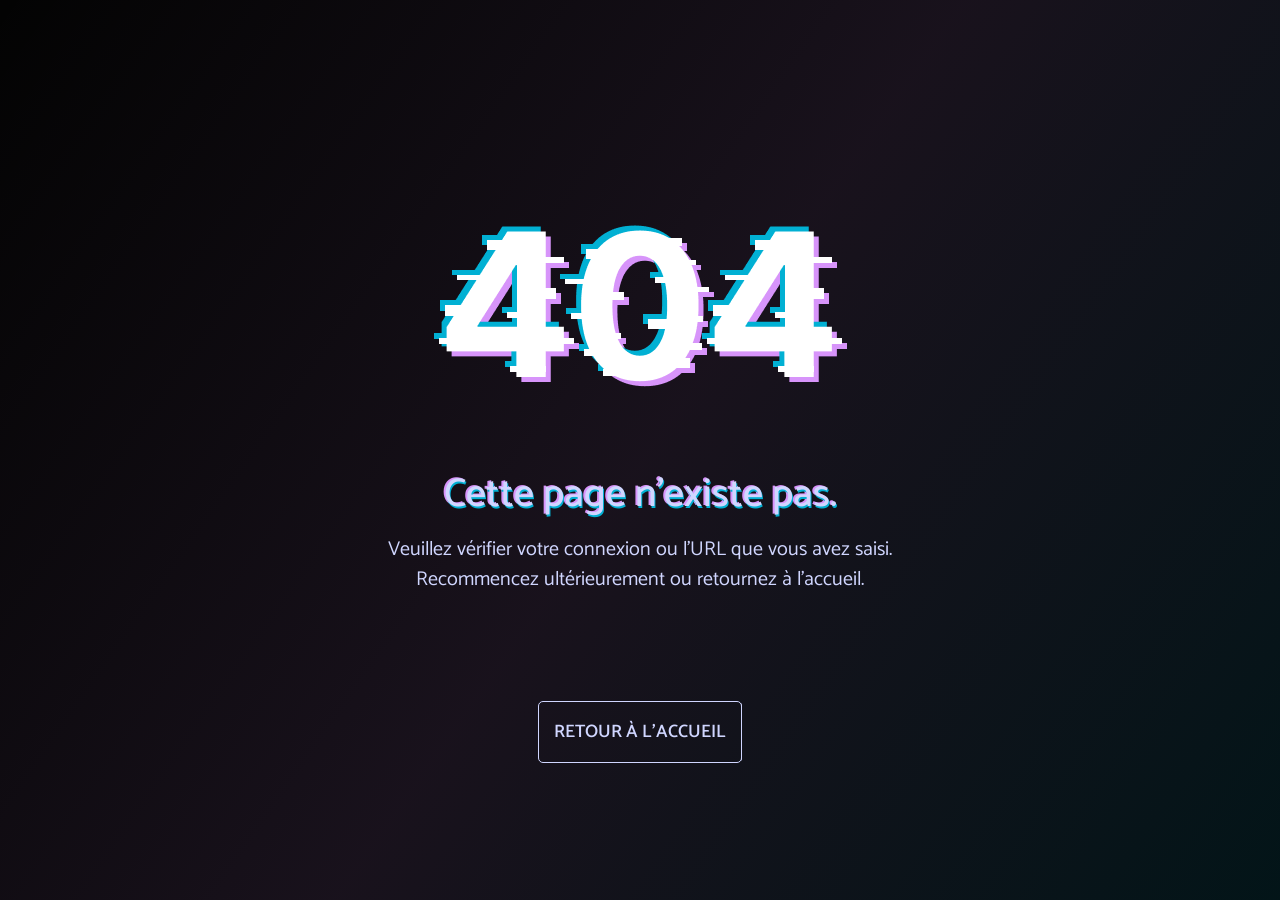
<file: 200.html>
<!DOCTYPE html><html><head><meta charset="utf-8">
<meta name="viewport" content="width=device-width, initial-scale=1">
<style>@charset "UTF-8";/*!
 * Bootstrap  v5.3.3 (https://getbootstrap.com/)
 * Copyright 2011-2024 The Bootstrap Authors
 * Licensed under MIT (https://github.com/twbs/bootstrap/blob/main/LICENSE)
 */:root,[data-bs-theme=light]{--bs-blue:#0d6efd;--bs-indigo:#6610f2;--bs-purple:#6f42c1;--bs-pink:#d63384;--bs-red:#dc3545;--bs-orange:#fd7e14;--bs-yellow:#ffc107;--bs-green:#198754;--bs-teal:#20c997;--bs-cyan:#0dcaf0;--bs-black:#000;--bs-white:#fff;--bs-gray:#6c757d;--bs-gray-dark:#343a40;--bs-gray-100:#f8f9fa;--bs-gray-200:#e9ecef;--bs-gray-300:#dee2e6;--bs-gray-400:#ced4da;--bs-gray-500:#adb5bd;--bs-gray-600:#6c757d;--bs-gray-700:#495057;--bs-gray-800:#343a40;--bs-gray-900:#212529;--bs-primary:#0d6efd;--bs-secondary:#6c757d;--bs-success:#198754;--bs-info:#0dcaf0;--bs-warning:#ffc107;--bs-danger:#dc3545;--bs-light:#f8f9fa;--bs-dark:#212529;--bs-primary-rgb:13,110,253;--bs-secondary-rgb:108,117,125;--bs-success-rgb:25,135,84;--bs-info-rgb:13,202,240;--bs-warning-rgb:255,193,7;--bs-danger-rgb:220,53,69;--bs-light-rgb:248,249,250;--bs-dark-rgb:33,37,41;--bs-primary-text-emphasis:#052c65;--bs-secondary-text-emphasis:#2b2f32;--bs-success-text-emphasis:#0a3622;--bs-info-text-emphasis:#055160;--bs-warning-text-emphasis:#664d03;--bs-danger-text-emphasis:#58151c;--bs-light-text-emphasis:#495057;--bs-dark-text-emphasis:#495057;--bs-primary-bg-subtle:#cfe2ff;--bs-secondary-bg-subtle:#e2e3e5;--bs-success-bg-subtle:#d1e7dd;--bs-info-bg-subtle:#cff4fc;--bs-warning-bg-subtle:#fff3cd;--bs-danger-bg-subtle:#f8d7da;--bs-light-bg-subtle:#fcfcfd;--bs-dark-bg-subtle:#ced4da;--bs-primary-border-subtle:#9ec5fe;--bs-secondary-border-subtle:#c4c8cb;--bs-success-border-subtle:#a3cfbb;--bs-info-border-subtle:#9eeaf9;--bs-warning-border-subtle:#ffe69c;--bs-danger-border-subtle:#f1aeb5;--bs-light-border-subtle:#e9ecef;--bs-dark-border-subtle:#adb5bd;--bs-white-rgb:255,255,255;--bs-black-rgb:0,0,0;--bs-font-sans-serif:system-ui,-apple-system,"Segoe UI",Roboto,"Helvetica Neue","Noto Sans","Liberation Sans",Arial,sans-serif,"Apple Color Emoji","Segoe UI Emoji","Segoe UI Symbol","Noto Color Emoji";--bs-font-monospace:SFMono-Regular,Menlo,Monaco,Consolas,"Liberation Mono","Courier New",monospace;--bs-gradient:linear-gradient(180deg,hsla(0,0%,100%,.15),hsla(0,0%,100%,0));--bs-body-font-family:var(--bs-font-sans-serif);--bs-body-font-size:1rem;--bs-body-font-weight:400;--bs-body-line-height:1.5;--bs-body-color:#212529;--bs-body-color-rgb:33,37,41;--bs-body-bg:#fff;--bs-body-bg-rgb:255,255,255;--bs-emphasis-color:#000;--bs-emphasis-color-rgb:0,0,0;--bs-secondary-color:rgba(33,37,41,.75);--bs-secondary-color-rgb:33,37,41;--bs-secondary-bg:#e9ecef;--bs-secondary-bg-rgb:233,236,239;--bs-tertiary-color:rgba(33,37,41,.5);--bs-tertiary-color-rgb:33,37,41;--bs-tertiary-bg:#f8f9fa;--bs-tertiary-bg-rgb:248,249,250;--bs-heading-color:inherit;--bs-link-color:#0d6efd;--bs-link-color-rgb:13,110,253;--bs-link-decoration:underline;--bs-link-hover-color:#0a58ca;--bs-link-hover-color-rgb:10,88,202;--bs-code-color:#d63384;--bs-highlight-color:#212529;--bs-highlight-bg:#fff3cd;--bs-border-width:1px;--bs-border-style:solid;--bs-border-color:#dee2e6;--bs-border-color-translucent:rgba(0,0,0,.175);--bs-border-radius:0.375rem;--bs-border-radius-sm:0.25rem;--bs-border-radius-lg:0.5rem;--bs-border-radius-xl:1rem;--bs-border-radius-xxl:2rem;--bs-border-radius-2xl:var(--bs-border-radius-xxl);--bs-border-radius-pill:50rem;--bs-box-shadow:0 0.5rem 1rem rgba(0,0,0,.15);--bs-box-shadow-sm:0 0.125rem 0.25rem rgba(0,0,0,.075);--bs-box-shadow-lg:0 1rem 3rem rgba(0,0,0,.175);--bs-box-shadow-inset:inset 0 1px 2px rgba(0,0,0,.075);--bs-focus-ring-width:0.25rem;--bs-focus-ring-opacity:0.25;--bs-focus-ring-color:rgba(13,110,253,.25);--bs-form-valid-color:#198754;--bs-form-valid-border-color:#198754;--bs-form-invalid-color:#dc3545;--bs-form-invalid-border-color:#dc3545}[data-bs-theme=dark]{color-scheme:dark;--bs-body-color:#dee2e6;--bs-body-color-rgb:222,226,230;--bs-body-bg:#212529;--bs-body-bg-rgb:33,37,41;--bs-emphasis-color:#fff;--bs-emphasis-color-rgb:255,255,255;--bs-secondary-color:rgba(222,226,230,.75);--bs-secondary-color-rgb:222,226,230;--bs-secondary-bg:#343a40;--bs-secondary-bg-rgb:52,58,64;--bs-tertiary-color:rgba(222,226,230,.5);--bs-tertiary-color-rgb:222,226,230;--bs-tertiary-bg:#2b3035;--bs-tertiary-bg-rgb:43,48,53;--bs-primary-text-emphasis:#6ea8fe;--bs-secondary-text-emphasis:#a7acb1;--bs-success-text-emphasis:#75b798;--bs-info-text-emphasis:#6edff6;--bs-warning-text-emphasis:#ffda6a;--bs-danger-text-emphasis:#ea868f;--bs-light-text-emphasis:#f8f9fa;--bs-dark-text-emphasis:#dee2e6;--bs-primary-bg-subtle:#031633;--bs-secondary-bg-subtle:#161719;--bs-success-bg-subtle:#051b11;--bs-info-bg-subtle:#032830;--bs-warning-bg-subtle:#332701;--bs-danger-bg-subtle:#2c0b0e;--bs-light-bg-subtle:#343a40;--bs-dark-bg-subtle:#1a1d20;--bs-primary-border-subtle:#084298;--bs-secondary-border-subtle:#41464b;--bs-success-border-subtle:#0f5132;--bs-info-border-subtle:#087990;--bs-warning-border-subtle:#997404;--bs-danger-border-subtle:#842029;--bs-light-border-subtle:#495057;--bs-dark-border-subtle:#343a40;--bs-heading-color:inherit;--bs-link-color:#6ea8fe;--bs-link-hover-color:#8bb9fe;--bs-link-color-rgb:110,168,254;--bs-link-hover-color-rgb:139,185,254;--bs-code-color:#e685b5;--bs-highlight-color:#dee2e6;--bs-highlight-bg:#664d03;--bs-border-color:#495057;--bs-border-color-translucent:hsla(0,0%,100%,.15);--bs-form-valid-color:#75b798;--bs-form-valid-border-color:#75b798;--bs-form-invalid-color:#ea868f;--bs-form-invalid-border-color:#ea868f}*,:after,:before{box-sizing:border-box}@media (prefers-reduced-motion:no-preference){:root{scroll-behavior:smooth}}body{background-color:var(--bs-body-bg);color:var(--bs-body-color);font-family:var(--bs-body-font-family);font-size:var(--bs-body-font-size);font-weight:var(--bs-body-font-weight);line-height:var(--bs-body-line-height);margin:0;text-align:var(--bs-body-text-align);-webkit-text-size-adjust:100%;-webkit-tap-highlight-color:transparent}hr{border:0;border-top:var(--bs-border-width) solid;color:inherit;margin:1rem 0;opacity:.25}.h1,.h2,.h3,.h4,.h5,.h6,h1,h2,h3,h4,h5,h6{color:var(--bs-heading-color);font-weight:500;line-height:1.2;margin-bottom:.5rem;margin-top:0}.h1,h1{font-size:calc(1.375rem + 1.5vw)}@media (min-width:1200px){.h1,h1{font-size:2.5rem}}.h2,h2{font-size:calc(1.325rem + .9vw)}@media (min-width:1200px){.h2,h2{font-size:2rem}}.h3,h3{font-size:calc(1.3rem + .6vw)}@media (min-width:1200px){.h3,h3{font-size:1.75rem}}.h4,h4{font-size:calc(1.275rem + .3vw)}@media (min-width:1200px){.h4,h4{font-size:1.5rem}}.h5,h5{font-size:1.25rem}.h6,h6{font-size:1rem}p{margin-bottom:1rem;margin-top:0}abbr[title]{cursor:help;-webkit-text-decoration:underline dotted;text-decoration:underline dotted;-webkit-text-decoration-skip-ink:none;text-decoration-skip-ink:none}address{font-style:normal;line-height:inherit;margin-bottom:1rem}ol,ul{padding-left:2rem}dl,ol,ul{margin-bottom:1rem;margin-top:0}ol ol,ol ul,ul ol,ul ul{margin-bottom:0}dt{font-weight:700}dd{margin-bottom:.5rem;margin-left:0}blockquote{margin:0 0 1rem}b,strong{font-weight:bolder}.small,small{font-size:.875em}.mark,mark{background-color:var(--bs-highlight-bg);color:var(--bs-highlight-color);padding:.1875em}sub,sup{font-size:.75em;line-height:0;position:relative;vertical-align:baseline}sub{bottom:-.25em}sup{top:-.5em}a{color:rgba(var(--bs-link-color-rgb),var(--bs-link-opacity,1));text-decoration:underline}a:hover{--bs-link-color-rgb:var(--bs-link-hover-color-rgb)}a:not([href]):not([class]),a:not([href]):not([class]):hover{color:inherit;text-decoration:none}code,kbd,pre,samp{font-family:var(--bs-font-monospace);font-size:1em}pre{display:block;font-size:.875em;margin-bottom:1rem;margin-top:0;overflow:auto}pre code{color:inherit;font-size:inherit;word-break:normal}code{color:var(--bs-code-color);font-size:.875em;word-wrap:break-word}a>code{color:inherit}kbd{background-color:var(--bs-body-color);border-radius:.25rem;color:var(--bs-body-bg);font-size:.875em;padding:.1875rem .375rem}kbd kbd{font-size:1em;padding:0}figure{margin:0 0 1rem}img,svg{vertical-align:middle}table{border-collapse:collapse;caption-side:bottom}caption{color:var(--bs-secondary-color);padding-bottom:.5rem;padding-top:.5rem;text-align:left}th{text-align:inherit;text-align:-webkit-match-parent}tbody,td,tfoot,th,thead,tr{border:0 solid;border-color:inherit}label{display:inline-block}button{border-radius:0}button:focus:not(:focus-visible){outline:0}button,input,optgroup,select,textarea{font-family:inherit;font-size:inherit;line-height:inherit;margin:0}button,select{text-transform:none}[role=button]{cursor:pointer}select{word-wrap:normal}select:disabled{opacity:1}[list]:not([type=date]):not([type=datetime-local]):not([type=month]):not([type=week]):not([type=time])::-webkit-calendar-picker-indicator{display:none!important}[type=button],[type=reset],[type=submit],button{-webkit-appearance:button}[type=button]:not(:disabled),[type=reset]:not(:disabled),[type=submit]:not(:disabled),button:not(:disabled){cursor:pointer}::-moz-focus-inner{border-style:none;padding:0}textarea{resize:vertical}fieldset{border:0;margin:0;min-width:0;padding:0}legend{float:left;font-size:calc(1.275rem + .3vw);line-height:inherit;margin-bottom:.5rem;padding:0;width:100%}@media (min-width:1200px){legend{font-size:1.5rem}}legend+*{clear:left}::-webkit-datetime-edit-day-field,::-webkit-datetime-edit-fields-wrapper,::-webkit-datetime-edit-hour-field,::-webkit-datetime-edit-minute,::-webkit-datetime-edit-month-field,::-webkit-datetime-edit-text,::-webkit-datetime-edit-year-field{padding:0}::-webkit-inner-spin-button{height:auto}[type=search]{-webkit-appearance:textfield;outline-offset:-2px}::-webkit-search-decoration{-webkit-appearance:none}::-webkit-color-swatch-wrapper{padding:0}::file-selector-button{-webkit-appearance:button;font:inherit}output{display:inline-block}iframe{border:0}summary{cursor:pointer;display:list-item}progress{vertical-align:baseline}[hidden]{display:none!important}.lead{font-size:1.25rem;font-weight:300}.display-1{font-size:calc(1.625rem + 4.5vw);font-weight:300;line-height:1.2}@media (min-width:1200px){.display-1{font-size:5rem}}.display-2{font-size:calc(1.575rem + 3.9vw);font-weight:300;line-height:1.2}@media (min-width:1200px){.display-2{font-size:4.5rem}}.display-3{font-size:calc(1.525rem + 3.3vw);font-weight:300;line-height:1.2}@media (min-width:1200px){.display-3{font-size:4rem}}.display-4{font-size:calc(1.475rem + 2.7vw);font-weight:300;line-height:1.2}@media (min-width:1200px){.display-4{font-size:3.5rem}}.display-5{font-size:calc(1.425rem + 2.1vw);font-weight:300;line-height:1.2}@media (min-width:1200px){.display-5{font-size:3rem}}.display-6{font-size:calc(1.375rem + 1.5vw);font-weight:300;line-height:1.2}@media (min-width:1200px){.display-6{font-size:2.5rem}}.list-inline,.list-unstyled{list-style:none;padding-left:0}.list-inline-item{display:inline-block}.list-inline-item:not(:last-child){margin-right:.5rem}.initialism{font-size:.875em;text-transform:uppercase}.blockquote{font-size:1.25rem;margin-bottom:1rem}.blockquote>:last-child{margin-bottom:0}.blockquote-footer{color:#6c757d;font-size:.875em;margin-bottom:1rem;margin-top:-1rem}.blockquote-footer:before{content:"— "}.img-fluid,.img-thumbnail{height:auto;max-width:100%}.img-thumbnail{background-color:var(--bs-body-bg);border:var(--bs-border-width) solid var(--bs-border-color);border-radius:var(--bs-border-radius);padding:.25rem}.figure{display:inline-block}.figure-img{line-height:1;margin-bottom:.5rem}.figure-caption{color:var(--bs-secondary-color);font-size:.875em}.container,.container-fluid,.container-lg,.container-md,.container-sm,.container-xl,.container-xxl{--bs-gutter-x:1.5rem;--bs-gutter-y:0;margin-left:auto;margin-right:auto;padding-left:calc(var(--bs-gutter-x)*.5);padding-right:calc(var(--bs-gutter-x)*.5);width:100%}@media (min-width:576px){.container,.container-sm{max-width:540px}}@media (min-width:768px){.container,.container-md,.container-sm{max-width:720px}}@media (min-width:992px){.container,.container-lg,.container-md,.container-sm{max-width:960px}}@media (min-width:1200px){.container,.container-lg,.container-md,.container-sm,.container-xl{max-width:1140px}}@media (min-width:1400px){.container,.container-lg,.container-md,.container-sm,.container-xl,.container-xxl{max-width:1320px}}:root{--bs-breakpoint-xs:0;--bs-breakpoint-sm:576px;--bs-breakpoint-md:768px;--bs-breakpoint-lg:992px;--bs-breakpoint-xl:1200px;--bs-breakpoint-xxl:1400px}.row{--bs-gutter-x:1.5rem;--bs-gutter-y:0;display:flex;flex-wrap:wrap;margin-left:calc(var(--bs-gutter-x)*-.5);margin-right:calc(var(--bs-gutter-x)*-.5);margin-top:calc(var(--bs-gutter-y)*-1)}.row>*{flex-shrink:0;margin-top:var(--bs-gutter-y);max-width:100%;padding-left:calc(var(--bs-gutter-x)*.5);padding-right:calc(var(--bs-gutter-x)*.5);width:100%}.col{flex:1 0 0%}.row-cols-auto>*{flex:0 0 auto;width:auto}.row-cols-1>*{flex:0 0 auto;width:100%}.row-cols-2>*{flex:0 0 auto;width:50%}.row-cols-3>*{flex:0 0 auto;width:33.33333333%}.row-cols-4>*{flex:0 0 auto;width:25%}.row-cols-5>*{flex:0 0 auto;width:20%}.row-cols-6>*{flex:0 0 auto;width:16.66666667%}.col-auto{flex:0 0 auto;width:auto}.col-1{flex:0 0 auto;width:8.33333333%}.col-2{flex:0 0 auto;width:16.66666667%}.col-3{flex:0 0 auto;width:25%}.col-4{flex:0 0 auto;width:33.33333333%}.col-5{flex:0 0 auto;width:41.66666667%}.col-6{flex:0 0 auto;width:50%}.col-7{flex:0 0 auto;width:58.33333333%}.col-8{flex:0 0 auto;width:66.66666667%}.col-9{flex:0 0 auto;width:75%}.col-10{flex:0 0 auto;width:83.33333333%}.col-11{flex:0 0 auto;width:91.66666667%}.col-12{flex:0 0 auto;width:100%}.offset-1{margin-left:8.33333333%}.offset-2{margin-left:16.66666667%}.offset-3{margin-left:25%}.offset-4{margin-left:33.33333333%}.offset-5{margin-left:41.66666667%}.offset-6{margin-left:50%}.offset-7{margin-left:58.33333333%}.offset-8{margin-left:66.66666667%}.offset-9{margin-left:75%}.offset-10{margin-left:83.33333333%}.offset-11{margin-left:91.66666667%}.g-0,.gx-0{--bs-gutter-x:0}.g-0,.gy-0{--bs-gutter-y:0}.g-1,.gx-1{--bs-gutter-x:0.25rem}.g-1,.gy-1{--bs-gutter-y:0.25rem}.g-2,.gx-2{--bs-gutter-x:0.5rem}.g-2,.gy-2{--bs-gutter-y:0.5rem}.g-3,.gx-3{--bs-gutter-x:1rem}.g-3,.gy-3{--bs-gutter-y:1rem}.g-4,.gx-4{--bs-gutter-x:1.5rem}.g-4,.gy-4{--bs-gutter-y:1.5rem}.g-5,.gx-5{--bs-gutter-x:3rem}.g-5,.gy-5{--bs-gutter-y:3rem}@media (min-width:576px){.col-sm{flex:1 0 0%}.row-cols-sm-auto>*{flex:0 0 auto;width:auto}.row-cols-sm-1>*{flex:0 0 auto;width:100%}.row-cols-sm-2>*{flex:0 0 auto;width:50%}.row-cols-sm-3>*{flex:0 0 auto;width:33.33333333%}.row-cols-sm-4>*{flex:0 0 auto;width:25%}.row-cols-sm-5>*{flex:0 0 auto;width:20%}.row-cols-sm-6>*{flex:0 0 auto;width:16.66666667%}.col-sm-auto{flex:0 0 auto;width:auto}.col-sm-1{flex:0 0 auto;width:8.33333333%}.col-sm-2{flex:0 0 auto;width:16.66666667%}.col-sm-3{flex:0 0 auto;width:25%}.col-sm-4{flex:0 0 auto;width:33.33333333%}.col-sm-5{flex:0 0 auto;width:41.66666667%}.col-sm-6{flex:0 0 auto;width:50%}.col-sm-7{flex:0 0 auto;width:58.33333333%}.col-sm-8{flex:0 0 auto;width:66.66666667%}.col-sm-9{flex:0 0 auto;width:75%}.col-sm-10{flex:0 0 auto;width:83.33333333%}.col-sm-11{flex:0 0 auto;width:91.66666667%}.col-sm-12{flex:0 0 auto;width:100%}.offset-sm-0{margin-left:0}.offset-sm-1{margin-left:8.33333333%}.offset-sm-2{margin-left:16.66666667%}.offset-sm-3{margin-left:25%}.offset-sm-4{margin-left:33.33333333%}.offset-sm-5{margin-left:41.66666667%}.offset-sm-6{margin-left:50%}.offset-sm-7{margin-left:58.33333333%}.offset-sm-8{margin-left:66.66666667%}.offset-sm-9{margin-left:75%}.offset-sm-10{margin-left:83.33333333%}.offset-sm-11{margin-left:91.66666667%}.g-sm-0,.gx-sm-0{--bs-gutter-x:0}.g-sm-0,.gy-sm-0{--bs-gutter-y:0}.g-sm-1,.gx-sm-1{--bs-gutter-x:0.25rem}.g-sm-1,.gy-sm-1{--bs-gutter-y:0.25rem}.g-sm-2,.gx-sm-2{--bs-gutter-x:0.5rem}.g-sm-2,.gy-sm-2{--bs-gutter-y:0.5rem}.g-sm-3,.gx-sm-3{--bs-gutter-x:1rem}.g-sm-3,.gy-sm-3{--bs-gutter-y:1rem}.g-sm-4,.gx-sm-4{--bs-gutter-x:1.5rem}.g-sm-4,.gy-sm-4{--bs-gutter-y:1.5rem}.g-sm-5,.gx-sm-5{--bs-gutter-x:3rem}.g-sm-5,.gy-sm-5{--bs-gutter-y:3rem}}@media (min-width:768px){.col-md{flex:1 0 0%}.row-cols-md-auto>*{flex:0 0 auto;width:auto}.row-cols-md-1>*{flex:0 0 auto;width:100%}.row-cols-md-2>*{flex:0 0 auto;width:50%}.row-cols-md-3>*{flex:0 0 auto;width:33.33333333%}.row-cols-md-4>*{flex:0 0 auto;width:25%}.row-cols-md-5>*{flex:0 0 auto;width:20%}.row-cols-md-6>*{flex:0 0 auto;width:16.66666667%}.col-md-auto{flex:0 0 auto;width:auto}.col-md-1{flex:0 0 auto;width:8.33333333%}.col-md-2{flex:0 0 auto;width:16.66666667%}.col-md-3{flex:0 0 auto;width:25%}.col-md-4{flex:0 0 auto;width:33.33333333%}.col-md-5{flex:0 0 auto;width:41.66666667%}.col-md-6{flex:0 0 auto;width:50%}.col-md-7{flex:0 0 auto;width:58.33333333%}.col-md-8{flex:0 0 auto;width:66.66666667%}.col-md-9{flex:0 0 auto;width:75%}.col-md-10{flex:0 0 auto;width:83.33333333%}.col-md-11{flex:0 0 auto;width:91.66666667%}.col-md-12{flex:0 0 auto;width:100%}.offset-md-0{margin-left:0}.offset-md-1{margin-left:8.33333333%}.offset-md-2{margin-left:16.66666667%}.offset-md-3{margin-left:25%}.offset-md-4{margin-left:33.33333333%}.offset-md-5{margin-left:41.66666667%}.offset-md-6{margin-left:50%}.offset-md-7{margin-left:58.33333333%}.offset-md-8{margin-left:66.66666667%}.offset-md-9{margin-left:75%}.offset-md-10{margin-left:83.33333333%}.offset-md-11{margin-left:91.66666667%}.g-md-0,.gx-md-0{--bs-gutter-x:0}.g-md-0,.gy-md-0{--bs-gutter-y:0}.g-md-1,.gx-md-1{--bs-gutter-x:0.25rem}.g-md-1,.gy-md-1{--bs-gutter-y:0.25rem}.g-md-2,.gx-md-2{--bs-gutter-x:0.5rem}.g-md-2,.gy-md-2{--bs-gutter-y:0.5rem}.g-md-3,.gx-md-3{--bs-gutter-x:1rem}.g-md-3,.gy-md-3{--bs-gutter-y:1rem}.g-md-4,.gx-md-4{--bs-gutter-x:1.5rem}.g-md-4,.gy-md-4{--bs-gutter-y:1.5rem}.g-md-5,.gx-md-5{--bs-gutter-x:3rem}.g-md-5,.gy-md-5{--bs-gutter-y:3rem}}@media (min-width:992px){.col-lg{flex:1 0 0%}.row-cols-lg-auto>*{flex:0 0 auto;width:auto}.row-cols-lg-1>*{flex:0 0 auto;width:100%}.row-cols-lg-2>*{flex:0 0 auto;width:50%}.row-cols-lg-3>*{flex:0 0 auto;width:33.33333333%}.row-cols-lg-4>*{flex:0 0 auto;width:25%}.row-cols-lg-5>*{flex:0 0 auto;width:20%}.row-cols-lg-6>*{flex:0 0 auto;width:16.66666667%}.col-lg-auto{flex:0 0 auto;width:auto}.col-lg-1{flex:0 0 auto;width:8.33333333%}.col-lg-2{flex:0 0 auto;width:16.66666667%}.col-lg-3{flex:0 0 auto;width:25%}.col-lg-4{flex:0 0 auto;width:33.33333333%}.col-lg-5{flex:0 0 auto;width:41.66666667%}.col-lg-6{flex:0 0 auto;width:50%}.col-lg-7{flex:0 0 auto;width:58.33333333%}.col-lg-8{flex:0 0 auto;width:66.66666667%}.col-lg-9{flex:0 0 auto;width:75%}.col-lg-10{flex:0 0 auto;width:83.33333333%}.col-lg-11{flex:0 0 auto;width:91.66666667%}.col-lg-12{flex:0 0 auto;width:100%}.offset-lg-0{margin-left:0}.offset-lg-1{margin-left:8.33333333%}.offset-lg-2{margin-left:16.66666667%}.offset-lg-3{margin-left:25%}.offset-lg-4{margin-left:33.33333333%}.offset-lg-5{margin-left:41.66666667%}.offset-lg-6{margin-left:50%}.offset-lg-7{margin-left:58.33333333%}.offset-lg-8{margin-left:66.66666667%}.offset-lg-9{margin-left:75%}.offset-lg-10{margin-left:83.33333333%}.offset-lg-11{margin-left:91.66666667%}.g-lg-0,.gx-lg-0{--bs-gutter-x:0}.g-lg-0,.gy-lg-0{--bs-gutter-y:0}.g-lg-1,.gx-lg-1{--bs-gutter-x:0.25rem}.g-lg-1,.gy-lg-1{--bs-gutter-y:0.25rem}.g-lg-2,.gx-lg-2{--bs-gutter-x:0.5rem}.g-lg-2,.gy-lg-2{--bs-gutter-y:0.5rem}.g-lg-3,.gx-lg-3{--bs-gutter-x:1rem}.g-lg-3,.gy-lg-3{--bs-gutter-y:1rem}.g-lg-4,.gx-lg-4{--bs-gutter-x:1.5rem}.g-lg-4,.gy-lg-4{--bs-gutter-y:1.5rem}.g-lg-5,.gx-lg-5{--bs-gutter-x:3rem}.g-lg-5,.gy-lg-5{--bs-gutter-y:3rem}}@media (min-width:1200px){.col-xl{flex:1 0 0%}.row-cols-xl-auto>*{flex:0 0 auto;width:auto}.row-cols-xl-1>*{flex:0 0 auto;width:100%}.row-cols-xl-2>*{flex:0 0 auto;width:50%}.row-cols-xl-3>*{flex:0 0 auto;width:33.33333333%}.row-cols-xl-4>*{flex:0 0 auto;width:25%}.row-cols-xl-5>*{flex:0 0 auto;width:20%}.row-cols-xl-6>*{flex:0 0 auto;width:16.66666667%}.col-xl-auto{flex:0 0 auto;width:auto}.col-xl-1{flex:0 0 auto;width:8.33333333%}.col-xl-2{flex:0 0 auto;width:16.66666667%}.col-xl-3{flex:0 0 auto;width:25%}.col-xl-4{flex:0 0 auto;width:33.33333333%}.col-xl-5{flex:0 0 auto;width:41.66666667%}.col-xl-6{flex:0 0 auto;width:50%}.col-xl-7{flex:0 0 auto;width:58.33333333%}.col-xl-8{flex:0 0 auto;width:66.66666667%}.col-xl-9{flex:0 0 auto;width:75%}.col-xl-10{flex:0 0 auto;width:83.33333333%}.col-xl-11{flex:0 0 auto;width:91.66666667%}.col-xl-12{flex:0 0 auto;width:100%}.offset-xl-0{margin-left:0}.offset-xl-1{margin-left:8.33333333%}.offset-xl-2{margin-left:16.66666667%}.offset-xl-3{margin-left:25%}.offset-xl-4{margin-left:33.33333333%}.offset-xl-5{margin-left:41.66666667%}.offset-xl-6{margin-left:50%}.offset-xl-7{margin-left:58.33333333%}.offset-xl-8{margin-left:66.66666667%}.offset-xl-9{margin-left:75%}.offset-xl-10{margin-left:83.33333333%}.offset-xl-11{margin-left:91.66666667%}.g-xl-0,.gx-xl-0{--bs-gutter-x:0}.g-xl-0,.gy-xl-0{--bs-gutter-y:0}.g-xl-1,.gx-xl-1{--bs-gutter-x:0.25rem}.g-xl-1,.gy-xl-1{--bs-gutter-y:0.25rem}.g-xl-2,.gx-xl-2{--bs-gutter-x:0.5rem}.g-xl-2,.gy-xl-2{--bs-gutter-y:0.5rem}.g-xl-3,.gx-xl-3{--bs-gutter-x:1rem}.g-xl-3,.gy-xl-3{--bs-gutter-y:1rem}.g-xl-4,.gx-xl-4{--bs-gutter-x:1.5rem}.g-xl-4,.gy-xl-4{--bs-gutter-y:1.5rem}.g-xl-5,.gx-xl-5{--bs-gutter-x:3rem}.g-xl-5,.gy-xl-5{--bs-gutter-y:3rem}}@media (min-width:1400px){.col-xxl{flex:1 0 0%}.row-cols-xxl-auto>*{flex:0 0 auto;width:auto}.row-cols-xxl-1>*{flex:0 0 auto;width:100%}.row-cols-xxl-2>*{flex:0 0 auto;width:50%}.row-cols-xxl-3>*{flex:0 0 auto;width:33.33333333%}.row-cols-xxl-4>*{flex:0 0 auto;width:25%}.row-cols-xxl-5>*{flex:0 0 auto;width:20%}.row-cols-xxl-6>*{flex:0 0 auto;width:16.66666667%}.col-xxl-auto{flex:0 0 auto;width:auto}.col-xxl-1{flex:0 0 auto;width:8.33333333%}.col-xxl-2{flex:0 0 auto;width:16.66666667%}.col-xxl-3{flex:0 0 auto;width:25%}.col-xxl-4{flex:0 0 auto;width:33.33333333%}.col-xxl-5{flex:0 0 auto;width:41.66666667%}.col-xxl-6{flex:0 0 auto;width:50%}.col-xxl-7{flex:0 0 auto;width:58.33333333%}.col-xxl-8{flex:0 0 auto;width:66.66666667%}.col-xxl-9{flex:0 0 auto;width:75%}.col-xxl-10{flex:0 0 auto;width:83.33333333%}.col-xxl-11{flex:0 0 auto;width:91.66666667%}.col-xxl-12{flex:0 0 auto;width:100%}.offset-xxl-0{margin-left:0}.offset-xxl-1{margin-left:8.33333333%}.offset-xxl-2{margin-left:16.66666667%}.offset-xxl-3{margin-left:25%}.offset-xxl-4{margin-left:33.33333333%}.offset-xxl-5{margin-left:41.66666667%}.offset-xxl-6{margin-left:50%}.offset-xxl-7{margin-left:58.33333333%}.offset-xxl-8{margin-left:66.66666667%}.offset-xxl-9{margin-left:75%}.offset-xxl-10{margin-left:83.33333333%}.offset-xxl-11{margin-left:91.66666667%}.g-xxl-0,.gx-xxl-0{--bs-gutter-x:0}.g-xxl-0,.gy-xxl-0{--bs-gutter-y:0}.g-xxl-1,.gx-xxl-1{--bs-gutter-x:0.25rem}.g-xxl-1,.gy-xxl-1{--bs-gutter-y:0.25rem}.g-xxl-2,.gx-xxl-2{--bs-gutter-x:0.5rem}.g-xxl-2,.gy-xxl-2{--bs-gutter-y:0.5rem}.g-xxl-3,.gx-xxl-3{--bs-gutter-x:1rem}.g-xxl-3,.gy-xxl-3{--bs-gutter-y:1rem}.g-xxl-4,.gx-xxl-4{--bs-gutter-x:1.5rem}.g-xxl-4,.gy-xxl-4{--bs-gutter-y:1.5rem}.g-xxl-5,.gx-xxl-5{--bs-gutter-x:3rem}.g-xxl-5,.gy-xxl-5{--bs-gutter-y:3rem}}.table{--bs-table-color-type:initial;--bs-table-bg-type:initial;--bs-table-color-state:initial;--bs-table-bg-state:initial;--bs-table-color:var(--bs-emphasis-color);--bs-table-bg:var(--bs-body-bg);--bs-table-border-color:var(--bs-border-color);--bs-table-accent-bg:transparent;--bs-table-striped-color:var(--bs-emphasis-color);--bs-table-striped-bg:rgba(var(--bs-emphasis-color-rgb),0.05);--bs-table-active-color:var(--bs-emphasis-color);--bs-table-active-bg:rgba(var(--bs-emphasis-color-rgb),0.1);--bs-table-hover-color:var(--bs-emphasis-color);--bs-table-hover-bg:rgba(var(--bs-emphasis-color-rgb),0.075);border-color:var(--bs-table-border-color);margin-bottom:1rem;vertical-align:top;width:100%}.table>:not(caption)>*>*{background-color:var(--bs-table-bg);border-bottom-width:var(--bs-border-width);box-shadow:inset 0 0 0 9999px var(--bs-table-bg-state,var(--bs-table-bg-type,var(--bs-table-accent-bg)));color:var(--bs-table-color-state,var(--bs-table-color-type,var(--bs-table-color)));padding:.5rem}.table>tbody{vertical-align:inherit}.table>thead{vertical-align:bottom}.table-group-divider{border-top:calc(var(--bs-border-width)*2) solid}.caption-top{caption-side:top}.table-sm>:not(caption)>*>*{padding:.25rem}.table-bordered>:not(caption)>*{border-width:var(--bs-border-width) 0}.table-bordered>:not(caption)>*>*{border-width:0 var(--bs-border-width)}.table-borderless>:not(caption)>*>*{border-bottom-width:0}.table-borderless>:not(:first-child){border-top-width:0}.table-striped-columns>:not(caption)>tr>:nth-child(2n),.table-striped>tbody>tr:nth-of-type(odd)>*{--bs-table-color-type:var(--bs-table-striped-color);--bs-table-bg-type:var(--bs-table-striped-bg)}.table-active{--bs-table-color-state:var(--bs-table-active-color);--bs-table-bg-state:var(--bs-table-active-bg)}.table-hover>tbody>tr:hover>*{--bs-table-color-state:var(--bs-table-hover-color);--bs-table-bg-state:var(--bs-table-hover-bg)}.table-primary{--bs-table-color:#000;--bs-table-bg:#cfe2ff;--bs-table-border-color:#a6b5cc;--bs-table-striped-bg:#c5d7f2;--bs-table-striped-color:#000;--bs-table-active-bg:#bacbe6;--bs-table-active-color:#000;--bs-table-hover-bg:#bfd1ec;--bs-table-hover-color:#000}.table-primary,.table-secondary{border-color:var(--bs-table-border-color);color:var(--bs-table-color)}.table-secondary{--bs-table-color:#000;--bs-table-bg:#e2e3e5;--bs-table-border-color:#b5b6b7;--bs-table-striped-bg:#d7d8da;--bs-table-striped-color:#000;--bs-table-active-bg:#cbccce;--bs-table-active-color:#000;--bs-table-hover-bg:#d1d2d4;--bs-table-hover-color:#000}.table-success{--bs-table-color:#000;--bs-table-bg:#d1e7dd;--bs-table-border-color:#a7b9b1;--bs-table-striped-bg:#c7dbd2;--bs-table-striped-color:#000;--bs-table-active-bg:#bcd0c7;--bs-table-active-color:#000;--bs-table-hover-bg:#c1d6cc;--bs-table-hover-color:#000}.table-info,.table-success{border-color:var(--bs-table-border-color);color:var(--bs-table-color)}.table-info{--bs-table-color:#000;--bs-table-bg:#cff4fc;--bs-table-border-color:#a6c3ca;--bs-table-striped-bg:#c5e8ef;--bs-table-striped-color:#000;--bs-table-active-bg:#badce3;--bs-table-active-color:#000;--bs-table-hover-bg:#bfe2e9;--bs-table-hover-color:#000}.table-warning{--bs-table-color:#000;--bs-table-bg:#fff3cd;--bs-table-border-color:#ccc2a4;--bs-table-striped-bg:#f2e7c3;--bs-table-striped-color:#000;--bs-table-active-bg:#e6dbb9;--bs-table-active-color:#000;--bs-table-hover-bg:#ece1be;--bs-table-hover-color:#000}.table-danger,.table-warning{border-color:var(--bs-table-border-color);color:var(--bs-table-color)}.table-danger{--bs-table-color:#000;--bs-table-bg:#f8d7da;--bs-table-border-color:#c6acae;--bs-table-striped-bg:#eccccf;--bs-table-striped-color:#000;--bs-table-active-bg:#dfc2c4;--bs-table-active-color:#000;--bs-table-hover-bg:#e5c7ca;--bs-table-hover-color:#000}.table-light{--bs-table-color:#000;--bs-table-bg:#f8f9fa;--bs-table-border-color:#c6c7c8;--bs-table-striped-bg:#ecedee;--bs-table-striped-color:#000;--bs-table-active-bg:#dfe0e1;--bs-table-active-color:#000;--bs-table-hover-bg:#e5e6e7;--bs-table-hover-color:#000}.table-dark,.table-light{border-color:var(--bs-table-border-color);color:var(--bs-table-color)}.table-dark{--bs-table-color:#fff;--bs-table-bg:#212529;--bs-table-border-color:#4d5154;--bs-table-striped-bg:#2c3034;--bs-table-striped-color:#fff;--bs-table-active-bg:#373b3e;--bs-table-active-color:#fff;--bs-table-hover-bg:#323539;--bs-table-hover-color:#fff}.table-responsive{overflow-x:auto;-webkit-overflow-scrolling:touch}@media (max-width:575.98px){.table-responsive-sm{overflow-x:auto;-webkit-overflow-scrolling:touch}}@media (max-width:767.98px){.table-responsive-md{overflow-x:auto;-webkit-overflow-scrolling:touch}}@media (max-width:991.98px){.table-responsive-lg{overflow-x:auto;-webkit-overflow-scrolling:touch}}@media (max-width:1199.98px){.table-responsive-xl{overflow-x:auto;-webkit-overflow-scrolling:touch}}@media (max-width:1399.98px){.table-responsive-xxl{overflow-x:auto;-webkit-overflow-scrolling:touch}}.form-label{margin-bottom:.5rem}.col-form-label{font-size:inherit;line-height:1.5;margin-bottom:0;padding-bottom:calc(.375rem + var(--bs-border-width));padding-top:calc(.375rem + var(--bs-border-width))}.col-form-label-lg{font-size:1.25rem;padding-bottom:calc(.5rem + var(--bs-border-width));padding-top:calc(.5rem + var(--bs-border-width))}.col-form-label-sm{font-size:.875rem;padding-bottom:calc(.25rem + var(--bs-border-width));padding-top:calc(.25rem + var(--bs-border-width))}.form-text{color:var(--bs-secondary-color);font-size:.875em;margin-top:.25rem}.form-control{-webkit-appearance:none;-moz-appearance:none;appearance:none;background-clip:padding-box;background-color:var(--bs-body-bg);border:var(--bs-border-width) solid var(--bs-border-color);border-radius:var(--bs-border-radius);color:var(--bs-body-color);display:block;font-size:1rem;font-weight:400;line-height:1.5;padding:.375rem .75rem;transition:border-color .15s ease-in-out,box-shadow .15s ease-in-out;width:100%}@media (prefers-reduced-motion:reduce){.form-control{transition:none}}.form-control[type=file]{overflow:hidden}.form-control[type=file]:not(:disabled):not([readonly]){cursor:pointer}.form-control:focus{background-color:var(--bs-body-bg);border-color:#86b7fe;box-shadow:0 0 0 .25rem rgba(13,110,253,.25);color:var(--bs-body-color);outline:0}.form-control::-webkit-date-and-time-value{height:1.5em;margin:0;min-width:85px}.form-control::-webkit-datetime-edit{display:block;padding:0}.form-control::-moz-placeholder{color:var(--bs-secondary-color);opacity:1}.form-control::placeholder{color:var(--bs-secondary-color);opacity:1}.form-control:disabled{background-color:var(--bs-secondary-bg);opacity:1}.form-control::file-selector-button{background-color:var(--bs-tertiary-bg);border:0 solid;border-color:inherit;border-inline-end-width:var(--bs-border-width);border-radius:0;color:var(--bs-body-color);margin:-.375rem -.75rem;margin-inline-end:.75rem;padding:.375rem .75rem;pointer-events:none;transition:color .15s ease-in-out,background-color .15s ease-in-out,border-color .15s ease-in-out,box-shadow .15s ease-in-out}@media (prefers-reduced-motion:reduce){.form-control::file-selector-button{transition:none}}.form-control:hover:not(:disabled):not([readonly])::file-selector-button{background-color:var(--bs-secondary-bg)}.form-control-plaintext{background-color:transparent;border:solid transparent;border-width:var(--bs-border-width) 0;color:var(--bs-body-color);display:block;line-height:1.5;margin-bottom:0;padding:.375rem 0;width:100%}.form-control-plaintext:focus{outline:0}.form-control-plaintext.form-control-lg,.form-control-plaintext.form-control-sm{padding-left:0;padding-right:0}.form-control-sm{border-radius:var(--bs-border-radius-sm);font-size:.875rem;min-height:calc(1.5em + .5rem + var(--bs-border-width)*2);padding:.25rem .5rem}.form-control-sm::file-selector-button{margin:-.25rem -.5rem;margin-inline-end:.5rem;padding:.25rem .5rem}.form-control-lg{border-radius:var(--bs-border-radius-lg);font-size:1.25rem;min-height:calc(1.5em + 1rem + var(--bs-border-width)*2);padding:.5rem 1rem}.form-control-lg::file-selector-button{margin:-.5rem -1rem;margin-inline-end:1rem;padding:.5rem 1rem}textarea.form-control{min-height:calc(1.5em + .75rem + var(--bs-border-width)*2)}textarea.form-control-sm{min-height:calc(1.5em + .5rem + var(--bs-border-width)*2)}textarea.form-control-lg{min-height:calc(1.5em + 1rem + var(--bs-border-width)*2)}.form-control-color{height:calc(1.5em + .75rem + var(--bs-border-width)*2);padding:.375rem;width:3rem}.form-control-color:not(:disabled):not([readonly]){cursor:pointer}.form-control-color::-moz-color-swatch{border:0!important;border-radius:var(--bs-border-radius)}.form-control-color::-webkit-color-swatch{border:0!important;border-radius:var(--bs-border-radius)}.form-control-color.form-control-sm{height:calc(1.5em + .5rem + var(--bs-border-width)*2)}.form-control-color.form-control-lg{height:calc(1.5em + 1rem + var(--bs-border-width)*2)}.form-select{--bs-form-select-bg-img:url("data:image/svg+xml;charset=utf-8,%3Csvg xmlns='http://www.w3.org/2000/svg' viewBox='0 0 16 16'%3E%3Cpath fill='none' stroke='%23343a40' stroke-linecap='round' stroke-linejoin='round' stroke-width='2' d='m2 5 6 6 6-6'/%3E%3C/svg%3E");-webkit-appearance:none;-moz-appearance:none;appearance:none;background-color:var(--bs-body-bg);background-image:var(--bs-form-select-bg-img),var(--bs-form-select-bg-icon,none);background-position:right .75rem center;background-repeat:no-repeat;background-size:16px 12px;border:var(--bs-border-width) solid var(--bs-border-color);border-radius:var(--bs-border-radius);color:var(--bs-body-color);display:block;font-size:1rem;font-weight:400;line-height:1.5;padding:.375rem 2.25rem .375rem .75rem;transition:border-color .15s ease-in-out,box-shadow .15s ease-in-out;width:100%}@media (prefers-reduced-motion:reduce){.form-select{transition:none}}.form-select:focus{border-color:#86b7fe;box-shadow:0 0 0 .25rem rgba(13,110,253,.25);outline:0}.form-select[multiple],.form-select[size]:not([size="1"]){background-image:none;padding-right:.75rem}.form-select:disabled{background-color:var(--bs-secondary-bg)}.form-select:-moz-focusring{color:transparent;text-shadow:0 0 0 var(--bs-body-color)}.form-select-sm{border-radius:var(--bs-border-radius-sm);font-size:.875rem;padding-bottom:.25rem;padding-left:.5rem;padding-top:.25rem}.form-select-lg{border-radius:var(--bs-border-radius-lg);font-size:1.25rem;padding-bottom:.5rem;padding-left:1rem;padding-top:.5rem}[data-bs-theme=dark] .form-select{--bs-form-select-bg-img:url("data:image/svg+xml;charset=utf-8,%3Csvg xmlns='http://www.w3.org/2000/svg' viewBox='0 0 16 16'%3E%3Cpath fill='none' stroke='%23dee2e6' stroke-linecap='round' stroke-linejoin='round' stroke-width='2' d='m2 5 6 6 6-6'/%3E%3C/svg%3E")}.form-check{display:block;margin-bottom:.125rem;min-height:1.5rem;padding-left:1.5em}.form-check .form-check-input{float:left;margin-left:-1.5em}.form-check-reverse{padding-left:0;padding-right:1.5em;text-align:right}.form-check-reverse .form-check-input{float:right;margin-left:0;margin-right:-1.5em}.form-check-input{--bs-form-check-bg:var(--bs-body-bg);-webkit-appearance:none;-moz-appearance:none;appearance:none;background-color:var(--bs-form-check-bg);background-image:var(--bs-form-check-bg-image);background-position:50%;background-repeat:no-repeat;background-size:contain;border:var(--bs-border-width) solid var(--bs-border-color);flex-shrink:0;height:1em;margin-top:.25em;-webkit-print-color-adjust:exact;print-color-adjust:exact;vertical-align:top;width:1em}.form-check-input[type=checkbox]{border-radius:.25em}.form-check-input[type=radio]{border-radius:50%}.form-check-input:active{filter:brightness(90%)}.form-check-input:focus{border-color:#86b7fe;box-shadow:0 0 0 .25rem rgba(13,110,253,.25);outline:0}.form-check-input:checked{background-color:#0d6efd;border-color:#0d6efd}.form-check-input:checked[type=checkbox]{--bs-form-check-bg-image:url("data:image/svg+xml;charset=utf-8,%3Csvg xmlns='http://www.w3.org/2000/svg' viewBox='0 0 20 20'%3E%3Cpath fill='none' stroke='%23fff' stroke-linecap='round' stroke-linejoin='round' stroke-width='3' d='m6 10 3 3 6-6'/%3E%3C/svg%3E")}.form-check-input:checked[type=radio]{--bs-form-check-bg-image:url("data:image/svg+xml;charset=utf-8,%3Csvg xmlns='http://www.w3.org/2000/svg' viewBox='-4 -4 8 8'%3E%3Ccircle r='2' fill='%23fff'/%3E%3C/svg%3E")}.form-check-input[type=checkbox]:indeterminate{background-color:#0d6efd;border-color:#0d6efd;--bs-form-check-bg-image:url("data:image/svg+xml;charset=utf-8,%3Csvg xmlns='http://www.w3.org/2000/svg' viewBox='0 0 20 20'%3E%3Cpath fill='none' stroke='%23fff' stroke-linecap='round' stroke-linejoin='round' stroke-width='3' d='M6 10h8'/%3E%3C/svg%3E")}.form-check-input:disabled{filter:none;opacity:.5;pointer-events:none}.form-check-input:disabled~.form-check-label,.form-check-input[disabled]~.form-check-label{cursor:default;opacity:.5}.form-switch{padding-left:2.5em}.form-switch .form-check-input{--bs-form-switch-bg:url("data:image/svg+xml;charset=utf-8,%3Csvg xmlns='http://www.w3.org/2000/svg' viewBox='-4 -4 8 8'%3E%3Ccircle r='3' fill='rgba(0, 0, 0, 0.25)'/%3E%3C/svg%3E");background-image:var(--bs-form-switch-bg);background-position:0;border-radius:2em;margin-left:-2.5em;transition:background-position .15s ease-in-out;width:2em}@media (prefers-reduced-motion:reduce){.form-switch .form-check-input{transition:none}}.form-switch .form-check-input:focus{--bs-form-switch-bg:url("data:image/svg+xml;charset=utf-8,%3Csvg xmlns='http://www.w3.org/2000/svg' viewBox='-4 -4 8 8'%3E%3Ccircle r='3' fill='%2386b7fe'/%3E%3C/svg%3E")}.form-switch .form-check-input:checked{background-position:100%;--bs-form-switch-bg:url("data:image/svg+xml;charset=utf-8,%3Csvg xmlns='http://www.w3.org/2000/svg' viewBox='-4 -4 8 8'%3E%3Ccircle r='3' fill='%23fff'/%3E%3C/svg%3E")}.form-switch.form-check-reverse{padding-left:0;padding-right:2.5em}.form-switch.form-check-reverse .form-check-input{margin-left:0;margin-right:-2.5em}.form-check-inline{display:inline-block;margin-right:1rem}.btn-check{position:absolute;clip:rect(0,0,0,0);pointer-events:none}.btn-check:disabled+.btn,.btn-check[disabled]+.btn{filter:none;opacity:.65;pointer-events:none}[data-bs-theme=dark] .form-switch .form-check-input:not(:checked):not(:focus){--bs-form-switch-bg:url("data:image/svg+xml;charset=utf-8,%3Csvg xmlns='http://www.w3.org/2000/svg' viewBox='-4 -4 8 8'%3E%3Ccircle r='3' fill='rgba(255, 255, 255, 0.25)'/%3E%3C/svg%3E")}.form-range{-webkit-appearance:none;-moz-appearance:none;appearance:none;background-color:transparent;height:1.5rem;padding:0;width:100%}.form-range:focus{outline:0}.form-range:focus::-webkit-slider-thumb{box-shadow:0 0 0 1px #fff,0 0 0 .25rem rgba(13,110,253,.25)}.form-range:focus::-moz-range-thumb{box-shadow:0 0 0 1px #fff,0 0 0 .25rem rgba(13,110,253,.25)}.form-range::-moz-focus-outer{border:0}.form-range::-webkit-slider-thumb{-webkit-appearance:none;appearance:none;background-color:#0d6efd;border:0;border-radius:1rem;height:1rem;margin-top:-.25rem;-webkit-transition:background-color .15s ease-in-out,border-color .15s ease-in-out,box-shadow .15s ease-in-out;transition:background-color .15s ease-in-out,border-color .15s ease-in-out,box-shadow .15s ease-in-out;width:1rem}@media (prefers-reduced-motion:reduce){.form-range::-webkit-slider-thumb{-webkit-transition:none;transition:none}}.form-range::-webkit-slider-thumb:active{background-color:#b6d4fe}.form-range::-webkit-slider-runnable-track{background-color:var(--bs-secondary-bg);border-color:transparent;border-radius:1rem;color:transparent;cursor:pointer;height:.5rem;width:100%}.form-range::-moz-range-thumb{-moz-appearance:none;appearance:none;background-color:#0d6efd;border:0;border-radius:1rem;height:1rem;-moz-transition:background-color .15s ease-in-out,border-color .15s ease-in-out,box-shadow .15s ease-in-out;transition:background-color .15s ease-in-out,border-color .15s ease-in-out,box-shadow .15s ease-in-out;width:1rem}@media (prefers-reduced-motion:reduce){.form-range::-moz-range-thumb{-moz-transition:none;transition:none}}.form-range::-moz-range-thumb:active{background-color:#b6d4fe}.form-range::-moz-range-track{background-color:var(--bs-secondary-bg);border-color:transparent;border-radius:1rem;color:transparent;cursor:pointer;height:.5rem;width:100%}.form-range:disabled{pointer-events:none}.form-range:disabled::-webkit-slider-thumb{background-color:var(--bs-secondary-color)}.form-range:disabled::-moz-range-thumb{background-color:var(--bs-secondary-color)}.form-floating{position:relative}.form-floating>.form-control,.form-floating>.form-control-plaintext,.form-floating>.form-select{height:calc(3.5rem + var(--bs-border-width)*2);line-height:1.25;min-height:calc(3.5rem + var(--bs-border-width)*2)}.form-floating>label{border:var(--bs-border-width) solid transparent;height:100%;left:0;overflow:hidden;padding:1rem .75rem;pointer-events:none;position:absolute;text-align:start;text-overflow:ellipsis;top:0;transform-origin:0 0;transition:opacity .1s ease-in-out,transform .1s ease-in-out;white-space:nowrap;z-index:2}@media (prefers-reduced-motion:reduce){.form-floating>label{transition:none}}.form-floating>.form-control,.form-floating>.form-control-plaintext{padding:1rem .75rem}.form-floating>.form-control-plaintext::-moz-placeholder,.form-floating>.form-control::-moz-placeholder{color:transparent}.form-floating>.form-control-plaintext::placeholder,.form-floating>.form-control::placeholder{color:transparent}.form-floating>.form-control-plaintext:not(:-moz-placeholder-shown),.form-floating>.form-control:not(:-moz-placeholder-shown){padding-bottom:.625rem;padding-top:1.625rem}.form-floating>.form-control-plaintext:focus,.form-floating>.form-control-plaintext:not(:placeholder-shown),.form-floating>.form-control:focus,.form-floating>.form-control:not(:placeholder-shown){padding-bottom:.625rem;padding-top:1.625rem}.form-floating>.form-control-plaintext:-webkit-autofill,.form-floating>.form-control:-webkit-autofill{padding-bottom:.625rem;padding-top:1.625rem}.form-floating>.form-select{padding-bottom:.625rem;padding-top:1.625rem}.form-floating>.form-control:not(:-moz-placeholder-shown)~label{color:rgba(var(--bs-body-color-rgb),.65);transform:scale(.85) translateY(-.5rem) translateX(.15rem)}.form-floating>.form-control-plaintext~label,.form-floating>.form-control:focus~label,.form-floating>.form-control:not(:placeholder-shown)~label,.form-floating>.form-select~label{color:rgba(var(--bs-body-color-rgb),.65);transform:scale(.85) translateY(-.5rem) translateX(.15rem)}.form-floating>.form-control:not(:-moz-placeholder-shown)~label:after{background-color:var(--bs-body-bg);border-radius:var(--bs-border-radius);content:"";height:1.5em;inset:1rem .375rem;position:absolute;z-index:-1}.form-floating>.form-control-plaintext~label:after,.form-floating>.form-control:focus~label:after,.form-floating>.form-control:not(:placeholder-shown)~label:after,.form-floating>.form-select~label:after{background-color:var(--bs-body-bg);border-radius:var(--bs-border-radius);content:"";height:1.5em;inset:1rem .375rem;position:absolute;z-index:-1}.form-floating>.form-control:-webkit-autofill~label{color:rgba(var(--bs-body-color-rgb),.65);transform:scale(.85) translateY(-.5rem) translateX(.15rem)}.form-floating>.form-control-plaintext~label{border-width:var(--bs-border-width) 0}.form-floating>.form-control:disabled~label,.form-floating>:disabled~label{color:#6c757d}.form-floating>.form-control:disabled~label:after,.form-floating>:disabled~label:after{background-color:var(--bs-secondary-bg)}.input-group{align-items:stretch;display:flex;flex-wrap:wrap;position:relative;width:100%}.input-group>.form-control,.input-group>.form-floating,.input-group>.form-select{flex:1 1 auto;min-width:0;position:relative;width:1%}.input-group>.form-control:focus,.input-group>.form-floating:focus-within,.input-group>.form-select:focus{z-index:5}.input-group .btn{position:relative;z-index:2}.input-group .btn:focus{z-index:5}.input-group-text{align-items:center;background-color:var(--bs-tertiary-bg);border:var(--bs-border-width) solid var(--bs-border-color);border-radius:var(--bs-border-radius);color:var(--bs-body-color);display:flex;font-size:1rem;font-weight:400;line-height:1.5;padding:.375rem .75rem;text-align:center;white-space:nowrap}.input-group-lg>.btn,.input-group-lg>.form-control,.input-group-lg>.form-select,.input-group-lg>.input-group-text{border-radius:var(--bs-border-radius-lg);font-size:1.25rem;padding:.5rem 1rem}.input-group-sm>.btn,.input-group-sm>.form-control,.input-group-sm>.form-select,.input-group-sm>.input-group-text{border-radius:var(--bs-border-radius-sm);font-size:.875rem;padding:.25rem .5rem}.input-group-lg>.form-select,.input-group-sm>.form-select{padding-right:3rem}.input-group.has-validation>.dropdown-toggle:nth-last-child(n+4),.input-group.has-validation>.form-floating:nth-last-child(n+3)>.form-control,.input-group.has-validation>.form-floating:nth-last-child(n+3)>.form-select,.input-group.has-validation>:nth-last-child(n+3):not(.dropdown-toggle):not(.dropdown-menu):not(.form-floating),.input-group:not(.has-validation)>.dropdown-toggle:nth-last-child(n+3),.input-group:not(.has-validation)>.form-floating:not(:last-child)>.form-control,.input-group:not(.has-validation)>.form-floating:not(:last-child)>.form-select,.input-group:not(.has-validation)>:not(:last-child):not(.dropdown-toggle):not(.dropdown-menu):not(.form-floating){border-bottom-right-radius:0;border-top-right-radius:0}.input-group>:not(:first-child):not(.dropdown-menu):not(.valid-tooltip):not(.valid-feedback):not(.invalid-tooltip):not(.invalid-feedback){border-bottom-left-radius:0;border-top-left-radius:0;margin-left:calc(var(--bs-border-width)*-1)}.input-group>.form-floating:not(:first-child)>.form-control,.input-group>.form-floating:not(:first-child)>.form-select{border-bottom-left-radius:0;border-top-left-radius:0}.valid-feedback{color:var(--bs-form-valid-color);display:none;font-size:.875em;margin-top:.25rem;width:100%}.valid-tooltip{background-color:var(--bs-success);border-radius:var(--bs-border-radius);color:#fff;display:none;font-size:.875rem;margin-top:.1rem;max-width:100%;padding:.25rem .5rem;position:absolute;top:100%;z-index:5}.is-valid~.valid-feedback,.is-valid~.valid-tooltip,.was-validated :valid~.valid-feedback,.was-validated :valid~.valid-tooltip{display:block}.form-control.is-valid,.was-validated .form-control:valid{background-image:url("data:image/svg+xml;charset=utf-8,%3Csvg xmlns='http://www.w3.org/2000/svg' viewBox='0 0 8 8'%3E%3Cpath fill='%23198754' d='M2.3 6.73.6 4.53c-.4-1.04.46-1.4 1.1-.8l1.1 1.4 3.4-3.8c.6-.63 1.6-.27 1.2.7l-4 4.6c-.43.5-.8.4-1.1.1'/%3E%3C/svg%3E");background-position:right calc(.375em + .1875rem) center;background-repeat:no-repeat;background-size:calc(.75em + .375rem) calc(.75em + .375rem);border-color:var(--bs-form-valid-border-color);padding-right:calc(1.5em + .75rem)}.form-control.is-valid:focus,.was-validated .form-control:valid:focus{border-color:var(--bs-form-valid-border-color);box-shadow:0 0 0 .25rem rgba(var(--bs-success-rgb),.25)}.was-validated textarea.form-control:valid,textarea.form-control.is-valid{background-position:top calc(.375em + .1875rem) right calc(.375em + .1875rem);padding-right:calc(1.5em + .75rem)}.form-select.is-valid,.was-validated .form-select:valid{border-color:var(--bs-form-valid-border-color)}.form-select.is-valid:not([multiple]):not([size]),.form-select.is-valid:not([multiple])[size="1"],.was-validated .form-select:valid:not([multiple]):not([size]),.was-validated .form-select:valid:not([multiple])[size="1"]{--bs-form-select-bg-icon:url("data:image/svg+xml;charset=utf-8,%3Csvg xmlns='http://www.w3.org/2000/svg' viewBox='0 0 8 8'%3E%3Cpath fill='%23198754' d='M2.3 6.73.6 4.53c-.4-1.04.46-1.4 1.1-.8l1.1 1.4 3.4-3.8c.6-.63 1.6-.27 1.2.7l-4 4.6c-.43.5-.8.4-1.1.1'/%3E%3C/svg%3E");background-position:right .75rem center,center right 2.25rem;background-size:16px 12px,calc(.75em + .375rem) calc(.75em + .375rem);padding-right:4.125rem}.form-select.is-valid:focus,.was-validated .form-select:valid:focus{border-color:var(--bs-form-valid-border-color);box-shadow:0 0 0 .25rem rgba(var(--bs-success-rgb),.25)}.form-control-color.is-valid,.was-validated .form-control-color:valid{width:calc(3.75rem + 1.5em)}.form-check-input.is-valid,.was-validated .form-check-input:valid{border-color:var(--bs-form-valid-border-color)}.form-check-input.is-valid:checked,.was-validated .form-check-input:valid:checked{background-color:var(--bs-form-valid-color)}.form-check-input.is-valid:focus,.was-validated .form-check-input:valid:focus{box-shadow:0 0 0 .25rem rgba(var(--bs-success-rgb),.25)}.form-check-input.is-valid~.form-check-label,.was-validated .form-check-input:valid~.form-check-label{color:var(--bs-form-valid-color)}.form-check-inline .form-check-input~.valid-feedback{margin-left:.5em}.input-group>.form-control:not(:focus).is-valid,.input-group>.form-floating:not(:focus-within).is-valid,.input-group>.form-select:not(:focus).is-valid,.was-validated .input-group>.form-control:not(:focus):valid,.was-validated .input-group>.form-floating:not(:focus-within):valid,.was-validated .input-group>.form-select:not(:focus):valid{z-index:3}.invalid-feedback{color:var(--bs-form-invalid-color);display:none;font-size:.875em;margin-top:.25rem;width:100%}.invalid-tooltip{background-color:var(--bs-danger);border-radius:var(--bs-border-radius);color:#fff;display:none;font-size:.875rem;margin-top:.1rem;max-width:100%;padding:.25rem .5rem;position:absolute;top:100%;z-index:5}.is-invalid~.invalid-feedback,.is-invalid~.invalid-tooltip,.was-validated :invalid~.invalid-feedback,.was-validated :invalid~.invalid-tooltip{display:block}.form-control.is-invalid,.was-validated .form-control:invalid{background-image:url("data:image/svg+xml;charset=utf-8,%3Csvg xmlns='http://www.w3.org/2000/svg' width='12' height='12' fill='none' stroke='%23dc3545'%3E%3Ccircle cx='6' cy='6' r='4.5'/%3E%3Cpath stroke-linejoin='round' d='M5.8 3.6h.4L6 6.5z'/%3E%3Ccircle cx='6' cy='8.2' r='.6' fill='%23dc3545' stroke='none'/%3E%3C/svg%3E");background-position:right calc(.375em + .1875rem) center;background-repeat:no-repeat;background-size:calc(.75em + .375rem) calc(.75em + .375rem);border-color:var(--bs-form-invalid-border-color);padding-right:calc(1.5em + .75rem)}.form-control.is-invalid:focus,.was-validated .form-control:invalid:focus{border-color:var(--bs-form-invalid-border-color);box-shadow:0 0 0 .25rem rgba(var(--bs-danger-rgb),.25)}.was-validated textarea.form-control:invalid,textarea.form-control.is-invalid{background-position:top calc(.375em + .1875rem) right calc(.375em + .1875rem);padding-right:calc(1.5em + .75rem)}.form-select.is-invalid,.was-validated .form-select:invalid{border-color:var(--bs-form-invalid-border-color)}.form-select.is-invalid:not([multiple]):not([size]),.form-select.is-invalid:not([multiple])[size="1"],.was-validated .form-select:invalid:not([multiple]):not([size]),.was-validated .form-select:invalid:not([multiple])[size="1"]{--bs-form-select-bg-icon:url("data:image/svg+xml;charset=utf-8,%3Csvg xmlns='http://www.w3.org/2000/svg' width='12' height='12' fill='none' stroke='%23dc3545'%3E%3Ccircle cx='6' cy='6' r='4.5'/%3E%3Cpath stroke-linejoin='round' d='M5.8 3.6h.4L6 6.5z'/%3E%3Ccircle cx='6' cy='8.2' r='.6' fill='%23dc3545' stroke='none'/%3E%3C/svg%3E");background-position:right .75rem center,center right 2.25rem;background-size:16px 12px,calc(.75em + .375rem) calc(.75em + .375rem);padding-right:4.125rem}.form-select.is-invalid:focus,.was-validated .form-select:invalid:focus{border-color:var(--bs-form-invalid-border-color);box-shadow:0 0 0 .25rem rgba(var(--bs-danger-rgb),.25)}.form-control-color.is-invalid,.was-validated .form-control-color:invalid{width:calc(3.75rem + 1.5em)}.form-check-input.is-invalid,.was-validated .form-check-input:invalid{border-color:var(--bs-form-invalid-border-color)}.form-check-input.is-invalid:checked,.was-validated .form-check-input:invalid:checked{background-color:var(--bs-form-invalid-color)}.form-check-input.is-invalid:focus,.was-validated .form-check-input:invalid:focus{box-shadow:0 0 0 .25rem rgba(var(--bs-danger-rgb),.25)}.form-check-input.is-invalid~.form-check-label,.was-validated .form-check-input:invalid~.form-check-label{color:var(--bs-form-invalid-color)}.form-check-inline .form-check-input~.invalid-feedback{margin-left:.5em}.input-group>.form-control:not(:focus).is-invalid,.input-group>.form-floating:not(:focus-within).is-invalid,.input-group>.form-select:not(:focus).is-invalid,.was-validated .input-group>.form-control:not(:focus):invalid,.was-validated .input-group>.form-floating:not(:focus-within):invalid,.was-validated .input-group>.form-select:not(:focus):invalid{z-index:4}.btn{--bs-btn-padding-x:0.75rem;--bs-btn-padding-y:0.375rem;--bs-btn-font-family: ;--bs-btn-font-size:1rem;--bs-btn-font-weight:400;--bs-btn-line-height:1.5;--bs-btn-color:var(--bs-body-color);--bs-btn-bg:transparent;--bs-btn-border-width:var(--bs-border-width);--bs-btn-border-color:transparent;--bs-btn-border-radius:var(--bs-border-radius);--bs-btn-hover-border-color:transparent;--bs-btn-box-shadow:inset 0 1px 0 hsla(0,0%,100%,.15),0 1px 1px rgba(0,0,0,.075);--bs-btn-disabled-opacity:0.65;--bs-btn-focus-box-shadow:0 0 0 0.25rem rgba(var(--bs-btn-focus-shadow-rgb),.5);background-color:var(--bs-btn-bg);border:var(--bs-btn-border-width) solid var(--bs-btn-border-color);border-radius:var(--bs-btn-border-radius);color:var(--bs-btn-color);cursor:pointer;display:inline-block;font-family:var(--bs-btn-font-family);font-size:var(--bs-btn-font-size);font-weight:var(--bs-btn-font-weight);line-height:var(--bs-btn-line-height);padding:var(--bs-btn-padding-y) var(--bs-btn-padding-x);text-align:center;text-decoration:none;transition:color .15s ease-in-out,background-color .15s ease-in-out,border-color .15s ease-in-out,box-shadow .15s ease-in-out;-webkit-user-select:none;-moz-user-select:none;user-select:none;vertical-align:middle}@media (prefers-reduced-motion:reduce){.btn{transition:none}}.btn:hover{background-color:var(--bs-btn-hover-bg);border-color:var(--bs-btn-hover-border-color);color:var(--bs-btn-hover-color)}.btn-check+.btn:hover{background-color:var(--bs-btn-bg);border-color:var(--bs-btn-border-color);color:var(--bs-btn-color)}.btn:focus-visible{background-color:var(--bs-btn-hover-bg);border-color:var(--bs-btn-hover-border-color);box-shadow:var(--bs-btn-focus-box-shadow);color:var(--bs-btn-hover-color);outline:0}.btn-check:focus-visible+.btn{border-color:var(--bs-btn-hover-border-color);box-shadow:var(--bs-btn-focus-box-shadow);outline:0}.btn-check:checked+.btn,.btn.active,.btn.show,.btn:first-child:active,:not(.btn-check)+.btn:active{background-color:var(--bs-btn-active-bg);border-color:var(--bs-btn-active-border-color);color:var(--bs-btn-active-color)}.btn-check:checked+.btn:focus-visible,.btn.active:focus-visible,.btn.show:focus-visible,.btn:first-child:active:focus-visible,:not(.btn-check)+.btn:active:focus-visible{box-shadow:var(--bs-btn-focus-box-shadow)}.btn-check:checked:focus-visible+.btn{box-shadow:var(--bs-btn-focus-box-shadow)}.btn.disabled,.btn:disabled,fieldset:disabled .btn{background-color:var(--bs-btn-disabled-bg);border-color:var(--bs-btn-disabled-border-color);color:var(--bs-btn-disabled-color);opacity:var(--bs-btn-disabled-opacity);pointer-events:none}.btn-primary{--bs-btn-color:#fff;--bs-btn-bg:#0d6efd;--bs-btn-border-color:#0d6efd;--bs-btn-hover-color:#fff;--bs-btn-hover-bg:#0b5ed7;--bs-btn-hover-border-color:#0a58ca;--bs-btn-focus-shadow-rgb:49,132,253;--bs-btn-active-color:#fff;--bs-btn-active-bg:#0a58ca;--bs-btn-active-border-color:#0a53be;--bs-btn-active-shadow:inset 0 3px 5px rgba(0,0,0,.125);--bs-btn-disabled-color:#fff;--bs-btn-disabled-bg:#0d6efd;--bs-btn-disabled-border-color:#0d6efd}.btn-secondary{--bs-btn-color:#fff;--bs-btn-bg:#6c757d;--bs-btn-border-color:#6c757d;--bs-btn-hover-color:#fff;--bs-btn-hover-bg:#5c636a;--bs-btn-hover-border-color:#565e64;--bs-btn-focus-shadow-rgb:130,138,145;--bs-btn-active-color:#fff;--bs-btn-active-bg:#565e64;--bs-btn-active-border-color:#51585e;--bs-btn-active-shadow:inset 0 3px 5px rgba(0,0,0,.125);--bs-btn-disabled-color:#fff;--bs-btn-disabled-bg:#6c757d;--bs-btn-disabled-border-color:#6c757d}.btn-success{--bs-btn-color:#fff;--bs-btn-bg:#198754;--bs-btn-border-color:#198754;--bs-btn-hover-color:#fff;--bs-btn-hover-bg:#157347;--bs-btn-hover-border-color:#146c43;--bs-btn-focus-shadow-rgb:60,153,110;--bs-btn-active-color:#fff;--bs-btn-active-bg:#146c43;--bs-btn-active-border-color:#13653f;--bs-btn-active-shadow:inset 0 3px 5px rgba(0,0,0,.125);--bs-btn-disabled-color:#fff;--bs-btn-disabled-bg:#198754;--bs-btn-disabled-border-color:#198754}.btn-info{--bs-btn-color:#000;--bs-btn-bg:#0dcaf0;--bs-btn-border-color:#0dcaf0;--bs-btn-hover-color:#000;--bs-btn-hover-bg:#31d2f2;--bs-btn-hover-border-color:#25cff2;--bs-btn-focus-shadow-rgb:11,172,204;--bs-btn-active-color:#000;--bs-btn-active-bg:#3dd5f3;--bs-btn-active-border-color:#25cff2;--bs-btn-active-shadow:inset 0 3px 5px rgba(0,0,0,.125);--bs-btn-disabled-color:#000;--bs-btn-disabled-bg:#0dcaf0;--bs-btn-disabled-border-color:#0dcaf0}.btn-warning{--bs-btn-color:#000;--bs-btn-bg:#ffc107;--bs-btn-border-color:#ffc107;--bs-btn-hover-color:#000;--bs-btn-hover-bg:#ffca2c;--bs-btn-hover-border-color:#ffc720;--bs-btn-focus-shadow-rgb:217,164,6;--bs-btn-active-color:#000;--bs-btn-active-bg:#ffcd39;--bs-btn-active-border-color:#ffc720;--bs-btn-active-shadow:inset 0 3px 5px rgba(0,0,0,.125);--bs-btn-disabled-color:#000;--bs-btn-disabled-bg:#ffc107;--bs-btn-disabled-border-color:#ffc107}.btn-danger{--bs-btn-color:#fff;--bs-btn-bg:#dc3545;--bs-btn-border-color:#dc3545;--bs-btn-hover-color:#fff;--bs-btn-hover-bg:#bb2d3b;--bs-btn-hover-border-color:#b02a37;--bs-btn-focus-shadow-rgb:225,83,97;--bs-btn-active-color:#fff;--bs-btn-active-bg:#b02a37;--bs-btn-active-border-color:#a52834;--bs-btn-active-shadow:inset 0 3px 5px rgba(0,0,0,.125);--bs-btn-disabled-color:#fff;--bs-btn-disabled-bg:#dc3545;--bs-btn-disabled-border-color:#dc3545}.btn-light{--bs-btn-color:#000;--bs-btn-bg:#f8f9fa;--bs-btn-border-color:#f8f9fa;--bs-btn-hover-color:#000;--bs-btn-hover-bg:#d3d4d5;--bs-btn-hover-border-color:#c6c7c8;--bs-btn-focus-shadow-rgb:211,212,213;--bs-btn-active-color:#000;--bs-btn-active-bg:#c6c7c8;--bs-btn-active-border-color:#babbbc;--bs-btn-active-shadow:inset 0 3px 5px rgba(0,0,0,.125);--bs-btn-disabled-color:#000;--bs-btn-disabled-bg:#f8f9fa;--bs-btn-disabled-border-color:#f8f9fa}.btn-dark{--bs-btn-color:#fff;--bs-btn-bg:#212529;--bs-btn-border-color:#212529;--bs-btn-hover-color:#fff;--bs-btn-hover-bg:#424649;--bs-btn-hover-border-color:#373b3e;--bs-btn-focus-shadow-rgb:66,70,73;--bs-btn-active-color:#fff;--bs-btn-active-bg:#4d5154;--bs-btn-active-border-color:#373b3e;--bs-btn-active-shadow:inset 0 3px 5px rgba(0,0,0,.125);--bs-btn-disabled-color:#fff;--bs-btn-disabled-bg:#212529;--bs-btn-disabled-border-color:#212529}.btn-outline-primary{--bs-btn-color:#0d6efd;--bs-btn-border-color:#0d6efd;--bs-btn-hover-color:#fff;--bs-btn-hover-bg:#0d6efd;--bs-btn-hover-border-color:#0d6efd;--bs-btn-focus-shadow-rgb:13,110,253;--bs-btn-active-color:#fff;--bs-btn-active-bg:#0d6efd;--bs-btn-active-border-color:#0d6efd;--bs-btn-active-shadow:inset 0 3px 5px rgba(0,0,0,.125);--bs-btn-disabled-color:#0d6efd;--bs-btn-disabled-bg:transparent;--bs-btn-disabled-border-color:#0d6efd;--bs-gradient:none}.btn-outline-secondary{--bs-btn-color:#6c757d;--bs-btn-border-color:#6c757d;--bs-btn-hover-color:#fff;--bs-btn-hover-bg:#6c757d;--bs-btn-hover-border-color:#6c757d;--bs-btn-focus-shadow-rgb:108,117,125;--bs-btn-active-color:#fff;--bs-btn-active-bg:#6c757d;--bs-btn-active-border-color:#6c757d;--bs-btn-active-shadow:inset 0 3px 5px rgba(0,0,0,.125);--bs-btn-disabled-color:#6c757d;--bs-btn-disabled-bg:transparent;--bs-btn-disabled-border-color:#6c757d;--bs-gradient:none}.btn-outline-success{--bs-btn-color:#198754;--bs-btn-border-color:#198754;--bs-btn-hover-color:#fff;--bs-btn-hover-bg:#198754;--bs-btn-hover-border-color:#198754;--bs-btn-focus-shadow-rgb:25,135,84;--bs-btn-active-color:#fff;--bs-btn-active-bg:#198754;--bs-btn-active-border-color:#198754;--bs-btn-active-shadow:inset 0 3px 5px rgba(0,0,0,.125);--bs-btn-disabled-color:#198754;--bs-btn-disabled-bg:transparent;--bs-btn-disabled-border-color:#198754;--bs-gradient:none}.btn-outline-info{--bs-btn-color:#0dcaf0;--bs-btn-border-color:#0dcaf0;--bs-btn-hover-color:#000;--bs-btn-hover-bg:#0dcaf0;--bs-btn-hover-border-color:#0dcaf0;--bs-btn-focus-shadow-rgb:13,202,240;--bs-btn-active-color:#000;--bs-btn-active-bg:#0dcaf0;--bs-btn-active-border-color:#0dcaf0;--bs-btn-active-shadow:inset 0 3px 5px rgba(0,0,0,.125);--bs-btn-disabled-color:#0dcaf0;--bs-btn-disabled-bg:transparent;--bs-btn-disabled-border-color:#0dcaf0;--bs-gradient:none}.btn-outline-warning{--bs-btn-color:#ffc107;--bs-btn-border-color:#ffc107;--bs-btn-hover-color:#000;--bs-btn-hover-bg:#ffc107;--bs-btn-hover-border-color:#ffc107;--bs-btn-focus-shadow-rgb:255,193,7;--bs-btn-active-color:#000;--bs-btn-active-bg:#ffc107;--bs-btn-active-border-color:#ffc107;--bs-btn-active-shadow:inset 0 3px 5px rgba(0,0,0,.125);--bs-btn-disabled-color:#ffc107;--bs-btn-disabled-bg:transparent;--bs-btn-disabled-border-color:#ffc107;--bs-gradient:none}.btn-outline-danger{--bs-btn-color:#dc3545;--bs-btn-border-color:#dc3545;--bs-btn-hover-color:#fff;--bs-btn-hover-bg:#dc3545;--bs-btn-hover-border-color:#dc3545;--bs-btn-focus-shadow-rgb:220,53,69;--bs-btn-active-color:#fff;--bs-btn-active-bg:#dc3545;--bs-btn-active-border-color:#dc3545;--bs-btn-active-shadow:inset 0 3px 5px rgba(0,0,0,.125);--bs-btn-disabled-color:#dc3545;--bs-btn-disabled-bg:transparent;--bs-btn-disabled-border-color:#dc3545;--bs-gradient:none}.btn-outline-light{--bs-btn-color:#f8f9fa;--bs-btn-border-color:#f8f9fa;--bs-btn-hover-color:#000;--bs-btn-hover-bg:#f8f9fa;--bs-btn-hover-border-color:#f8f9fa;--bs-btn-focus-shadow-rgb:248,249,250;--bs-btn-active-color:#000;--bs-btn-active-bg:#f8f9fa;--bs-btn-active-border-color:#f8f9fa;--bs-btn-active-shadow:inset 0 3px 5px rgba(0,0,0,.125);--bs-btn-disabled-color:#f8f9fa;--bs-btn-disabled-bg:transparent;--bs-btn-disabled-border-color:#f8f9fa;--bs-gradient:none}.btn-outline-dark{--bs-btn-color:#212529;--bs-btn-border-color:#212529;--bs-btn-hover-color:#fff;--bs-btn-hover-bg:#212529;--bs-btn-hover-border-color:#212529;--bs-btn-focus-shadow-rgb:33,37,41;--bs-btn-active-color:#fff;--bs-btn-active-bg:#212529;--bs-btn-active-border-color:#212529;--bs-btn-active-shadow:inset 0 3px 5px rgba(0,0,0,.125);--bs-btn-disabled-color:#212529;--bs-btn-disabled-bg:transparent;--bs-btn-disabled-border-color:#212529;--bs-gradient:none}.btn-link{--bs-btn-font-weight:400;--bs-btn-color:var(--bs-link-color);--bs-btn-bg:transparent;--bs-btn-border-color:transparent;--bs-btn-hover-color:var(--bs-link-hover-color);--bs-btn-hover-border-color:transparent;--bs-btn-active-color:var(--bs-link-hover-color);--bs-btn-active-border-color:transparent;--bs-btn-disabled-color:#6c757d;--bs-btn-disabled-border-color:transparent;--bs-btn-box-shadow:0 0 0 #000;--bs-btn-focus-shadow-rgb:49,132,253;text-decoration:underline}.btn-link:focus-visible{color:var(--bs-btn-color)}.btn-link:hover{color:var(--bs-btn-hover-color)}.btn-group-lg>.btn,.btn-lg{--bs-btn-padding-y:0.5rem;--bs-btn-padding-x:1rem;--bs-btn-font-size:1.25rem;--bs-btn-border-radius:var(--bs-border-radius-lg)}.btn-group-sm>.btn,.btn-sm{--bs-btn-padding-y:0.25rem;--bs-btn-padding-x:0.5rem;--bs-btn-font-size:0.875rem;--bs-btn-border-radius:var(--bs-border-radius-sm)}.fade{transition:opacity .15s linear}@media (prefers-reduced-motion:reduce){.fade{transition:none}}.fade:not(.show){opacity:0}.collapse:not(.show){display:none}.collapsing{height:0;overflow:hidden;transition:height .35s ease}@media (prefers-reduced-motion:reduce){.collapsing{transition:none}}.collapsing.collapse-horizontal{height:auto;transition:width .35s ease;width:0}@media (prefers-reduced-motion:reduce){.collapsing.collapse-horizontal{transition:none}}.dropdown,.dropdown-center,.dropend,.dropstart,.dropup,.dropup-center{position:relative}.dropdown-toggle{white-space:nowrap}.dropdown-toggle:after{border-bottom:0;border-left:.3em solid transparent;border-right:.3em solid transparent;border-top:.3em solid;content:"";display:inline-block;margin-left:.255em;vertical-align:.255em}.dropdown-toggle:empty:after{margin-left:0}.dropdown-menu{--bs-dropdown-zindex:1000;--bs-dropdown-min-width:10rem;--bs-dropdown-padding-x:0;--bs-dropdown-padding-y:0.5rem;--bs-dropdown-spacer:0.125rem;--bs-dropdown-font-size:1rem;--bs-dropdown-color:var(--bs-body-color);--bs-dropdown-bg:var(--bs-body-bg);--bs-dropdown-border-color:var(--bs-border-color-translucent);--bs-dropdown-border-radius:var(--bs-border-radius);--bs-dropdown-border-width:var(--bs-border-width);--bs-dropdown-inner-border-radius:calc(var(--bs-border-radius) - var(--bs-border-width));--bs-dropdown-divider-bg:var(--bs-border-color-translucent);--bs-dropdown-divider-margin-y:0.5rem;--bs-dropdown-box-shadow:var(--bs-box-shadow);--bs-dropdown-link-color:var(--bs-body-color);--bs-dropdown-link-hover-color:var(--bs-body-color);--bs-dropdown-link-hover-bg:var(--bs-tertiary-bg);--bs-dropdown-link-active-color:#fff;--bs-dropdown-link-active-bg:#0d6efd;--bs-dropdown-link-disabled-color:var(--bs-tertiary-color);--bs-dropdown-item-padding-x:1rem;--bs-dropdown-item-padding-y:0.25rem;--bs-dropdown-header-color:#6c757d;--bs-dropdown-header-padding-x:1rem;--bs-dropdown-header-padding-y:0.5rem;background-clip:padding-box;background-color:var(--bs-dropdown-bg);border:var(--bs-dropdown-border-width) solid var(--bs-dropdown-border-color);border-radius:var(--bs-dropdown-border-radius);color:var(--bs-dropdown-color);display:none;font-size:var(--bs-dropdown-font-size);list-style:none;margin:0;min-width:var(--bs-dropdown-min-width);padding:var(--bs-dropdown-padding-y) var(--bs-dropdown-padding-x);position:absolute;text-align:left;z-index:var(--bs-dropdown-zindex)}.dropdown-menu[data-bs-popper]{left:0;margin-top:var(--bs-dropdown-spacer);top:100%}.dropdown-menu-start{--bs-position:start}.dropdown-menu-start[data-bs-popper]{left:0;right:auto}.dropdown-menu-end{--bs-position:end}.dropdown-menu-end[data-bs-popper]{left:auto;right:0}@media (min-width:576px){.dropdown-menu-sm-start{--bs-position:start}.dropdown-menu-sm-start[data-bs-popper]{left:0;right:auto}.dropdown-menu-sm-end{--bs-position:end}.dropdown-menu-sm-end[data-bs-popper]{left:auto;right:0}}@media (min-width:768px){.dropdown-menu-md-start{--bs-position:start}.dropdown-menu-md-start[data-bs-popper]{left:0;right:auto}.dropdown-menu-md-end{--bs-position:end}.dropdown-menu-md-end[data-bs-popper]{left:auto;right:0}}@media (min-width:992px){.dropdown-menu-lg-start{--bs-position:start}.dropdown-menu-lg-start[data-bs-popper]{left:0;right:auto}.dropdown-menu-lg-end{--bs-position:end}.dropdown-menu-lg-end[data-bs-popper]{left:auto;right:0}}@media (min-width:1200px){.dropdown-menu-xl-start{--bs-position:start}.dropdown-menu-xl-start[data-bs-popper]{left:0;right:auto}.dropdown-menu-xl-end{--bs-position:end}.dropdown-menu-xl-end[data-bs-popper]{left:auto;right:0}}@media (min-width:1400px){.dropdown-menu-xxl-start{--bs-position:start}.dropdown-menu-xxl-start[data-bs-popper]{left:0;right:auto}.dropdown-menu-xxl-end{--bs-position:end}.dropdown-menu-xxl-end[data-bs-popper]{left:auto;right:0}}.dropup .dropdown-menu[data-bs-popper]{bottom:100%;margin-bottom:var(--bs-dropdown-spacer);margin-top:0;top:auto}.dropup .dropdown-toggle:after{border-bottom:.3em solid;border-left:.3em solid transparent;border-right:.3em solid transparent;border-top:0;content:"";display:inline-block;margin-left:.255em;vertical-align:.255em}.dropup .dropdown-toggle:empty:after{margin-left:0}.dropend .dropdown-menu[data-bs-popper]{left:100%;margin-left:var(--bs-dropdown-spacer);margin-top:0;right:auto;top:0}.dropend .dropdown-toggle:after{border-bottom:.3em solid transparent;border-left:.3em solid;border-right:0;border-top:.3em solid transparent;content:"";display:inline-block;margin-left:.255em;vertical-align:.255em}.dropend .dropdown-toggle:empty:after{margin-left:0}.dropend .dropdown-toggle:after{vertical-align:0}.dropstart .dropdown-menu[data-bs-popper]{left:auto;margin-right:var(--bs-dropdown-spacer);margin-top:0;right:100%;top:0}.dropstart .dropdown-toggle:after{content:"";display:inline-block;display:none;margin-left:.255em;vertical-align:.255em}.dropstart .dropdown-toggle:before{border-bottom:.3em solid transparent;border-right:.3em solid;border-top:.3em solid transparent;content:"";display:inline-block;margin-right:.255em;vertical-align:.255em}.dropstart .dropdown-toggle:empty:after{margin-left:0}.dropstart .dropdown-toggle:before{vertical-align:0}.dropdown-divider{border-top:1px solid var(--bs-dropdown-divider-bg);height:0;margin:var(--bs-dropdown-divider-margin-y) 0;opacity:1;overflow:hidden}.dropdown-item{background-color:transparent;border:0;border-radius:var(--bs-dropdown-item-border-radius,0);clear:both;color:var(--bs-dropdown-link-color);display:block;font-weight:400;padding:var(--bs-dropdown-item-padding-y) var(--bs-dropdown-item-padding-x);text-align:inherit;text-decoration:none;white-space:nowrap;width:100%}.dropdown-item:focus,.dropdown-item:hover{background-color:var(--bs-dropdown-link-hover-bg);color:var(--bs-dropdown-link-hover-color)}.dropdown-item.active,.dropdown-item:active{background-color:var(--bs-dropdown-link-active-bg);color:var(--bs-dropdown-link-active-color);text-decoration:none}.dropdown-item.disabled,.dropdown-item:disabled{background-color:transparent;color:var(--bs-dropdown-link-disabled-color);pointer-events:none}.dropdown-menu.show{display:block}.dropdown-header{color:var(--bs-dropdown-header-color);display:block;font-size:.875rem;margin-bottom:0;padding:var(--bs-dropdown-header-padding-y) var(--bs-dropdown-header-padding-x);white-space:nowrap}.dropdown-item-text{color:var(--bs-dropdown-link-color);display:block;padding:var(--bs-dropdown-item-padding-y) var(--bs-dropdown-item-padding-x)}.dropdown-menu-dark{--bs-dropdown-color:#dee2e6;--bs-dropdown-bg:#343a40;--bs-dropdown-border-color:var(--bs-border-color-translucent);--bs-dropdown-box-shadow: ;--bs-dropdown-link-color:#dee2e6;--bs-dropdown-link-hover-color:#fff;--bs-dropdown-divider-bg:var(--bs-border-color-translucent);--bs-dropdown-link-hover-bg:hsla(0,0%,100%,.15);--bs-dropdown-link-active-color:#fff;--bs-dropdown-link-active-bg:#0d6efd;--bs-dropdown-link-disabled-color:#adb5bd;--bs-dropdown-header-color:#adb5bd}.btn-group,.btn-group-vertical{display:inline-flex;position:relative;vertical-align:middle}.btn-group-vertical>.btn,.btn-group>.btn{flex:1 1 auto;position:relative}.btn-group-vertical>.btn-check:checked+.btn,.btn-group-vertical>.btn-check:focus+.btn,.btn-group-vertical>.btn.active,.btn-group-vertical>.btn:active,.btn-group-vertical>.btn:focus,.btn-group-vertical>.btn:hover,.btn-group>.btn-check:checked+.btn,.btn-group>.btn-check:focus+.btn,.btn-group>.btn.active,.btn-group>.btn:active,.btn-group>.btn:focus,.btn-group>.btn:hover{z-index:1}.btn-toolbar{display:flex;flex-wrap:wrap;justify-content:flex-start}.btn-toolbar .input-group{width:auto}.btn-group{border-radius:var(--bs-border-radius)}.btn-group>.btn-group:not(:first-child),.btn-group>:not(.btn-check:first-child)+.btn{margin-left:calc(var(--bs-border-width)*-1)}.btn-group>.btn-group:not(:last-child)>.btn,.btn-group>.btn.dropdown-toggle-split:first-child,.btn-group>.btn:not(:last-child):not(.dropdown-toggle){border-bottom-right-radius:0;border-top-right-radius:0}.btn-group>.btn-group:not(:first-child)>.btn,.btn-group>.btn:nth-child(n+3),.btn-group>:not(.btn-check)+.btn{border-bottom-left-radius:0;border-top-left-radius:0}.dropdown-toggle-split{padding-left:.5625rem;padding-right:.5625rem}.dropdown-toggle-split:after,.dropend .dropdown-toggle-split:after,.dropup .dropdown-toggle-split:after{margin-left:0}.dropstart .dropdown-toggle-split:before{margin-right:0}.btn-group-sm>.btn+.dropdown-toggle-split,.btn-sm+.dropdown-toggle-split{padding-left:.375rem;padding-right:.375rem}.btn-group-lg>.btn+.dropdown-toggle-split,.btn-lg+.dropdown-toggle-split{padding-left:.75rem;padding-right:.75rem}.btn-group-vertical{align-items:flex-start;flex-direction:column;justify-content:center}.btn-group-vertical>.btn,.btn-group-vertical>.btn-group{width:100%}.btn-group-vertical>.btn-group:not(:first-child),.btn-group-vertical>.btn:not(:first-child){margin-top:calc(var(--bs-border-width)*-1)}.btn-group-vertical>.btn-group:not(:last-child)>.btn,.btn-group-vertical>.btn:not(:last-child):not(.dropdown-toggle){border-bottom-left-radius:0;border-bottom-right-radius:0}.btn-group-vertical>.btn-group:not(:first-child)>.btn,.btn-group-vertical>.btn~.btn{border-top-left-radius:0;border-top-right-radius:0}.nav{--bs-nav-link-padding-x:1rem;--bs-nav-link-padding-y:0.5rem;--bs-nav-link-font-weight: ;--bs-nav-link-color:var(--bs-link-color);--bs-nav-link-hover-color:var(--bs-link-hover-color);--bs-nav-link-disabled-color:var(--bs-secondary-color);display:flex;flex-wrap:wrap;list-style:none;margin-bottom:0;padding-left:0}.nav-link{background:0 0;border:0;color:var(--bs-nav-link-color);display:block;font-size:var(--bs-nav-link-font-size);font-weight:var(--bs-nav-link-font-weight);padding:var(--bs-nav-link-padding-y) var(--bs-nav-link-padding-x);text-decoration:none;transition:color .15s ease-in-out,background-color .15s ease-in-out,border-color .15s ease-in-out}@media (prefers-reduced-motion:reduce){.nav-link{transition:none}}.nav-link:focus,.nav-link:hover{color:var(--bs-nav-link-hover-color)}.nav-link:focus-visible{box-shadow:0 0 0 .25rem rgba(13,110,253,.25);outline:0}.nav-link.disabled,.nav-link:disabled{color:var(--bs-nav-link-disabled-color);cursor:default;pointer-events:none}.nav-tabs{--bs-nav-tabs-border-width:var(--bs-border-width);--bs-nav-tabs-border-color:var(--bs-border-color);--bs-nav-tabs-border-radius:var(--bs-border-radius);--bs-nav-tabs-link-hover-border-color:var(--bs-secondary-bg) var(--bs-secondary-bg) var(--bs-border-color);--bs-nav-tabs-link-active-color:var(--bs-emphasis-color);--bs-nav-tabs-link-active-bg:var(--bs-body-bg);--bs-nav-tabs-link-active-border-color:var(--bs-border-color) var(--bs-border-color) var(--bs-body-bg);border-bottom:var(--bs-nav-tabs-border-width) solid var(--bs-nav-tabs-border-color)}.nav-tabs .nav-link{border:var(--bs-nav-tabs-border-width) solid transparent;border-top-left-radius:var(--bs-nav-tabs-border-radius);border-top-right-radius:var(--bs-nav-tabs-border-radius);margin-bottom:calc(var(--bs-nav-tabs-border-width)*-1)}.nav-tabs .nav-link:focus,.nav-tabs .nav-link:hover{border-color:var(--bs-nav-tabs-link-hover-border-color);isolation:isolate}.nav-tabs .nav-item.show .nav-link,.nav-tabs .nav-link.active{background-color:var(--bs-nav-tabs-link-active-bg);border-color:var(--bs-nav-tabs-link-active-border-color);color:var(--bs-nav-tabs-link-active-color)}.nav-tabs .dropdown-menu{border-top-left-radius:0;border-top-right-radius:0;margin-top:calc(var(--bs-nav-tabs-border-width)*-1)}.nav-pills{--bs-nav-pills-border-radius:var(--bs-border-radius);--bs-nav-pills-link-active-color:#fff;--bs-nav-pills-link-active-bg:#0d6efd}.nav-pills .nav-link{border-radius:var(--bs-nav-pills-border-radius)}.nav-pills .nav-link.active,.nav-pills .show>.nav-link{background-color:var(--bs-nav-pills-link-active-bg);color:var(--bs-nav-pills-link-active-color)}.nav-underline{--bs-nav-underline-gap:1rem;--bs-nav-underline-border-width:0.125rem;--bs-nav-underline-link-active-color:var(--bs-emphasis-color);gap:var(--bs-nav-underline-gap)}.nav-underline .nav-link{border-bottom:var(--bs-nav-underline-border-width) solid transparent;padding-left:0;padding-right:0}.nav-underline .nav-link:focus,.nav-underline .nav-link:hover{border-bottom-color:currentcolor}.nav-underline .nav-link.active,.nav-underline .show>.nav-link{border-bottom-color:currentcolor;color:var(--bs-nav-underline-link-active-color);font-weight:700}.nav-fill .nav-item,.nav-fill>.nav-link{flex:1 1 auto;text-align:center}.nav-justified .nav-item,.nav-justified>.nav-link{flex-basis:0;flex-grow:1;text-align:center}.nav-fill .nav-item .nav-link,.nav-justified .nav-item .nav-link{width:100%}.tab-content>.tab-pane{display:none}.tab-content>.active{display:block}.navbar{--bs-navbar-padding-x:0;--bs-navbar-padding-y:0.5rem;--bs-navbar-color:rgba(var(--bs-emphasis-color-rgb),0.65);--bs-navbar-hover-color:rgba(var(--bs-emphasis-color-rgb),0.8);--bs-navbar-disabled-color:rgba(var(--bs-emphasis-color-rgb),0.3);--bs-navbar-active-color:rgba(var(--bs-emphasis-color-rgb),1);--bs-navbar-brand-padding-y:0.3125rem;--bs-navbar-brand-margin-end:1rem;--bs-navbar-brand-font-size:1.25rem;--bs-navbar-brand-color:rgba(var(--bs-emphasis-color-rgb),1);--bs-navbar-brand-hover-color:rgba(var(--bs-emphasis-color-rgb),1);--bs-navbar-nav-link-padding-x:0.5rem;--bs-navbar-toggler-padding-y:0.25rem;--bs-navbar-toggler-padding-x:0.75rem;--bs-navbar-toggler-font-size:1.25rem;--bs-navbar-toggler-icon-bg:url("data:image/svg+xml;charset=utf-8,%3Csvg xmlns='http://www.w3.org/2000/svg' viewBox='0 0 30 30'%3E%3Cpath stroke='rgba(33, 37, 41, 0.75)' stroke-linecap='round' stroke-miterlimit='10' stroke-width='2' d='M4 7h22M4 15h22M4 23h22'/%3E%3C/svg%3E");--bs-navbar-toggler-border-color:rgba(var(--bs-emphasis-color-rgb),0.15);--bs-navbar-toggler-border-radius:var(--bs-border-radius);--bs-navbar-toggler-focus-width:0.25rem;--bs-navbar-toggler-transition:box-shadow 0.15s ease-in-out;align-items:center;display:flex;flex-wrap:wrap;justify-content:space-between;padding:var(--bs-navbar-padding-y) var(--bs-navbar-padding-x);position:relative}.navbar>.container,.navbar>.container-fluid,.navbar>.container-lg,.navbar>.container-md,.navbar>.container-sm,.navbar>.container-xl,.navbar>.container-xxl{align-items:center;display:flex;flex-wrap:inherit;justify-content:space-between}.navbar-brand{color:var(--bs-navbar-brand-color);font-size:var(--bs-navbar-brand-font-size);margin-right:var(--bs-navbar-brand-margin-end);padding-bottom:var(--bs-navbar-brand-padding-y);padding-top:var(--bs-navbar-brand-padding-y);text-decoration:none;white-space:nowrap}.navbar-brand:focus,.navbar-brand:hover{color:var(--bs-navbar-brand-hover-color)}.navbar-nav{--bs-nav-link-padding-x:0;--bs-nav-link-padding-y:0.5rem;--bs-nav-link-font-weight: ;--bs-nav-link-color:var(--bs-navbar-color);--bs-nav-link-hover-color:var(--bs-navbar-hover-color);--bs-nav-link-disabled-color:var(--bs-navbar-disabled-color);display:flex;flex-direction:column;list-style:none;margin-bottom:0;padding-left:0}.navbar-nav .nav-link.active,.navbar-nav .nav-link.show{color:var(--bs-navbar-active-color)}.navbar-nav .dropdown-menu{position:static}.navbar-text{color:var(--bs-navbar-color);padding-bottom:.5rem;padding-top:.5rem}.navbar-text a,.navbar-text a:focus,.navbar-text a:hover{color:var(--bs-navbar-active-color)}.navbar-collapse{align-items:center;flex-basis:100%;flex-grow:1}.navbar-toggler{background-color:transparent;border:var(--bs-border-width) solid var(--bs-navbar-toggler-border-color);border-radius:var(--bs-navbar-toggler-border-radius);color:var(--bs-navbar-color);font-size:var(--bs-navbar-toggler-font-size);line-height:1;padding:var(--bs-navbar-toggler-padding-y) var(--bs-navbar-toggler-padding-x);transition:var(--bs-navbar-toggler-transition)}@media (prefers-reduced-motion:reduce){.navbar-toggler{transition:none}}.navbar-toggler:hover{text-decoration:none}.navbar-toggler:focus{box-shadow:0 0 0 var(--bs-navbar-toggler-focus-width);outline:0;text-decoration:none}.navbar-toggler-icon{background-image:var(--bs-navbar-toggler-icon-bg);background-position:50%;background-repeat:no-repeat;background-size:100%;display:inline-block;height:1.5em;vertical-align:middle;width:1.5em}.navbar-nav-scroll{max-height:var(--bs-scroll-height,75vh);overflow-y:auto}@media (min-width:576px){.navbar-expand-sm{flex-wrap:nowrap;justify-content:flex-start}.navbar-expand-sm .navbar-nav{flex-direction:row}.navbar-expand-sm .navbar-nav .dropdown-menu{position:absolute}.navbar-expand-sm .navbar-nav .nav-link{padding-left:var(--bs-navbar-nav-link-padding-x);padding-right:var(--bs-navbar-nav-link-padding-x)}.navbar-expand-sm .navbar-nav-scroll{overflow:visible}.navbar-expand-sm .navbar-collapse{display:flex!important;flex-basis:auto}.navbar-expand-sm .navbar-toggler{display:none}.navbar-expand-sm .offcanvas{background-color:transparent!important;border:0!important;flex-grow:1;height:auto!important;position:static;transform:none!important;transition:none;visibility:visible!important;width:auto!important;z-index:auto}.navbar-expand-sm .offcanvas .offcanvas-header{display:none}.navbar-expand-sm .offcanvas .offcanvas-body{display:flex;flex-grow:0;overflow-y:visible;padding:0}}@media (min-width:768px){.navbar-expand-md{flex-wrap:nowrap;justify-content:flex-start}.navbar-expand-md .navbar-nav{flex-direction:row}.navbar-expand-md .navbar-nav .dropdown-menu{position:absolute}.navbar-expand-md .navbar-nav .nav-link{padding-left:var(--bs-navbar-nav-link-padding-x);padding-right:var(--bs-navbar-nav-link-padding-x)}.navbar-expand-md .navbar-nav-scroll{overflow:visible}.navbar-expand-md .navbar-collapse{display:flex!important;flex-basis:auto}.navbar-expand-md .navbar-toggler{display:none}.navbar-expand-md .offcanvas{background-color:transparent!important;border:0!important;flex-grow:1;height:auto!important;position:static;transform:none!important;transition:none;visibility:visible!important;width:auto!important;z-index:auto}.navbar-expand-md .offcanvas .offcanvas-header{display:none}.navbar-expand-md .offcanvas .offcanvas-body{display:flex;flex-grow:0;overflow-y:visible;padding:0}}@media (min-width:992px){.navbar-expand-lg{flex-wrap:nowrap;justify-content:flex-start}.navbar-expand-lg .navbar-nav{flex-direction:row}.navbar-expand-lg .navbar-nav .dropdown-menu{position:absolute}.navbar-expand-lg .navbar-nav .nav-link{padding-left:var(--bs-navbar-nav-link-padding-x);padding-right:var(--bs-navbar-nav-link-padding-x)}.navbar-expand-lg .navbar-nav-scroll{overflow:visible}.navbar-expand-lg .navbar-collapse{display:flex!important;flex-basis:auto}.navbar-expand-lg .navbar-toggler{display:none}.navbar-expand-lg .offcanvas{background-color:transparent!important;border:0!important;flex-grow:1;height:auto!important;position:static;transform:none!important;transition:none;visibility:visible!important;width:auto!important;z-index:auto}.navbar-expand-lg .offcanvas .offcanvas-header{display:none}.navbar-expand-lg .offcanvas .offcanvas-body{display:flex;flex-grow:0;overflow-y:visible;padding:0}}@media (min-width:1200px){.navbar-expand-xl{flex-wrap:nowrap;justify-content:flex-start}.navbar-expand-xl .navbar-nav{flex-direction:row}.navbar-expand-xl .navbar-nav .dropdown-menu{position:absolute}.navbar-expand-xl .navbar-nav .nav-link{padding-left:var(--bs-navbar-nav-link-padding-x);padding-right:var(--bs-navbar-nav-link-padding-x)}.navbar-expand-xl .navbar-nav-scroll{overflow:visible}.navbar-expand-xl .navbar-collapse{display:flex!important;flex-basis:auto}.navbar-expand-xl .navbar-toggler{display:none}.navbar-expand-xl .offcanvas{background-color:transparent!important;border:0!important;flex-grow:1;height:auto!important;position:static;transform:none!important;transition:none;visibility:visible!important;width:auto!important;z-index:auto}.navbar-expand-xl .offcanvas .offcanvas-header{display:none}.navbar-expand-xl .offcanvas .offcanvas-body{display:flex;flex-grow:0;overflow-y:visible;padding:0}}@media (min-width:1400px){.navbar-expand-xxl{flex-wrap:nowrap;justify-content:flex-start}.navbar-expand-xxl .navbar-nav{flex-direction:row}.navbar-expand-xxl .navbar-nav .dropdown-menu{position:absolute}.navbar-expand-xxl .navbar-nav .nav-link{padding-left:var(--bs-navbar-nav-link-padding-x);padding-right:var(--bs-navbar-nav-link-padding-x)}.navbar-expand-xxl .navbar-nav-scroll{overflow:visible}.navbar-expand-xxl .navbar-collapse{display:flex!important;flex-basis:auto}.navbar-expand-xxl .navbar-toggler{display:none}.navbar-expand-xxl .offcanvas{background-color:transparent!important;border:0!important;flex-grow:1;height:auto!important;position:static;transform:none!important;transition:none;visibility:visible!important;width:auto!important;z-index:auto}.navbar-expand-xxl .offcanvas .offcanvas-header{display:none}.navbar-expand-xxl .offcanvas .offcanvas-body{display:flex;flex-grow:0;overflow-y:visible;padding:0}}.navbar-expand{flex-wrap:nowrap;justify-content:flex-start}.navbar-expand .navbar-nav{flex-direction:row}.navbar-expand .navbar-nav .dropdown-menu{position:absolute}.navbar-expand .navbar-nav .nav-link{padding-left:var(--bs-navbar-nav-link-padding-x);padding-right:var(--bs-navbar-nav-link-padding-x)}.navbar-expand .navbar-nav-scroll{overflow:visible}.navbar-expand .navbar-collapse{display:flex!important;flex-basis:auto}.navbar-expand .navbar-toggler{display:none}.navbar-expand .offcanvas{background-color:transparent!important;border:0!important;flex-grow:1;height:auto!important;position:static;transform:none!important;transition:none;visibility:visible!important;width:auto!important;z-index:auto}.navbar-expand .offcanvas .offcanvas-header{display:none}.navbar-expand .offcanvas .offcanvas-body{display:flex;flex-grow:0;overflow-y:visible;padding:0}.navbar-dark,.navbar[data-bs-theme=dark]{--bs-navbar-color:hsla(0,0%,100%,.55);--bs-navbar-hover-color:hsla(0,0%,100%,.75);--bs-navbar-disabled-color:hsla(0,0%,100%,.25);--bs-navbar-active-color:#fff;--bs-navbar-brand-color:#fff;--bs-navbar-brand-hover-color:#fff;--bs-navbar-toggler-border-color:hsla(0,0%,100%,.1)}.navbar-dark,.navbar[data-bs-theme=dark],[data-bs-theme=dark] .navbar-toggler-icon{--bs-navbar-toggler-icon-bg:url("data:image/svg+xml;charset=utf-8,%3Csvg xmlns='http://www.w3.org/2000/svg' viewBox='0 0 30 30'%3E%3Cpath stroke='rgba(255, 255, 255, 0.55)' stroke-linecap='round' stroke-miterlimit='10' stroke-width='2' d='M4 7h22M4 15h22M4 23h22'/%3E%3C/svg%3E")}.card{--bs-card-spacer-y:1rem;--bs-card-spacer-x:1rem;--bs-card-title-spacer-y:0.5rem;--bs-card-title-color: ;--bs-card-subtitle-color: ;--bs-card-border-width:var(--bs-border-width);--bs-card-border-color:var(--bs-border-color-translucent);--bs-card-border-radius:var(--bs-border-radius);--bs-card-box-shadow: ;--bs-card-inner-border-radius:calc(var(--bs-border-radius) - var(--bs-border-width));--bs-card-cap-padding-y:0.5rem;--bs-card-cap-padding-x:1rem;--bs-card-cap-bg:rgba(var(--bs-body-color-rgb),0.03);--bs-card-cap-color: ;--bs-card-height: ;--bs-card-color: ;--bs-card-bg:var(--bs-body-bg);--bs-card-img-overlay-padding:1rem;--bs-card-group-margin:0.75rem;color:var(--bs-body-color);display:flex;flex-direction:column;height:var(--bs-card-height);min-width:0;position:relative;word-wrap:break-word;background-clip:border-box;background-color:var(--bs-card-bg);border:var(--bs-card-border-width) solid var(--bs-card-border-color);border-radius:var(--bs-card-border-radius)}.card>hr{margin-left:0;margin-right:0}.card>.list-group{border-bottom:inherit;border-top:inherit}.card>.list-group:first-child{border-top-left-radius:var(--bs-card-inner-border-radius);border-top-right-radius:var(--bs-card-inner-border-radius);border-top-width:0}.card>.list-group:last-child{border-bottom-left-radius:var(--bs-card-inner-border-radius);border-bottom-right-radius:var(--bs-card-inner-border-radius);border-bottom-width:0}.card>.card-header+.list-group,.card>.list-group+.card-footer{border-top:0}.card-body{color:var(--bs-card-color);flex:1 1 auto;padding:var(--bs-card-spacer-y) var(--bs-card-spacer-x)}.card-title{color:var(--bs-card-title-color);margin-bottom:var(--bs-card-title-spacer-y)}.card-subtitle{color:var(--bs-card-subtitle-color);margin-top:calc(var(--bs-card-title-spacer-y)*-.5)}.card-subtitle,.card-text:last-child{margin-bottom:0}.card-link+.card-link{margin-left:var(--bs-card-spacer-x)}.card-header{background-color:var(--bs-card-cap-bg);border-bottom:var(--bs-card-border-width) solid var(--bs-card-border-color);color:var(--bs-card-cap-color);margin-bottom:0;padding:var(--bs-card-cap-padding-y) var(--bs-card-cap-padding-x)}.card-header:first-child{border-radius:var(--bs-card-inner-border-radius) var(--bs-card-inner-border-radius) 0 0}.card-footer{background-color:var(--bs-card-cap-bg);border-top:var(--bs-card-border-width) solid var(--bs-card-border-color);color:var(--bs-card-cap-color);padding:var(--bs-card-cap-padding-y) var(--bs-card-cap-padding-x)}.card-footer:last-child{border-radius:0 0 var(--bs-card-inner-border-radius) var(--bs-card-inner-border-radius)}.card-header-tabs{border-bottom:0;margin-bottom:calc(var(--bs-card-cap-padding-y)*-1);margin-left:calc(var(--bs-card-cap-padding-x)*-.5);margin-right:calc(var(--bs-card-cap-padding-x)*-.5)}.card-header-tabs .nav-link.active{background-color:var(--bs-card-bg);border-bottom-color:var(--bs-card-bg)}.card-header-pills{margin-left:calc(var(--bs-card-cap-padding-x)*-.5);margin-right:calc(var(--bs-card-cap-padding-x)*-.5)}.card-img-overlay{border-radius:var(--bs-card-inner-border-radius);bottom:0;left:0;padding:var(--bs-card-img-overlay-padding);position:absolute;right:0;top:0}.card-img,.card-img-bottom,.card-img-top{width:100%}.card-img,.card-img-top{border-top-left-radius:var(--bs-card-inner-border-radius);border-top-right-radius:var(--bs-card-inner-border-radius)}.card-img,.card-img-bottom{border-bottom-left-radius:var(--bs-card-inner-border-radius);border-bottom-right-radius:var(--bs-card-inner-border-radius)}.card-group>.card{margin-bottom:var(--bs-card-group-margin)}@media (min-width:576px){.card-group{display:flex;flex-flow:row wrap}.card-group>.card{flex:1 0 0%;margin-bottom:0}.card-group>.card+.card{border-left:0;margin-left:0}.card-group>.card:not(:last-child){border-bottom-right-radius:0;border-top-right-radius:0}.card-group>.card:not(:last-child) .card-header,.card-group>.card:not(:last-child) .card-img-top{border-top-right-radius:0}.card-group>.card:not(:last-child) .card-footer,.card-group>.card:not(:last-child) .card-img-bottom{border-bottom-right-radius:0}.card-group>.card:not(:first-child){border-bottom-left-radius:0;border-top-left-radius:0}.card-group>.card:not(:first-child) .card-header,.card-group>.card:not(:first-child) .card-img-top{border-top-left-radius:0}.card-group>.card:not(:first-child) .card-footer,.card-group>.card:not(:first-child) .card-img-bottom{border-bottom-left-radius:0}}.accordion{--bs-accordion-color:var(--bs-body-color);--bs-accordion-bg:var(--bs-body-bg);--bs-accordion-transition:color 0.15s ease-in-out,background-color 0.15s ease-in-out,border-color 0.15s ease-in-out,box-shadow 0.15s ease-in-out,border-radius 0.15s ease;--bs-accordion-border-color:var(--bs-border-color);--bs-accordion-border-width:var(--bs-border-width);--bs-accordion-border-radius:var(--bs-border-radius);--bs-accordion-inner-border-radius:calc(var(--bs-border-radius) - var(--bs-border-width));--bs-accordion-btn-padding-x:1.25rem;--bs-accordion-btn-padding-y:1rem;--bs-accordion-btn-color:var(--bs-body-color);--bs-accordion-btn-bg:var(--bs-accordion-bg);--bs-accordion-btn-icon:url("data:image/svg+xml;charset=utf-8,%3Csvg xmlns='http://www.w3.org/2000/svg' fill='none' stroke='%23212529' stroke-linecap='round' stroke-linejoin='round' viewBox='0 0 16 16'%3E%3Cpath d='m2 5 6 6 6-6'/%3E%3C/svg%3E");--bs-accordion-btn-icon-width:1.25rem;--bs-accordion-btn-icon-transform:rotate(-180deg);--bs-accordion-btn-icon-transition:transform 0.2s ease-in-out;--bs-accordion-btn-active-icon:url("data:image/svg+xml;charset=utf-8,%3Csvg xmlns='http://www.w3.org/2000/svg' fill='none' stroke='%23052c65' stroke-linecap='round' stroke-linejoin='round' viewBox='0 0 16 16'%3E%3Cpath d='m2 5 6 6 6-6'/%3E%3C/svg%3E");--bs-accordion-btn-focus-box-shadow:0 0 0 0.25rem rgba(13,110,253,.25);--bs-accordion-body-padding-x:1.25rem;--bs-accordion-body-padding-y:1rem;--bs-accordion-active-color:var(--bs-primary-text-emphasis);--bs-accordion-active-bg:var(--bs-primary-bg-subtle)}.accordion-button{align-items:center;background-color:var(--bs-accordion-btn-bg);border:0;border-radius:0;color:var(--bs-accordion-btn-color);display:flex;font-size:1rem;overflow-anchor:none;padding:var(--bs-accordion-btn-padding-y) var(--bs-accordion-btn-padding-x);position:relative;text-align:left;transition:var(--bs-accordion-transition);width:100%}@media (prefers-reduced-motion:reduce){.accordion-button{transition:none}}.accordion-button:not(.collapsed){background-color:var(--bs-accordion-active-bg);box-shadow:inset 0 calc(var(--bs-accordion-border-width)*-1) 0 var(--bs-accordion-border-color);color:var(--bs-accordion-active-color)}.accordion-button:not(.collapsed):after{background-image:var(--bs-accordion-btn-active-icon);transform:var(--bs-accordion-btn-icon-transform)}.accordion-button:after{background-image:var(--bs-accordion-btn-icon);background-repeat:no-repeat;background-size:var(--bs-accordion-btn-icon-width);content:"";flex-shrink:0;height:var(--bs-accordion-btn-icon-width);margin-left:auto;transition:var(--bs-accordion-btn-icon-transition);width:var(--bs-accordion-btn-icon-width)}@media (prefers-reduced-motion:reduce){.accordion-button:after{transition:none}}.accordion-button:hover{z-index:2}.accordion-button:focus{box-shadow:var(--bs-accordion-btn-focus-box-shadow);outline:0;z-index:3}.accordion-header{margin-bottom:0}.accordion-item{background-color:var(--bs-accordion-bg);border:var(--bs-accordion-border-width) solid var(--bs-accordion-border-color);color:var(--bs-accordion-color)}.accordion-item:first-of-type{border-top-left-radius:var(--bs-accordion-border-radius);border-top-right-radius:var(--bs-accordion-border-radius)}.accordion-item:first-of-type>.accordion-header .accordion-button{border-top-left-radius:var(--bs-accordion-inner-border-radius);border-top-right-radius:var(--bs-accordion-inner-border-radius)}.accordion-item:not(:first-of-type){border-top:0}.accordion-item:last-of-type{border-bottom-left-radius:var(--bs-accordion-border-radius);border-bottom-right-radius:var(--bs-accordion-border-radius)}.accordion-item:last-of-type>.accordion-header .accordion-button.collapsed{border-bottom-left-radius:var(--bs-accordion-inner-border-radius);border-bottom-right-radius:var(--bs-accordion-inner-border-radius)}.accordion-item:last-of-type>.accordion-collapse{border-bottom-left-radius:var(--bs-accordion-border-radius);border-bottom-right-radius:var(--bs-accordion-border-radius)}.accordion-body{padding:var(--bs-accordion-body-padding-y) var(--bs-accordion-body-padding-x)}.accordion-flush>.accordion-item{border-left:0;border-radius:0;border-right:0}.accordion-flush>.accordion-item:first-child{border-top:0}.accordion-flush>.accordion-item:last-child{border-bottom:0}.accordion-flush>.accordion-item>.accordion-collapse,.accordion-flush>.accordion-item>.accordion-header .accordion-button,.accordion-flush>.accordion-item>.accordion-header .accordion-button.collapsed{border-radius:0}[data-bs-theme=dark] .accordion-button:after{--bs-accordion-btn-icon:url("data:image/svg+xml;charset=utf-8,%3Csvg xmlns='http://www.w3.org/2000/svg' fill='%236ea8fe' viewBox='0 0 16 16'%3E%3Cpath fill-rule='evenodd' d='M1.646 4.646a.5.5 0 0 1 .708 0L8 10.293l5.646-5.647a.5.5 0 0 1 .708.708l-6 6a.5.5 0 0 1-.708 0l-6-6a.5.5 0 0 1 0-.708'/%3E%3C/svg%3E");--bs-accordion-btn-active-icon:url("data:image/svg+xml;charset=utf-8,%3Csvg xmlns='http://www.w3.org/2000/svg' fill='%236ea8fe' viewBox='0 0 16 16'%3E%3Cpath fill-rule='evenodd' d='M1.646 4.646a.5.5 0 0 1 .708 0L8 10.293l5.646-5.647a.5.5 0 0 1 .708.708l-6 6a.5.5 0 0 1-.708 0l-6-6a.5.5 0 0 1 0-.708'/%3E%3C/svg%3E")}.breadcrumb{--bs-breadcrumb-padding-x:0;--bs-breadcrumb-padding-y:0;--bs-breadcrumb-margin-bottom:1rem;--bs-breadcrumb-bg: ;--bs-breadcrumb-border-radius: ;--bs-breadcrumb-divider-color:var(--bs-secondary-color);--bs-breadcrumb-item-padding-x:0.5rem;--bs-breadcrumb-item-active-color:var(--bs-secondary-color);background-color:var(--bs-breadcrumb-bg);border-radius:var(--bs-breadcrumb-border-radius);display:flex;flex-wrap:wrap;font-size:var(--bs-breadcrumb-font-size);list-style:none;margin-bottom:var(--bs-breadcrumb-margin-bottom);padding:var(--bs-breadcrumb-padding-y) var(--bs-breadcrumb-padding-x)}.breadcrumb-item+.breadcrumb-item{padding-left:var(--bs-breadcrumb-item-padding-x)}.breadcrumb-item+.breadcrumb-item:before{color:var(--bs-breadcrumb-divider-color);content:var(--bs-breadcrumb-divider,"/");float:left;padding-right:var(--bs-breadcrumb-item-padding-x)}.breadcrumb-item.active{color:var(--bs-breadcrumb-item-active-color)}.pagination{--bs-pagination-padding-x:0.75rem;--bs-pagination-padding-y:0.375rem;--bs-pagination-font-size:1rem;--bs-pagination-color:var(--bs-link-color);--bs-pagination-bg:var(--bs-body-bg);--bs-pagination-border-width:var(--bs-border-width);--bs-pagination-border-color:var(--bs-border-color);--bs-pagination-border-radius:var(--bs-border-radius);--bs-pagination-hover-color:var(--bs-link-hover-color);--bs-pagination-hover-bg:var(--bs-tertiary-bg);--bs-pagination-hover-border-color:var(--bs-border-color);--bs-pagination-focus-color:var(--bs-link-hover-color);--bs-pagination-focus-bg:var(--bs-secondary-bg);--bs-pagination-focus-box-shadow:0 0 0 0.25rem rgba(13,110,253,.25);--bs-pagination-active-color:#fff;--bs-pagination-active-bg:#0d6efd;--bs-pagination-active-border-color:#0d6efd;--bs-pagination-disabled-color:var(--bs-secondary-color);--bs-pagination-disabled-bg:var(--bs-secondary-bg);--bs-pagination-disabled-border-color:var(--bs-border-color);display:flex;list-style:none;padding-left:0}.page-link{background-color:var(--bs-pagination-bg);border:var(--bs-pagination-border-width) solid var(--bs-pagination-border-color);color:var(--bs-pagination-color);display:block;font-size:var(--bs-pagination-font-size);padding:var(--bs-pagination-padding-y) var(--bs-pagination-padding-x);position:relative;text-decoration:none;transition:color .15s ease-in-out,background-color .15s ease-in-out,border-color .15s ease-in-out,box-shadow .15s ease-in-out}@media (prefers-reduced-motion:reduce){.page-link{transition:none}}.page-link:hover{background-color:var(--bs-pagination-hover-bg);border-color:var(--bs-pagination-hover-border-color);color:var(--bs-pagination-hover-color);z-index:2}.page-link:focus{background-color:var(--bs-pagination-focus-bg);box-shadow:var(--bs-pagination-focus-box-shadow);color:var(--bs-pagination-focus-color);outline:0;z-index:3}.active>.page-link,.page-link.active{background-color:var(--bs-pagination-active-bg);border-color:var(--bs-pagination-active-border-color);color:var(--bs-pagination-active-color);z-index:3}.disabled>.page-link,.page-link.disabled{background-color:var(--bs-pagination-disabled-bg);border-color:var(--bs-pagination-disabled-border-color);color:var(--bs-pagination-disabled-color);pointer-events:none}.page-item:not(:first-child) .page-link{margin-left:calc(var(--bs-border-width)*-1)}.page-item:first-child .page-link{border-bottom-left-radius:var(--bs-pagination-border-radius);border-top-left-radius:var(--bs-pagination-border-radius)}.page-item:last-child .page-link{border-bottom-right-radius:var(--bs-pagination-border-radius);border-top-right-radius:var(--bs-pagination-border-radius)}.pagination-lg{--bs-pagination-padding-x:1.5rem;--bs-pagination-padding-y:0.75rem;--bs-pagination-font-size:1.25rem;--bs-pagination-border-radius:var(--bs-border-radius-lg)}.pagination-sm{--bs-pagination-padding-x:0.5rem;--bs-pagination-padding-y:0.25rem;--bs-pagination-font-size:0.875rem;--bs-pagination-border-radius:var(--bs-border-radius-sm)}.badge{--bs-badge-padding-x:0.65em;--bs-badge-padding-y:0.35em;--bs-badge-font-size:0.75em;--bs-badge-font-weight:700;--bs-badge-color:#fff;--bs-badge-border-radius:var(--bs-border-radius);border-radius:var(--bs-badge-border-radius);color:var(--bs-badge-color);display:inline-block;font-size:var(--bs-badge-font-size);font-weight:var(--bs-badge-font-weight);line-height:1;padding:var(--bs-badge-padding-y) var(--bs-badge-padding-x);text-align:center;vertical-align:baseline;white-space:nowrap}.badge:empty{display:none}.btn .badge{position:relative;top:-1px}.alert{--bs-alert-bg:transparent;--bs-alert-padding-x:1rem;--bs-alert-padding-y:1rem;--bs-alert-margin-bottom:1rem;--bs-alert-color:inherit;--bs-alert-border-color:transparent;--bs-alert-border:var(--bs-border-width) solid var(--bs-alert-border-color);--bs-alert-border-radius:var(--bs-border-radius);--bs-alert-link-color:inherit;background-color:var(--bs-alert-bg);border:var(--bs-alert-border);border-radius:var(--bs-alert-border-radius);color:var(--bs-alert-color);margin-bottom:var(--bs-alert-margin-bottom);padding:var(--bs-alert-padding-y) var(--bs-alert-padding-x);position:relative}.alert-heading{color:inherit}.alert-link{color:var(--bs-alert-link-color);font-weight:700}.alert-dismissible{padding-right:3rem}.alert-dismissible .btn-close{padding:1.25rem 1rem;position:absolute;right:0;top:0;z-index:2}.alert-primary{--bs-alert-color:var(--bs-primary-text-emphasis);--bs-alert-bg:var(--bs-primary-bg-subtle);--bs-alert-border-color:var(--bs-primary-border-subtle);--bs-alert-link-color:var(--bs-primary-text-emphasis)}.alert-secondary{--bs-alert-color:var(--bs-secondary-text-emphasis);--bs-alert-bg:var(--bs-secondary-bg-subtle);--bs-alert-border-color:var(--bs-secondary-border-subtle);--bs-alert-link-color:var(--bs-secondary-text-emphasis)}.alert-success{--bs-alert-color:var(--bs-success-text-emphasis);--bs-alert-bg:var(--bs-success-bg-subtle);--bs-alert-border-color:var(--bs-success-border-subtle);--bs-alert-link-color:var(--bs-success-text-emphasis)}.alert-info{--bs-alert-color:var(--bs-info-text-emphasis);--bs-alert-bg:var(--bs-info-bg-subtle);--bs-alert-border-color:var(--bs-info-border-subtle);--bs-alert-link-color:var(--bs-info-text-emphasis)}.alert-warning{--bs-alert-color:var(--bs-warning-text-emphasis);--bs-alert-bg:var(--bs-warning-bg-subtle);--bs-alert-border-color:var(--bs-warning-border-subtle);--bs-alert-link-color:var(--bs-warning-text-emphasis)}.alert-danger{--bs-alert-color:var(--bs-danger-text-emphasis);--bs-alert-bg:var(--bs-danger-bg-subtle);--bs-alert-border-color:var(--bs-danger-border-subtle);--bs-alert-link-color:var(--bs-danger-text-emphasis)}.alert-light{--bs-alert-color:var(--bs-light-text-emphasis);--bs-alert-bg:var(--bs-light-bg-subtle);--bs-alert-border-color:var(--bs-light-border-subtle);--bs-alert-link-color:var(--bs-light-text-emphasis)}.alert-dark{--bs-alert-color:var(--bs-dark-text-emphasis);--bs-alert-bg:var(--bs-dark-bg-subtle);--bs-alert-border-color:var(--bs-dark-border-subtle);--bs-alert-link-color:var(--bs-dark-text-emphasis)}@keyframes progress-bar-stripes{0%{background-position-x:1rem}}.progress,.progress-stacked{--bs-progress-height:1rem;--bs-progress-font-size:0.75rem;--bs-progress-bg:var(--bs-secondary-bg);--bs-progress-border-radius:var(--bs-border-radius);--bs-progress-box-shadow:var(--bs-box-shadow-inset);--bs-progress-bar-color:#fff;--bs-progress-bar-bg:#0d6efd;--bs-progress-bar-transition:width 0.6s ease;background-color:var(--bs-progress-bg);border-radius:var(--bs-progress-border-radius);display:flex;font-size:var(--bs-progress-font-size);height:var(--bs-progress-height);overflow:hidden}.progress-bar{background-color:var(--bs-progress-bar-bg);color:var(--bs-progress-bar-color);display:flex;flex-direction:column;justify-content:center;overflow:hidden;text-align:center;transition:var(--bs-progress-bar-transition);white-space:nowrap}@media (prefers-reduced-motion:reduce){.progress-bar{transition:none}}.progress-bar-striped{background-image:linear-gradient(45deg,hsla(0,0%,100%,.15) 25%,transparent 0,transparent 50%,hsla(0,0%,100%,.15) 0,hsla(0,0%,100%,.15) 75%,transparent 0,transparent);background-size:var(--bs-progress-height) var(--bs-progress-height)}.progress-stacked>.progress{overflow:visible}.progress-stacked>.progress>.progress-bar{width:100%}.progress-bar-animated{animation:progress-bar-stripes 1s linear infinite}@media (prefers-reduced-motion:reduce){.progress-bar-animated{animation:none}}.list-group{--bs-list-group-color:var(--bs-body-color);--bs-list-group-bg:var(--bs-body-bg);--bs-list-group-border-color:var(--bs-border-color);--bs-list-group-border-width:var(--bs-border-width);--bs-list-group-border-radius:var(--bs-border-radius);--bs-list-group-item-padding-x:1rem;--bs-list-group-item-padding-y:0.5rem;--bs-list-group-action-color:var(--bs-secondary-color);--bs-list-group-action-hover-color:var(--bs-emphasis-color);--bs-list-group-action-hover-bg:var(--bs-tertiary-bg);--bs-list-group-action-active-color:var(--bs-body-color);--bs-list-group-action-active-bg:var(--bs-secondary-bg);--bs-list-group-disabled-color:var(--bs-secondary-color);--bs-list-group-disabled-bg:var(--bs-body-bg);--bs-list-group-active-color:#fff;--bs-list-group-active-bg:#0d6efd;--bs-list-group-active-border-color:#0d6efd;border-radius:var(--bs-list-group-border-radius);display:flex;flex-direction:column;margin-bottom:0;padding-left:0}.list-group-numbered{counter-reset:section;list-style-type:none}.list-group-numbered>.list-group-item:before{content:counters(section,".") ". ";counter-increment:section}.list-group-item-action{color:var(--bs-list-group-action-color);text-align:inherit;width:100%}.list-group-item-action:focus,.list-group-item-action:hover{background-color:var(--bs-list-group-action-hover-bg);color:var(--bs-list-group-action-hover-color);text-decoration:none;z-index:1}.list-group-item-action:active{background-color:var(--bs-list-group-action-active-bg);color:var(--bs-list-group-action-active-color)}.list-group-item{background-color:var(--bs-list-group-bg);border:var(--bs-list-group-border-width) solid var(--bs-list-group-border-color);color:var(--bs-list-group-color);display:block;padding:var(--bs-list-group-item-padding-y) var(--bs-list-group-item-padding-x);position:relative;text-decoration:none}.list-group-item:first-child{border-top-left-radius:inherit;border-top-right-radius:inherit}.list-group-item:last-child{border-bottom-left-radius:inherit;border-bottom-right-radius:inherit}.list-group-item.disabled,.list-group-item:disabled{background-color:var(--bs-list-group-disabled-bg);color:var(--bs-list-group-disabled-color);pointer-events:none}.list-group-item.active{background-color:var(--bs-list-group-active-bg);border-color:var(--bs-list-group-active-border-color);color:var(--bs-list-group-active-color);z-index:2}.list-group-item+.list-group-item{border-top-width:0}.list-group-item+.list-group-item.active{border-top-width:var(--bs-list-group-border-width);margin-top:calc(var(--bs-list-group-border-width)*-1)}.list-group-horizontal{flex-direction:row}.list-group-horizontal>.list-group-item:first-child:not(:last-child){border-bottom-left-radius:var(--bs-list-group-border-radius);border-top-right-radius:0}.list-group-horizontal>.list-group-item:last-child:not(:first-child){border-bottom-left-radius:0;border-top-right-radius:var(--bs-list-group-border-radius)}.list-group-horizontal>.list-group-item.active{margin-top:0}.list-group-horizontal>.list-group-item+.list-group-item{border-left-width:0;border-top-width:var(--bs-list-group-border-width)}.list-group-horizontal>.list-group-item+.list-group-item.active{border-left-width:var(--bs-list-group-border-width);margin-left:calc(var(--bs-list-group-border-width)*-1)}@media (min-width:576px){.list-group-horizontal-sm{flex-direction:row}.list-group-horizontal-sm>.list-group-item:first-child:not(:last-child){border-bottom-left-radius:var(--bs-list-group-border-radius);border-top-right-radius:0}.list-group-horizontal-sm>.list-group-item:last-child:not(:first-child){border-bottom-left-radius:0;border-top-right-radius:var(--bs-list-group-border-radius)}.list-group-horizontal-sm>.list-group-item.active{margin-top:0}.list-group-horizontal-sm>.list-group-item+.list-group-item{border-left-width:0;border-top-width:var(--bs-list-group-border-width)}.list-group-horizontal-sm>.list-group-item+.list-group-item.active{border-left-width:var(--bs-list-group-border-width);margin-left:calc(var(--bs-list-group-border-width)*-1)}}@media (min-width:768px){.list-group-horizontal-md{flex-direction:row}.list-group-horizontal-md>.list-group-item:first-child:not(:last-child){border-bottom-left-radius:var(--bs-list-group-border-radius);border-top-right-radius:0}.list-group-horizontal-md>.list-group-item:last-child:not(:first-child){border-bottom-left-radius:0;border-top-right-radius:var(--bs-list-group-border-radius)}.list-group-horizontal-md>.list-group-item.active{margin-top:0}.list-group-horizontal-md>.list-group-item+.list-group-item{border-left-width:0;border-top-width:var(--bs-list-group-border-width)}.list-group-horizontal-md>.list-group-item+.list-group-item.active{border-left-width:var(--bs-list-group-border-width);margin-left:calc(var(--bs-list-group-border-width)*-1)}}@media (min-width:992px){.list-group-horizontal-lg{flex-direction:row}.list-group-horizontal-lg>.list-group-item:first-child:not(:last-child){border-bottom-left-radius:var(--bs-list-group-border-radius);border-top-right-radius:0}.list-group-horizontal-lg>.list-group-item:last-child:not(:first-child){border-bottom-left-radius:0;border-top-right-radius:var(--bs-list-group-border-radius)}.list-group-horizontal-lg>.list-group-item.active{margin-top:0}.list-group-horizontal-lg>.list-group-item+.list-group-item{border-left-width:0;border-top-width:var(--bs-list-group-border-width)}.list-group-horizontal-lg>.list-group-item+.list-group-item.active{border-left-width:var(--bs-list-group-border-width);margin-left:calc(var(--bs-list-group-border-width)*-1)}}@media (min-width:1200px){.list-group-horizontal-xl{flex-direction:row}.list-group-horizontal-xl>.list-group-item:first-child:not(:last-child){border-bottom-left-radius:var(--bs-list-group-border-radius);border-top-right-radius:0}.list-group-horizontal-xl>.list-group-item:last-child:not(:first-child){border-bottom-left-radius:0;border-top-right-radius:var(--bs-list-group-border-radius)}.list-group-horizontal-xl>.list-group-item.active{margin-top:0}.list-group-horizontal-xl>.list-group-item+.list-group-item{border-left-width:0;border-top-width:var(--bs-list-group-border-width)}.list-group-horizontal-xl>.list-group-item+.list-group-item.active{border-left-width:var(--bs-list-group-border-width);margin-left:calc(var(--bs-list-group-border-width)*-1)}}@media (min-width:1400px){.list-group-horizontal-xxl{flex-direction:row}.list-group-horizontal-xxl>.list-group-item:first-child:not(:last-child){border-bottom-left-radius:var(--bs-list-group-border-radius);border-top-right-radius:0}.list-group-horizontal-xxl>.list-group-item:last-child:not(:first-child){border-bottom-left-radius:0;border-top-right-radius:var(--bs-list-group-border-radius)}.list-group-horizontal-xxl>.list-group-item.active{margin-top:0}.list-group-horizontal-xxl>.list-group-item+.list-group-item{border-left-width:0;border-top-width:var(--bs-list-group-border-width)}.list-group-horizontal-xxl>.list-group-item+.list-group-item.active{border-left-width:var(--bs-list-group-border-width);margin-left:calc(var(--bs-list-group-border-width)*-1)}}.list-group-flush{border-radius:0}.list-group-flush>.list-group-item{border-width:0 0 var(--bs-list-group-border-width)}.list-group-flush>.list-group-item:last-child{border-bottom-width:0}.list-group-item-primary{--bs-list-group-color:var(--bs-primary-text-emphasis);--bs-list-group-bg:var(--bs-primary-bg-subtle);--bs-list-group-border-color:var(--bs-primary-border-subtle);--bs-list-group-action-hover-color:var(--bs-emphasis-color);--bs-list-group-action-hover-bg:var(--bs-primary-border-subtle);--bs-list-group-action-active-color:var(--bs-emphasis-color);--bs-list-group-action-active-bg:var(--bs-primary-border-subtle);--bs-list-group-active-color:var(--bs-primary-bg-subtle);--bs-list-group-active-bg:var(--bs-primary-text-emphasis);--bs-list-group-active-border-color:var(--bs-primary-text-emphasis)}.list-group-item-secondary{--bs-list-group-color:var(--bs-secondary-text-emphasis);--bs-list-group-bg:var(--bs-secondary-bg-subtle);--bs-list-group-border-color:var(--bs-secondary-border-subtle);--bs-list-group-action-hover-color:var(--bs-emphasis-color);--bs-list-group-action-hover-bg:var(--bs-secondary-border-subtle);--bs-list-group-action-active-color:var(--bs-emphasis-color);--bs-list-group-action-active-bg:var(--bs-secondary-border-subtle);--bs-list-group-active-color:var(--bs-secondary-bg-subtle);--bs-list-group-active-bg:var(--bs-secondary-text-emphasis);--bs-list-group-active-border-color:var(--bs-secondary-text-emphasis)}.list-group-item-success{--bs-list-group-color:var(--bs-success-text-emphasis);--bs-list-group-bg:var(--bs-success-bg-subtle);--bs-list-group-border-color:var(--bs-success-border-subtle);--bs-list-group-action-hover-color:var(--bs-emphasis-color);--bs-list-group-action-hover-bg:var(--bs-success-border-subtle);--bs-list-group-action-active-color:var(--bs-emphasis-color);--bs-list-group-action-active-bg:var(--bs-success-border-subtle);--bs-list-group-active-color:var(--bs-success-bg-subtle);--bs-list-group-active-bg:var(--bs-success-text-emphasis);--bs-list-group-active-border-color:var(--bs-success-text-emphasis)}.list-group-item-info{--bs-list-group-color:var(--bs-info-text-emphasis);--bs-list-group-bg:var(--bs-info-bg-subtle);--bs-list-group-border-color:var(--bs-info-border-subtle);--bs-list-group-action-hover-color:var(--bs-emphasis-color);--bs-list-group-action-hover-bg:var(--bs-info-border-subtle);--bs-list-group-action-active-color:var(--bs-emphasis-color);--bs-list-group-action-active-bg:var(--bs-info-border-subtle);--bs-list-group-active-color:var(--bs-info-bg-subtle);--bs-list-group-active-bg:var(--bs-info-text-emphasis);--bs-list-group-active-border-color:var(--bs-info-text-emphasis)}.list-group-item-warning{--bs-list-group-color:var(--bs-warning-text-emphasis);--bs-list-group-bg:var(--bs-warning-bg-subtle);--bs-list-group-border-color:var(--bs-warning-border-subtle);--bs-list-group-action-hover-color:var(--bs-emphasis-color);--bs-list-group-action-hover-bg:var(--bs-warning-border-subtle);--bs-list-group-action-active-color:var(--bs-emphasis-color);--bs-list-group-action-active-bg:var(--bs-warning-border-subtle);--bs-list-group-active-color:var(--bs-warning-bg-subtle);--bs-list-group-active-bg:var(--bs-warning-text-emphasis);--bs-list-group-active-border-color:var(--bs-warning-text-emphasis)}.list-group-item-danger{--bs-list-group-color:var(--bs-danger-text-emphasis);--bs-list-group-bg:var(--bs-danger-bg-subtle);--bs-list-group-border-color:var(--bs-danger-border-subtle);--bs-list-group-action-hover-color:var(--bs-emphasis-color);--bs-list-group-action-hover-bg:var(--bs-danger-border-subtle);--bs-list-group-action-active-color:var(--bs-emphasis-color);--bs-list-group-action-active-bg:var(--bs-danger-border-subtle);--bs-list-group-active-color:var(--bs-danger-bg-subtle);--bs-list-group-active-bg:var(--bs-danger-text-emphasis);--bs-list-group-active-border-color:var(--bs-danger-text-emphasis)}.list-group-item-light{--bs-list-group-color:var(--bs-light-text-emphasis);--bs-list-group-bg:var(--bs-light-bg-subtle);--bs-list-group-border-color:var(--bs-light-border-subtle);--bs-list-group-action-hover-color:var(--bs-emphasis-color);--bs-list-group-action-hover-bg:var(--bs-light-border-subtle);--bs-list-group-action-active-color:var(--bs-emphasis-color);--bs-list-group-action-active-bg:var(--bs-light-border-subtle);--bs-list-group-active-color:var(--bs-light-bg-subtle);--bs-list-group-active-bg:var(--bs-light-text-emphasis);--bs-list-group-active-border-color:var(--bs-light-text-emphasis)}.list-group-item-dark{--bs-list-group-color:var(--bs-dark-text-emphasis);--bs-list-group-bg:var(--bs-dark-bg-subtle);--bs-list-group-border-color:var(--bs-dark-border-subtle);--bs-list-group-action-hover-color:var(--bs-emphasis-color);--bs-list-group-action-hover-bg:var(--bs-dark-border-subtle);--bs-list-group-action-active-color:var(--bs-emphasis-color);--bs-list-group-action-active-bg:var(--bs-dark-border-subtle);--bs-list-group-active-color:var(--bs-dark-bg-subtle);--bs-list-group-active-bg:var(--bs-dark-text-emphasis);--bs-list-group-active-border-color:var(--bs-dark-text-emphasis)}.btn-close{--bs-btn-close-color:#000;--bs-btn-close-bg:url("data:image/svg+xml;charset=utf-8,%3Csvg xmlns='http://www.w3.org/2000/svg' viewBox='0 0 16 16'%3E%3Cpath d='M.293.293a1 1 0 0 1 1.414 0L8 6.586 14.293.293a1 1 0 1 1 1.414 1.414L9.414 8l6.293 6.293a1 1 0 0 1-1.414 1.414L8 9.414l-6.293 6.293a1 1 0 0 1-1.414-1.414L6.586 8 .293 1.707a1 1 0 0 1 0-1.414'/%3E%3C/svg%3E");--bs-btn-close-opacity:0.5;--bs-btn-close-hover-opacity:0.75;--bs-btn-close-focus-shadow:0 0 0 0.25rem rgba(13,110,253,.25);--bs-btn-close-focus-opacity:1;--bs-btn-close-disabled-opacity:0.25;--bs-btn-close-white-filter:invert(1) grayscale(100%) brightness(200%);background:transparent var(--bs-btn-close-bg) center/1em auto no-repeat;border:0;border-radius:.375rem;box-sizing:content-box;height:1em;opacity:var(--bs-btn-close-opacity);padding:.25em;width:1em}.btn-close,.btn-close:hover{color:var(--bs-btn-close-color)}.btn-close:hover{opacity:var(--bs-btn-close-hover-opacity);text-decoration:none}.btn-close:focus{box-shadow:var(--bs-btn-close-focus-shadow);opacity:var(--bs-btn-close-focus-opacity);outline:0}.btn-close.disabled,.btn-close:disabled{opacity:var(--bs-btn-close-disabled-opacity);pointer-events:none;-webkit-user-select:none;-moz-user-select:none;user-select:none}.btn-close-white,[data-bs-theme=dark] .btn-close{filter:var(--bs-btn-close-white-filter)}.toast{--bs-toast-zindex:1090;--bs-toast-padding-x:0.75rem;--bs-toast-padding-y:0.5rem;--bs-toast-spacing:1.5rem;--bs-toast-max-width:350px;--bs-toast-font-size:0.875rem;--bs-toast-color: ;--bs-toast-bg:rgba(var(--bs-body-bg-rgb),0.85);--bs-toast-border-width:var(--bs-border-width);--bs-toast-border-color:var(--bs-border-color-translucent);--bs-toast-border-radius:var(--bs-border-radius);--bs-toast-box-shadow:var(--bs-box-shadow);--bs-toast-header-color:var(--bs-secondary-color);--bs-toast-header-bg:rgba(var(--bs-body-bg-rgb),0.85);--bs-toast-header-border-color:var(--bs-border-color-translucent);background-clip:padding-box;background-color:var(--bs-toast-bg);border:var(--bs-toast-border-width) solid var(--bs-toast-border-color);border-radius:var(--bs-toast-border-radius);box-shadow:var(--bs-toast-box-shadow);color:var(--bs-toast-color);font-size:var(--bs-toast-font-size);max-width:100%;pointer-events:auto;width:var(--bs-toast-max-width)}.toast.showing{opacity:0}.toast:not(.show){display:none}.toast-container{--bs-toast-zindex:1090;max-width:100%;pointer-events:none;position:absolute;width:-moz-max-content;width:max-content;z-index:var(--bs-toast-zindex)}.toast-container>:not(:last-child){margin-bottom:var(--bs-toast-spacing)}.toast-header{align-items:center;background-clip:padding-box;background-color:var(--bs-toast-header-bg);border-bottom:var(--bs-toast-border-width) solid var(--bs-toast-header-border-color);border-top-left-radius:calc(var(--bs-toast-border-radius) - var(--bs-toast-border-width));border-top-right-radius:calc(var(--bs-toast-border-radius) - var(--bs-toast-border-width));color:var(--bs-toast-header-color);display:flex;padding:var(--bs-toast-padding-y) var(--bs-toast-padding-x)}.toast-header .btn-close{margin-left:var(--bs-toast-padding-x);margin-right:calc(var(--bs-toast-padding-x)*-.5)}.toast-body{padding:var(--bs-toast-padding-x);word-wrap:break-word}.modal{--bs-modal-zindex:1055;--bs-modal-width:500px;--bs-modal-padding:1rem;--bs-modal-margin:0.5rem;--bs-modal-color: ;--bs-modal-bg:var(--bs-body-bg);--bs-modal-border-color:var(--bs-border-color-translucent);--bs-modal-border-width:var(--bs-border-width);--bs-modal-border-radius:var(--bs-border-radius-lg);--bs-modal-box-shadow:var(--bs-box-shadow-sm);--bs-modal-inner-border-radius:calc(var(--bs-border-radius-lg) - var(--bs-border-width));--bs-modal-header-padding-x:1rem;--bs-modal-header-padding-y:1rem;--bs-modal-header-padding:1rem 1rem;--bs-modal-header-border-color:var(--bs-border-color);--bs-modal-header-border-width:var(--bs-border-width);--bs-modal-title-line-height:1.5;--bs-modal-footer-gap:0.5rem;--bs-modal-footer-bg: ;--bs-modal-footer-border-color:var(--bs-border-color);--bs-modal-footer-border-width:var(--bs-border-width);display:none;height:100%;left:0;outline:0;overflow-x:hidden;overflow-y:auto;position:fixed;top:0;width:100%;z-index:var(--bs-modal-zindex)}.modal-dialog{margin:var(--bs-modal-margin);pointer-events:none;position:relative;width:auto}.modal.fade .modal-dialog{transform:translateY(-50px);transition:transform .3s ease-out}@media (prefers-reduced-motion:reduce){.modal.fade .modal-dialog{transition:none}}.modal.show .modal-dialog{transform:none}.modal.modal-static .modal-dialog{transform:scale(1.02)}.modal-dialog-scrollable{height:calc(100% - var(--bs-modal-margin)*2)}.modal-dialog-scrollable .modal-content{max-height:100%;overflow:hidden}.modal-dialog-scrollable .modal-body{overflow-y:auto}.modal-dialog-centered{align-items:center;display:flex;min-height:calc(100% - var(--bs-modal-margin)*2)}.modal-content{background-clip:padding-box;background-color:var(--bs-modal-bg);border:var(--bs-modal-border-width) solid var(--bs-modal-border-color);border-radius:var(--bs-modal-border-radius);color:var(--bs-modal-color);display:flex;flex-direction:column;outline:0;pointer-events:auto;position:relative;width:100%}.modal-backdrop{--bs-backdrop-zindex:1050;--bs-backdrop-bg:#000;--bs-backdrop-opacity:0.5;background-color:var(--bs-backdrop-bg);height:100vh;left:0;position:fixed;top:0;width:100vw;z-index:var(--bs-backdrop-zindex)}.modal-backdrop.fade{opacity:0}.modal-backdrop.show{opacity:var(--bs-backdrop-opacity)}.modal-header{align-items:center;border-bottom:var(--bs-modal-header-border-width) solid var(--bs-modal-header-border-color);border-top-left-radius:var(--bs-modal-inner-border-radius);border-top-right-radius:var(--bs-modal-inner-border-radius);display:flex;flex-shrink:0;padding:var(--bs-modal-header-padding)}.modal-header .btn-close{margin:calc(var(--bs-modal-header-padding-y)*-.5) calc(var(--bs-modal-header-padding-x)*-.5) calc(var(--bs-modal-header-padding-y)*-.5) auto;padding:calc(var(--bs-modal-header-padding-y)*.5) calc(var(--bs-modal-header-padding-x)*.5)}.modal-title{line-height:var(--bs-modal-title-line-height);margin-bottom:0}.modal-body{flex:1 1 auto;padding:var(--bs-modal-padding);position:relative}.modal-footer{align-items:center;background-color:var(--bs-modal-footer-bg);border-bottom-left-radius:var(--bs-modal-inner-border-radius);border-bottom-right-radius:var(--bs-modal-inner-border-radius);border-top:var(--bs-modal-footer-border-width) solid var(--bs-modal-footer-border-color);display:flex;flex-shrink:0;flex-wrap:wrap;justify-content:flex-end;padding:calc(var(--bs-modal-padding) - var(--bs-modal-footer-gap)*.5)}.modal-footer>*{margin:calc(var(--bs-modal-footer-gap)*.5)}@media (min-width:576px){.modal{--bs-modal-margin:1.75rem;--bs-modal-box-shadow:var(--bs-box-shadow)}.modal-dialog{margin-left:auto;margin-right:auto;max-width:var(--bs-modal-width)}.modal-sm{--bs-modal-width:300px}}@media (min-width:992px){.modal-lg,.modal-xl{--bs-modal-width:800px}}@media (min-width:1200px){.modal-xl{--bs-modal-width:1140px}}.modal-fullscreen{height:100%;margin:0;max-width:none;width:100vw}.modal-fullscreen .modal-content{border:0;border-radius:0;height:100%}.modal-fullscreen .modal-footer,.modal-fullscreen .modal-header{border-radius:0}.modal-fullscreen .modal-body{overflow-y:auto}@media (max-width:575.98px){.modal-fullscreen-sm-down{height:100%;margin:0;max-width:none;width:100vw}.modal-fullscreen-sm-down .modal-content{border:0;border-radius:0;height:100%}.modal-fullscreen-sm-down .modal-footer,.modal-fullscreen-sm-down .modal-header{border-radius:0}.modal-fullscreen-sm-down .modal-body{overflow-y:auto}}@media (max-width:767.98px){.modal-fullscreen-md-down{height:100%;margin:0;max-width:none;width:100vw}.modal-fullscreen-md-down .modal-content{border:0;border-radius:0;height:100%}.modal-fullscreen-md-down .modal-footer,.modal-fullscreen-md-down .modal-header{border-radius:0}.modal-fullscreen-md-down .modal-body{overflow-y:auto}}@media (max-width:991.98px){.modal-fullscreen-lg-down{height:100%;margin:0;max-width:none;width:100vw}.modal-fullscreen-lg-down .modal-content{border:0;border-radius:0;height:100%}.modal-fullscreen-lg-down .modal-footer,.modal-fullscreen-lg-down .modal-header{border-radius:0}.modal-fullscreen-lg-down .modal-body{overflow-y:auto}}@media (max-width:1199.98px){.modal-fullscreen-xl-down{height:100%;margin:0;max-width:none;width:100vw}.modal-fullscreen-xl-down .modal-content{border:0;border-radius:0;height:100%}.modal-fullscreen-xl-down .modal-footer,.modal-fullscreen-xl-down .modal-header{border-radius:0}.modal-fullscreen-xl-down .modal-body{overflow-y:auto}}@media (max-width:1399.98px){.modal-fullscreen-xxl-down{height:100%;margin:0;max-width:none;width:100vw}.modal-fullscreen-xxl-down .modal-content{border:0;border-radius:0;height:100%}.modal-fullscreen-xxl-down .modal-footer,.modal-fullscreen-xxl-down .modal-header{border-radius:0}.modal-fullscreen-xxl-down .modal-body{overflow-y:auto}}.tooltip{--bs-tooltip-zindex:1080;--bs-tooltip-max-width:200px;--bs-tooltip-padding-x:0.5rem;--bs-tooltip-padding-y:0.25rem;--bs-tooltip-margin: ;--bs-tooltip-font-size:0.875rem;--bs-tooltip-color:var(--bs-body-bg);--bs-tooltip-bg:var(--bs-emphasis-color);--bs-tooltip-border-radius:var(--bs-border-radius);--bs-tooltip-opacity:0.9;--bs-tooltip-arrow-width:0.8rem;--bs-tooltip-arrow-height:0.4rem;display:block;font-family:var(--bs-font-sans-serif);font-size:var(--bs-tooltip-font-size);font-style:normal;font-weight:400;letter-spacing:normal;line-break:auto;line-height:1.5;margin:var(--bs-tooltip-margin);text-align:left;text-align:start;text-decoration:none;text-shadow:none;text-transform:none;white-space:normal;word-break:normal;word-spacing:normal;z-index:var(--bs-tooltip-zindex);word-wrap:break-word;opacity:0}.tooltip.show{opacity:var(--bs-tooltip-opacity)}.tooltip .tooltip-arrow{display:block;height:var(--bs-tooltip-arrow-height);width:var(--bs-tooltip-arrow-width)}.tooltip .tooltip-arrow:before{border-color:transparent;border-style:solid;content:"";position:absolute}.bs-tooltip-auto[data-popper-placement^=top] .tooltip-arrow,.bs-tooltip-top .tooltip-arrow{bottom:calc(var(--bs-tooltip-arrow-height)*-1)}.bs-tooltip-auto[data-popper-placement^=top] .tooltip-arrow:before,.bs-tooltip-top .tooltip-arrow:before{border-top-color:var(--bs-tooltip-bg);border-width:var(--bs-tooltip-arrow-height) calc(var(--bs-tooltip-arrow-width)*.5) 0;top:-1px}.bs-tooltip-auto[data-popper-placement^=right] .tooltip-arrow,.bs-tooltip-end .tooltip-arrow{height:var(--bs-tooltip-arrow-width);left:calc(var(--bs-tooltip-arrow-height)*-1);width:var(--bs-tooltip-arrow-height)}.bs-tooltip-auto[data-popper-placement^=right] .tooltip-arrow:before,.bs-tooltip-end .tooltip-arrow:before{border-right-color:var(--bs-tooltip-bg);border-width:calc(var(--bs-tooltip-arrow-width)*.5) var(--bs-tooltip-arrow-height) calc(var(--bs-tooltip-arrow-width)*.5) 0;right:-1px}.bs-tooltip-auto[data-popper-placement^=bottom] .tooltip-arrow,.bs-tooltip-bottom .tooltip-arrow{top:calc(var(--bs-tooltip-arrow-height)*-1)}.bs-tooltip-auto[data-popper-placement^=bottom] .tooltip-arrow:before,.bs-tooltip-bottom .tooltip-arrow:before{border-bottom-color:var(--bs-tooltip-bg);border-width:0 calc(var(--bs-tooltip-arrow-width)*.5) var(--bs-tooltip-arrow-height);bottom:-1px}.bs-tooltip-auto[data-popper-placement^=left] .tooltip-arrow,.bs-tooltip-start .tooltip-arrow{height:var(--bs-tooltip-arrow-width);right:calc(var(--bs-tooltip-arrow-height)*-1);width:var(--bs-tooltip-arrow-height)}.bs-tooltip-auto[data-popper-placement^=left] .tooltip-arrow:before,.bs-tooltip-start .tooltip-arrow:before{border-left-color:var(--bs-tooltip-bg);border-width:calc(var(--bs-tooltip-arrow-width)*.5) 0 calc(var(--bs-tooltip-arrow-width)*.5) var(--bs-tooltip-arrow-height);left:-1px}.tooltip-inner{background-color:var(--bs-tooltip-bg);border-radius:var(--bs-tooltip-border-radius);color:var(--bs-tooltip-color);max-width:var(--bs-tooltip-max-width);padding:var(--bs-tooltip-padding-y) var(--bs-tooltip-padding-x);text-align:center}.popover{--bs-popover-zindex:1070;--bs-popover-max-width:276px;--bs-popover-font-size:0.875rem;--bs-popover-bg:var(--bs-body-bg);--bs-popover-border-width:var(--bs-border-width);--bs-popover-border-color:var(--bs-border-color-translucent);--bs-popover-border-radius:var(--bs-border-radius-lg);--bs-popover-inner-border-radius:calc(var(--bs-border-radius-lg) - var(--bs-border-width));--bs-popover-box-shadow:var(--bs-box-shadow);--bs-popover-header-padding-x:1rem;--bs-popover-header-padding-y:0.5rem;--bs-popover-header-font-size:1rem;--bs-popover-header-color:inherit;--bs-popover-header-bg:var(--bs-secondary-bg);--bs-popover-body-padding-x:1rem;--bs-popover-body-padding-y:1rem;--bs-popover-body-color:var(--bs-body-color);--bs-popover-arrow-width:1rem;--bs-popover-arrow-height:0.5rem;--bs-popover-arrow-border:var(--bs-popover-border-color);display:block;font-family:var(--bs-font-sans-serif);font-size:var(--bs-popover-font-size);font-style:normal;font-weight:400;letter-spacing:normal;line-break:auto;line-height:1.5;max-width:var(--bs-popover-max-width);text-align:left;text-align:start;text-decoration:none;text-shadow:none;text-transform:none;white-space:normal;word-break:normal;word-spacing:normal;z-index:var(--bs-popover-zindex);word-wrap:break-word;background-clip:padding-box;background-color:var(--bs-popover-bg);border:var(--bs-popover-border-width) solid var(--bs-popover-border-color);border-radius:var(--bs-popover-border-radius)}.popover .popover-arrow{display:block;height:var(--bs-popover-arrow-height);width:var(--bs-popover-arrow-width)}.popover .popover-arrow:after,.popover .popover-arrow:before{border:0 solid transparent;content:"";display:block;position:absolute}.bs-popover-auto[data-popper-placement^=top]>.popover-arrow,.bs-popover-top>.popover-arrow{bottom:calc((var(--bs-popover-arrow-height))*-1 - var(--bs-popover-border-width))}.bs-popover-auto[data-popper-placement^=top]>.popover-arrow:after,.bs-popover-auto[data-popper-placement^=top]>.popover-arrow:before,.bs-popover-top>.popover-arrow:after,.bs-popover-top>.popover-arrow:before{border-width:var(--bs-popover-arrow-height) calc(var(--bs-popover-arrow-width)*.5) 0}.bs-popover-auto[data-popper-placement^=top]>.popover-arrow:before,.bs-popover-top>.popover-arrow:before{border-top-color:var(--bs-popover-arrow-border);bottom:0}.bs-popover-auto[data-popper-placement^=top]>.popover-arrow:after,.bs-popover-top>.popover-arrow:after{border-top-color:var(--bs-popover-bg);bottom:var(--bs-popover-border-width)}.bs-popover-auto[data-popper-placement^=right]>.popover-arrow,.bs-popover-end>.popover-arrow{height:var(--bs-popover-arrow-width);left:calc((var(--bs-popover-arrow-height))*-1 - var(--bs-popover-border-width));width:var(--bs-popover-arrow-height)}.bs-popover-auto[data-popper-placement^=right]>.popover-arrow:after,.bs-popover-auto[data-popper-placement^=right]>.popover-arrow:before,.bs-popover-end>.popover-arrow:after,.bs-popover-end>.popover-arrow:before{border-width:calc(var(--bs-popover-arrow-width)*.5) var(--bs-popover-arrow-height) calc(var(--bs-popover-arrow-width)*.5) 0}.bs-popover-auto[data-popper-placement^=right]>.popover-arrow:before,.bs-popover-end>.popover-arrow:before{border-right-color:var(--bs-popover-arrow-border);left:0}.bs-popover-auto[data-popper-placement^=right]>.popover-arrow:after,.bs-popover-end>.popover-arrow:after{border-right-color:var(--bs-popover-bg);left:var(--bs-popover-border-width)}.bs-popover-auto[data-popper-placement^=bottom]>.popover-arrow,.bs-popover-bottom>.popover-arrow{top:calc((var(--bs-popover-arrow-height))*-1 - var(--bs-popover-border-width))}.bs-popover-auto[data-popper-placement^=bottom]>.popover-arrow:after,.bs-popover-auto[data-popper-placement^=bottom]>.popover-arrow:before,.bs-popover-bottom>.popover-arrow:after,.bs-popover-bottom>.popover-arrow:before{border-width:0 calc(var(--bs-popover-arrow-width)*.5) var(--bs-popover-arrow-height)}.bs-popover-auto[data-popper-placement^=bottom]>.popover-arrow:before,.bs-popover-bottom>.popover-arrow:before{border-bottom-color:var(--bs-popover-arrow-border);top:0}.bs-popover-auto[data-popper-placement^=bottom]>.popover-arrow:after,.bs-popover-bottom>.popover-arrow:after{border-bottom-color:var(--bs-popover-bg);top:var(--bs-popover-border-width)}.bs-popover-auto[data-popper-placement^=bottom] .popover-header:before,.bs-popover-bottom .popover-header:before{border-bottom:var(--bs-popover-border-width) solid var(--bs-popover-header-bg);content:"";display:block;left:50%;margin-left:calc(var(--bs-popover-arrow-width)*-.5);position:absolute;top:0;width:var(--bs-popover-arrow-width)}.bs-popover-auto[data-popper-placement^=left]>.popover-arrow,.bs-popover-start>.popover-arrow{height:var(--bs-popover-arrow-width);right:calc((var(--bs-popover-arrow-height))*-1 - var(--bs-popover-border-width));width:var(--bs-popover-arrow-height)}.bs-popover-auto[data-popper-placement^=left]>.popover-arrow:after,.bs-popover-auto[data-popper-placement^=left]>.popover-arrow:before,.bs-popover-start>.popover-arrow:after,.bs-popover-start>.popover-arrow:before{border-width:calc(var(--bs-popover-arrow-width)*.5) 0 calc(var(--bs-popover-arrow-width)*.5) var(--bs-popover-arrow-height)}.bs-popover-auto[data-popper-placement^=left]>.popover-arrow:before,.bs-popover-start>.popover-arrow:before{border-left-color:var(--bs-popover-arrow-border);right:0}.bs-popover-auto[data-popper-placement^=left]>.popover-arrow:after,.bs-popover-start>.popover-arrow:after{border-left-color:var(--bs-popover-bg);right:var(--bs-popover-border-width)}.popover-header{background-color:var(--bs-popover-header-bg);border-bottom:var(--bs-popover-border-width) solid var(--bs-popover-border-color);border-top-left-radius:var(--bs-popover-inner-border-radius);border-top-right-radius:var(--bs-popover-inner-border-radius);color:var(--bs-popover-header-color);font-size:var(--bs-popover-header-font-size);margin-bottom:0;padding:var(--bs-popover-header-padding-y) var(--bs-popover-header-padding-x)}.popover-header:empty{display:none}.popover-body{color:var(--bs-popover-body-color);padding:var(--bs-popover-body-padding-y) var(--bs-popover-body-padding-x)}.carousel{position:relative}.carousel.pointer-event{touch-action:pan-y}.carousel-inner{overflow:hidden;position:relative;width:100%}.carousel-inner:after{clear:both;content:"";display:block}.carousel-item{backface-visibility:hidden;display:none;float:left;margin-right:-100%;position:relative;transition:transform .6s ease-in-out;width:100%}@media (prefers-reduced-motion:reduce){.carousel-item{transition:none}}.carousel-item-next,.carousel-item-prev,.carousel-item.active{display:block}.active.carousel-item-end,.carousel-item-next:not(.carousel-item-start){transform:translateX(100%)}.active.carousel-item-start,.carousel-item-prev:not(.carousel-item-end){transform:translateX(-100%)}.carousel-fade .carousel-item{opacity:0;transform:none;transition-property:opacity}.carousel-fade .carousel-item-next.carousel-item-start,.carousel-fade .carousel-item-prev.carousel-item-end,.carousel-fade .carousel-item.active{opacity:1;z-index:1}.carousel-fade .active.carousel-item-end,.carousel-fade .active.carousel-item-start{opacity:0;transition:opacity 0s .6s;z-index:0}@media (prefers-reduced-motion:reduce){.carousel-fade .active.carousel-item-end,.carousel-fade .active.carousel-item-start{transition:none}}.carousel-control-next,.carousel-control-prev{align-items:center;background:0 0;border:0;bottom:0;color:#fff;display:flex;justify-content:center;opacity:.5;padding:0;position:absolute;text-align:center;top:0;transition:opacity .15s ease;width:15%;z-index:1}@media (prefers-reduced-motion:reduce){.carousel-control-next,.carousel-control-prev{transition:none}}.carousel-control-next:focus,.carousel-control-next:hover,.carousel-control-prev:focus,.carousel-control-prev:hover{color:#fff;opacity:.9;outline:0;text-decoration:none}.carousel-control-prev{left:0}.carousel-control-next{right:0}.carousel-control-next-icon,.carousel-control-prev-icon{background-position:50%;background-repeat:no-repeat;background-size:100% 100%;display:inline-block;height:2rem;width:2rem}.carousel-control-prev-icon{background-image:url("data:image/svg+xml;charset=utf-8,%3Csvg xmlns='http://www.w3.org/2000/svg' fill='%23fff' viewBox='0 0 16 16'%3E%3Cpath d='M11.354 1.646a.5.5 0 0 1 0 .708L5.707 8l5.647 5.646a.5.5 0 0 1-.708.708l-6-6a.5.5 0 0 1 0-.708l6-6a.5.5 0 0 1 .708 0'/%3E%3C/svg%3E")}.carousel-control-next-icon{background-image:url("data:image/svg+xml;charset=utf-8,%3Csvg xmlns='http://www.w3.org/2000/svg' fill='%23fff' viewBox='0 0 16 16'%3E%3Cpath d='M4.646 1.646a.5.5 0 0 1 .708 0l6 6a.5.5 0 0 1 0 .708l-6 6a.5.5 0 0 1-.708-.708L10.293 8 4.646 2.354a.5.5 0 0 1 0-.708'/%3E%3C/svg%3E")}.carousel-indicators{bottom:0;display:flex;justify-content:center;left:0;margin-bottom:1rem;margin-left:15%;margin-right:15%;padding:0;position:absolute;right:0;z-index:2}.carousel-indicators [data-bs-target]{background-clip:padding-box;background-color:#fff;border:0;border-bottom:10px solid transparent;border-top:10px solid transparent;box-sizing:content-box;cursor:pointer;flex:0 1 auto;height:3px;margin-left:3px;margin-right:3px;opacity:.5;padding:0;text-indent:-999px;transition:opacity .6s ease;width:30px}@media (prefers-reduced-motion:reduce){.carousel-indicators [data-bs-target]{transition:none}}.carousel-indicators .active{opacity:1}.carousel-caption{bottom:1.25rem;color:#fff;left:15%;padding-bottom:1.25rem;padding-top:1.25rem;position:absolute;right:15%;text-align:center}.carousel-dark .carousel-control-next-icon,.carousel-dark .carousel-control-prev-icon{filter:invert(1) grayscale(100)}.carousel-dark .carousel-indicators [data-bs-target]{background-color:#000}.carousel-dark .carousel-caption{color:#000}[data-bs-theme=dark] .carousel .carousel-control-next-icon,[data-bs-theme=dark] .carousel .carousel-control-prev-icon,[data-bs-theme=dark].carousel .carousel-control-next-icon,[data-bs-theme=dark].carousel .carousel-control-prev-icon{filter:invert(1) grayscale(100)}[data-bs-theme=dark] .carousel .carousel-indicators [data-bs-target],[data-bs-theme=dark].carousel .carousel-indicators [data-bs-target]{background-color:#000}[data-bs-theme=dark] .carousel .carousel-caption,[data-bs-theme=dark].carousel .carousel-caption{color:#000}.spinner-border,.spinner-grow{animation:var(--bs-spinner-animation-speed) linear infinite var(--bs-spinner-animation-name);border-radius:50%;display:inline-block;height:var(--bs-spinner-height);vertical-align:var(--bs-spinner-vertical-align);width:var(--bs-spinner-width)}@keyframes spinner-border{to{transform:rotate(1turn)}}.spinner-border{--bs-spinner-width:2rem;--bs-spinner-height:2rem;--bs-spinner-vertical-align:-0.125em;--bs-spinner-border-width:0.25em;--bs-spinner-animation-speed:0.75s;--bs-spinner-animation-name:spinner-border;border-right-color:currentcolor;border:var(--bs-spinner-border-width) solid;border-right:var(--bs-spinner-border-width) solid transparent}.spinner-border-sm{--bs-spinner-width:1rem;--bs-spinner-height:1rem;--bs-spinner-border-width:0.2em}@keyframes spinner-grow{0%{transform:scale(0)}50%{opacity:1;transform:none}}.spinner-grow{--bs-spinner-width:2rem;--bs-spinner-height:2rem;--bs-spinner-vertical-align:-0.125em;--bs-spinner-animation-speed:0.75s;--bs-spinner-animation-name:spinner-grow;background-color:currentcolor;opacity:0}.spinner-grow-sm{--bs-spinner-width:1rem;--bs-spinner-height:1rem}@media (prefers-reduced-motion:reduce){.spinner-border,.spinner-grow{--bs-spinner-animation-speed:1.5s}}.offcanvas,.offcanvas-lg,.offcanvas-md,.offcanvas-sm,.offcanvas-xl,.offcanvas-xxl{--bs-offcanvas-zindex:1045;--bs-offcanvas-width:400px;--bs-offcanvas-height:30vh;--bs-offcanvas-padding-x:1rem;--bs-offcanvas-padding-y:1rem;--bs-offcanvas-color:var(--bs-body-color);--bs-offcanvas-bg:var(--bs-body-bg);--bs-offcanvas-border-width:var(--bs-border-width);--bs-offcanvas-border-color:var(--bs-border-color-translucent);--bs-offcanvas-box-shadow:var(--bs-box-shadow-sm);--bs-offcanvas-transition:transform 0.3s ease-in-out;--bs-offcanvas-title-line-height:1.5}@media (max-width:575.98px){.offcanvas-sm{background-clip:padding-box;background-color:var(--bs-offcanvas-bg);bottom:0;color:var(--bs-offcanvas-color);display:flex;flex-direction:column;max-width:100%;outline:0;position:fixed;transition:var(--bs-offcanvas-transition);visibility:hidden;z-index:var(--bs-offcanvas-zindex)}}@media (max-width:575.98px) and (prefers-reduced-motion:reduce){.offcanvas-sm{transition:none}}@media (max-width:575.98px){.offcanvas-sm.offcanvas-start{border-right:var(--bs-offcanvas-border-width) solid var(--bs-offcanvas-border-color);left:0;top:0;transform:translateX(-100%);width:var(--bs-offcanvas-width)}.offcanvas-sm.offcanvas-end{border-left:var(--bs-offcanvas-border-width) solid var(--bs-offcanvas-border-color);right:0;top:0;transform:translateX(100%);width:var(--bs-offcanvas-width)}.offcanvas-sm.offcanvas-top{border-bottom:var(--bs-offcanvas-border-width) solid var(--bs-offcanvas-border-color);top:0;transform:translateY(-100%)}.offcanvas-sm.offcanvas-bottom,.offcanvas-sm.offcanvas-top{height:var(--bs-offcanvas-height);left:0;max-height:100%;right:0}.offcanvas-sm.offcanvas-bottom{border-top:var(--bs-offcanvas-border-width) solid var(--bs-offcanvas-border-color);transform:translateY(100%)}.offcanvas-sm.show:not(.hiding),.offcanvas-sm.showing{transform:none}.offcanvas-sm.hiding,.offcanvas-sm.show,.offcanvas-sm.showing{visibility:visible}}@media (min-width:576px){.offcanvas-sm{--bs-offcanvas-height:auto;--bs-offcanvas-border-width:0;background-color:transparent!important}.offcanvas-sm .offcanvas-header{display:none}.offcanvas-sm .offcanvas-body{background-color:transparent!important;display:flex;flex-grow:0;overflow-y:visible;padding:0}}@media (max-width:767.98px){.offcanvas-md{background-clip:padding-box;background-color:var(--bs-offcanvas-bg);bottom:0;color:var(--bs-offcanvas-color);display:flex;flex-direction:column;max-width:100%;outline:0;position:fixed;transition:var(--bs-offcanvas-transition);visibility:hidden;z-index:var(--bs-offcanvas-zindex)}}@media (max-width:767.98px) and (prefers-reduced-motion:reduce){.offcanvas-md{transition:none}}@media (max-width:767.98px){.offcanvas-md.offcanvas-start{border-right:var(--bs-offcanvas-border-width) solid var(--bs-offcanvas-border-color);left:0;top:0;transform:translateX(-100%);width:var(--bs-offcanvas-width)}.offcanvas-md.offcanvas-end{border-left:var(--bs-offcanvas-border-width) solid var(--bs-offcanvas-border-color);right:0;top:0;transform:translateX(100%);width:var(--bs-offcanvas-width)}.offcanvas-md.offcanvas-top{border-bottom:var(--bs-offcanvas-border-width) solid var(--bs-offcanvas-border-color);top:0;transform:translateY(-100%)}.offcanvas-md.offcanvas-bottom,.offcanvas-md.offcanvas-top{height:var(--bs-offcanvas-height);left:0;max-height:100%;right:0}.offcanvas-md.offcanvas-bottom{border-top:var(--bs-offcanvas-border-width) solid var(--bs-offcanvas-border-color);transform:translateY(100%)}.offcanvas-md.show:not(.hiding),.offcanvas-md.showing{transform:none}.offcanvas-md.hiding,.offcanvas-md.show,.offcanvas-md.showing{visibility:visible}}@media (min-width:768px){.offcanvas-md{--bs-offcanvas-height:auto;--bs-offcanvas-border-width:0;background-color:transparent!important}.offcanvas-md .offcanvas-header{display:none}.offcanvas-md .offcanvas-body{background-color:transparent!important;display:flex;flex-grow:0;overflow-y:visible;padding:0}}@media (max-width:991.98px){.offcanvas-lg{background-clip:padding-box;background-color:var(--bs-offcanvas-bg);bottom:0;color:var(--bs-offcanvas-color);display:flex;flex-direction:column;max-width:100%;outline:0;position:fixed;transition:var(--bs-offcanvas-transition);visibility:hidden;z-index:var(--bs-offcanvas-zindex)}}@media (max-width:991.98px) and (prefers-reduced-motion:reduce){.offcanvas-lg{transition:none}}@media (max-width:991.98px){.offcanvas-lg.offcanvas-start{border-right:var(--bs-offcanvas-border-width) solid var(--bs-offcanvas-border-color);left:0;top:0;transform:translateX(-100%);width:var(--bs-offcanvas-width)}.offcanvas-lg.offcanvas-end{border-left:var(--bs-offcanvas-border-width) solid var(--bs-offcanvas-border-color);right:0;top:0;transform:translateX(100%);width:var(--bs-offcanvas-width)}.offcanvas-lg.offcanvas-top{border-bottom:var(--bs-offcanvas-border-width) solid var(--bs-offcanvas-border-color);top:0;transform:translateY(-100%)}.offcanvas-lg.offcanvas-bottom,.offcanvas-lg.offcanvas-top{height:var(--bs-offcanvas-height);left:0;max-height:100%;right:0}.offcanvas-lg.offcanvas-bottom{border-top:var(--bs-offcanvas-border-width) solid var(--bs-offcanvas-border-color);transform:translateY(100%)}.offcanvas-lg.show:not(.hiding),.offcanvas-lg.showing{transform:none}.offcanvas-lg.hiding,.offcanvas-lg.show,.offcanvas-lg.showing{visibility:visible}}@media (min-width:992px){.offcanvas-lg{--bs-offcanvas-height:auto;--bs-offcanvas-border-width:0;background-color:transparent!important}.offcanvas-lg .offcanvas-header{display:none}.offcanvas-lg .offcanvas-body{background-color:transparent!important;display:flex;flex-grow:0;overflow-y:visible;padding:0}}@media (max-width:1199.98px){.offcanvas-xl{background-clip:padding-box;background-color:var(--bs-offcanvas-bg);bottom:0;color:var(--bs-offcanvas-color);display:flex;flex-direction:column;max-width:100%;outline:0;position:fixed;transition:var(--bs-offcanvas-transition);visibility:hidden;z-index:var(--bs-offcanvas-zindex)}}@media (max-width:1199.98px) and (prefers-reduced-motion:reduce){.offcanvas-xl{transition:none}}@media (max-width:1199.98px){.offcanvas-xl.offcanvas-start{border-right:var(--bs-offcanvas-border-width) solid var(--bs-offcanvas-border-color);left:0;top:0;transform:translateX(-100%);width:var(--bs-offcanvas-width)}.offcanvas-xl.offcanvas-end{border-left:var(--bs-offcanvas-border-width) solid var(--bs-offcanvas-border-color);right:0;top:0;transform:translateX(100%);width:var(--bs-offcanvas-width)}.offcanvas-xl.offcanvas-top{border-bottom:var(--bs-offcanvas-border-width) solid var(--bs-offcanvas-border-color);top:0;transform:translateY(-100%)}.offcanvas-xl.offcanvas-bottom,.offcanvas-xl.offcanvas-top{height:var(--bs-offcanvas-height);left:0;max-height:100%;right:0}.offcanvas-xl.offcanvas-bottom{border-top:var(--bs-offcanvas-border-width) solid var(--bs-offcanvas-border-color);transform:translateY(100%)}.offcanvas-xl.show:not(.hiding),.offcanvas-xl.showing{transform:none}.offcanvas-xl.hiding,.offcanvas-xl.show,.offcanvas-xl.showing{visibility:visible}}@media (min-width:1200px){.offcanvas-xl{--bs-offcanvas-height:auto;--bs-offcanvas-border-width:0;background-color:transparent!important}.offcanvas-xl .offcanvas-header{display:none}.offcanvas-xl .offcanvas-body{background-color:transparent!important;display:flex;flex-grow:0;overflow-y:visible;padding:0}}@media (max-width:1399.98px){.offcanvas-xxl{background-clip:padding-box;background-color:var(--bs-offcanvas-bg);bottom:0;color:var(--bs-offcanvas-color);display:flex;flex-direction:column;max-width:100%;outline:0;position:fixed;transition:var(--bs-offcanvas-transition);visibility:hidden;z-index:var(--bs-offcanvas-zindex)}}@media (max-width:1399.98px) and (prefers-reduced-motion:reduce){.offcanvas-xxl{transition:none}}@media (max-width:1399.98px){.offcanvas-xxl.offcanvas-start{border-right:var(--bs-offcanvas-border-width) solid var(--bs-offcanvas-border-color);left:0;top:0;transform:translateX(-100%);width:var(--bs-offcanvas-width)}.offcanvas-xxl.offcanvas-end{border-left:var(--bs-offcanvas-border-width) solid var(--bs-offcanvas-border-color);right:0;top:0;transform:translateX(100%);width:var(--bs-offcanvas-width)}.offcanvas-xxl.offcanvas-top{border-bottom:var(--bs-offcanvas-border-width) solid var(--bs-offcanvas-border-color);top:0;transform:translateY(-100%)}.offcanvas-xxl.offcanvas-bottom,.offcanvas-xxl.offcanvas-top{height:var(--bs-offcanvas-height);left:0;max-height:100%;right:0}.offcanvas-xxl.offcanvas-bottom{border-top:var(--bs-offcanvas-border-width) solid var(--bs-offcanvas-border-color);transform:translateY(100%)}.offcanvas-xxl.show:not(.hiding),.offcanvas-xxl.showing{transform:none}.offcanvas-xxl.hiding,.offcanvas-xxl.show,.offcanvas-xxl.showing{visibility:visible}}@media (min-width:1400px){.offcanvas-xxl{--bs-offcanvas-height:auto;--bs-offcanvas-border-width:0;background-color:transparent!important}.offcanvas-xxl .offcanvas-header{display:none}.offcanvas-xxl .offcanvas-body{background-color:transparent!important;display:flex;flex-grow:0;overflow-y:visible;padding:0}}.offcanvas{background-clip:padding-box;background-color:var(--bs-offcanvas-bg);bottom:0;color:var(--bs-offcanvas-color);display:flex;flex-direction:column;max-width:100%;outline:0;position:fixed;transition:var(--bs-offcanvas-transition);visibility:hidden;z-index:var(--bs-offcanvas-zindex)}@media (prefers-reduced-motion:reduce){.offcanvas{transition:none}}.offcanvas.offcanvas-start{border-right:var(--bs-offcanvas-border-width) solid var(--bs-offcanvas-border-color);left:0;top:0;transform:translateX(-100%);width:var(--bs-offcanvas-width)}.offcanvas.offcanvas-end{border-left:var(--bs-offcanvas-border-width) solid var(--bs-offcanvas-border-color);right:0;top:0;transform:translateX(100%);width:var(--bs-offcanvas-width)}.offcanvas.offcanvas-top{border-bottom:var(--bs-offcanvas-border-width) solid var(--bs-offcanvas-border-color);top:0;transform:translateY(-100%)}.offcanvas.offcanvas-bottom,.offcanvas.offcanvas-top{height:var(--bs-offcanvas-height);left:0;max-height:100%;right:0}.offcanvas.offcanvas-bottom{border-top:var(--bs-offcanvas-border-width) solid var(--bs-offcanvas-border-color);transform:translateY(100%)}.offcanvas.show:not(.hiding),.offcanvas.showing{transform:none}.offcanvas.hiding,.offcanvas.show,.offcanvas.showing{visibility:visible}.offcanvas-backdrop{background-color:#000;height:100vh;left:0;position:fixed;top:0;width:100vw;z-index:1040}.offcanvas-backdrop.fade{opacity:0}.offcanvas-backdrop.show{opacity:.5}.offcanvas-header{align-items:center;display:flex;padding:var(--bs-offcanvas-padding-y) var(--bs-offcanvas-padding-x)}.offcanvas-header .btn-close{margin:calc(var(--bs-offcanvas-padding-y)*-.5) calc(var(--bs-offcanvas-padding-x)*-.5) calc(var(--bs-offcanvas-padding-y)*-.5) auto;padding:calc(var(--bs-offcanvas-padding-y)*.5) calc(var(--bs-offcanvas-padding-x)*.5)}.offcanvas-title{line-height:var(--bs-offcanvas-title-line-height);margin-bottom:0}.offcanvas-body{flex-grow:1;overflow-y:auto;padding:var(--bs-offcanvas-padding-y) var(--bs-offcanvas-padding-x)}.placeholder{background-color:currentcolor;cursor:wait;display:inline-block;min-height:1em;opacity:.5;vertical-align:middle}.placeholder.btn:before{content:"";display:inline-block}.placeholder-xs{min-height:.6em}.placeholder-sm{min-height:.8em}.placeholder-lg{min-height:1.2em}.placeholder-glow .placeholder{animation:placeholder-glow 2s ease-in-out infinite}@keyframes placeholder-glow{50%{opacity:.2}}.placeholder-wave{animation:placeholder-wave 2s linear infinite;-webkit-mask-image:linear-gradient(130deg,#000 55%,rgba(0,0,0,.8) 75%,#000 95%);mask-image:linear-gradient(130deg,#000 55%,rgba(0,0,0,.8) 75%,#000 95%);-webkit-mask-size:200% 100%;mask-size:200% 100%}@keyframes placeholder-wave{to{-webkit-mask-position:-200% 0;mask-position:-200% 0}}.clearfix:after{clear:both;content:"";display:block}.text-bg-primary{background-color:RGBA(var(--bs-primary-rgb),var(--bs-bg-opacity,1))!important;color:#fff!important}.text-bg-secondary{background-color:RGBA(var(--bs-secondary-rgb),var(--bs-bg-opacity,1))!important;color:#fff!important}.text-bg-success{background-color:RGBA(var(--bs-success-rgb),var(--bs-bg-opacity,1))!important;color:#fff!important}.text-bg-info{background-color:RGBA(var(--bs-info-rgb),var(--bs-bg-opacity,1))!important;color:#000!important}.text-bg-warning{background-color:RGBA(var(--bs-warning-rgb),var(--bs-bg-opacity,1))!important;color:#000!important}.text-bg-danger{background-color:RGBA(var(--bs-danger-rgb),var(--bs-bg-opacity,1))!important;color:#fff!important}.text-bg-light{background-color:RGBA(var(--bs-light-rgb),var(--bs-bg-opacity,1))!important;color:#000!important}.text-bg-dark{background-color:RGBA(var(--bs-dark-rgb),var(--bs-bg-opacity,1))!important;color:#fff!important}.link-primary{color:RGBA(var(--bs-primary-rgb),var(--bs-link-opacity,1))!important;text-decoration-color:RGBA(var(--bs-primary-rgb),var(--bs-link-underline-opacity,1))!important}.link-primary:focus,.link-primary:hover{color:RGBA(10,88,202,var(--bs-link-opacity,1))!important;text-decoration-color:RGBA(10,88,202,var(--bs-link-underline-opacity,1))!important}.link-secondary{color:RGBA(var(--bs-secondary-rgb),var(--bs-link-opacity,1))!important;text-decoration-color:RGBA(var(--bs-secondary-rgb),var(--bs-link-underline-opacity,1))!important}.link-secondary:focus,.link-secondary:hover{color:RGBA(86,94,100,var(--bs-link-opacity,1))!important;text-decoration-color:RGBA(86,94,100,var(--bs-link-underline-opacity,1))!important}.link-success{color:RGBA(var(--bs-success-rgb),var(--bs-link-opacity,1))!important;text-decoration-color:RGBA(var(--bs-success-rgb),var(--bs-link-underline-opacity,1))!important}.link-success:focus,.link-success:hover{color:RGBA(20,108,67,var(--bs-link-opacity,1))!important;text-decoration-color:RGBA(20,108,67,var(--bs-link-underline-opacity,1))!important}.link-info{color:RGBA(var(--bs-info-rgb),var(--bs-link-opacity,1))!important;text-decoration-color:RGBA(var(--bs-info-rgb),var(--bs-link-underline-opacity,1))!important}.link-info:focus,.link-info:hover{color:RGBA(61,213,243,var(--bs-link-opacity,1))!important;text-decoration-color:RGBA(61,213,243,var(--bs-link-underline-opacity,1))!important}.link-warning{color:RGBA(var(--bs-warning-rgb),var(--bs-link-opacity,1))!important;text-decoration-color:RGBA(var(--bs-warning-rgb),var(--bs-link-underline-opacity,1))!important}.link-warning:focus,.link-warning:hover{color:RGBA(255,205,57,var(--bs-link-opacity,1))!important;text-decoration-color:RGBA(255,205,57,var(--bs-link-underline-opacity,1))!important}.link-danger{color:RGBA(var(--bs-danger-rgb),var(--bs-link-opacity,1))!important;text-decoration-color:RGBA(var(--bs-danger-rgb),var(--bs-link-underline-opacity,1))!important}.link-danger:focus,.link-danger:hover{color:RGBA(176,42,55,var(--bs-link-opacity,1))!important;text-decoration-color:RGBA(176,42,55,var(--bs-link-underline-opacity,1))!important}.link-light{color:RGBA(var(--bs-light-rgb),var(--bs-link-opacity,1))!important;text-decoration-color:RGBA(var(--bs-light-rgb),var(--bs-link-underline-opacity,1))!important}.link-light:focus,.link-light:hover{color:RGBA(249,250,251,var(--bs-link-opacity,1))!important;text-decoration-color:RGBA(249,250,251,var(--bs-link-underline-opacity,1))!important}.link-dark{color:RGBA(var(--bs-dark-rgb),var(--bs-link-opacity,1))!important;text-decoration-color:RGBA(var(--bs-dark-rgb),var(--bs-link-underline-opacity,1))!important}.link-dark:focus,.link-dark:hover{color:RGBA(26,30,33,var(--bs-link-opacity,1))!important;text-decoration-color:RGBA(26,30,33,var(--bs-link-underline-opacity,1))!important}.link-body-emphasis{color:RGBA(var(--bs-emphasis-color-rgb),var(--bs-link-opacity,1))!important;text-decoration-color:RGBA(var(--bs-emphasis-color-rgb),var(--bs-link-underline-opacity,1))!important}.link-body-emphasis:focus,.link-body-emphasis:hover{color:RGBA(var(--bs-emphasis-color-rgb),var(--bs-link-opacity,.75))!important;text-decoration-color:RGBA(var(--bs-emphasis-color-rgb),var(--bs-link-underline-opacity,.75))!important}.focus-ring:focus{box-shadow:var(--bs-focus-ring-x,0) var(--bs-focus-ring-y,0) var(--bs-focus-ring-blur,0) var(--bs-focus-ring-width) var(--bs-focus-ring-color);outline:0}.icon-link{align-items:center;backface-visibility:hidden;display:inline-flex;gap:.375rem;text-decoration-color:rgba(var(--bs-link-color-rgb),var(--bs-link-opacity,.5));text-underline-offset:.25em}.icon-link>.bi{flex-shrink:0;height:1em;width:1em;fill:currentcolor;transition:transform .2s ease-in-out}@media (prefers-reduced-motion:reduce){.icon-link>.bi{transition:none}}.icon-link-hover:focus-visible>.bi,.icon-link-hover:hover>.bi{transform:var(--bs-icon-link-transform,translate3d(.25em,0,0))}.ratio{position:relative;width:100%}.ratio:before{content:"";display:block;padding-top:var(--bs-aspect-ratio)}.ratio>*{height:100%;left:0;position:absolute;top:0;width:100%}.ratio-1x1{--bs-aspect-ratio:100%}.ratio-4x3{--bs-aspect-ratio:75%}.ratio-16x9{--bs-aspect-ratio:56.25%}.ratio-21x9{--bs-aspect-ratio:42.8571428571%}.fixed-top{top:0}.fixed-bottom,.fixed-top{left:0;position:fixed;right:0;z-index:1030}.fixed-bottom{bottom:0}.sticky-top{top:0}.sticky-bottom,.sticky-top{position:sticky;z-index:1020}.sticky-bottom{bottom:0}@media (min-width:576px){.sticky-sm-top{position:sticky;top:0;z-index:1020}.sticky-sm-bottom{bottom:0;position:sticky;z-index:1020}}@media (min-width:768px){.sticky-md-top{position:sticky;top:0;z-index:1020}.sticky-md-bottom{bottom:0;position:sticky;z-index:1020}}@media (min-width:992px){.sticky-lg-top{position:sticky;top:0;z-index:1020}.sticky-lg-bottom{bottom:0;position:sticky;z-index:1020}}@media (min-width:1200px){.sticky-xl-top{position:sticky;top:0;z-index:1020}.sticky-xl-bottom{bottom:0;position:sticky;z-index:1020}}@media (min-width:1400px){.sticky-xxl-top{position:sticky;top:0;z-index:1020}.sticky-xxl-bottom{bottom:0;position:sticky;z-index:1020}}.hstack{align-items:center;flex-direction:row}.hstack,.vstack{align-self:stretch;display:flex}.vstack{flex:1 1 auto;flex-direction:column}.visually-hidden,.visually-hidden-focusable:not(:focus):not(:focus-within){height:1px!important;margin:-1px!important;overflow:hidden!important;padding:0!important;width:1px!important;clip:rect(0,0,0,0)!important;border:0!important;white-space:nowrap!important}.visually-hidden-focusable:not(:focus):not(:focus-within):not(caption),.visually-hidden:not(caption){position:absolute!important}.stretched-link:after{bottom:0;content:"";left:0;position:absolute;right:0;top:0;z-index:1}.text-truncate{overflow:hidden;text-overflow:ellipsis;white-space:nowrap}.vr{align-self:stretch;background-color:currentcolor;display:inline-block;min-height:1em;opacity:.25;width:var(--bs-border-width)}.align-baseline{vertical-align:baseline!important}.align-top{vertical-align:top!important}.align-middle{vertical-align:middle!important}.align-bottom{vertical-align:bottom!important}.align-text-bottom{vertical-align:text-bottom!important}.align-text-top{vertical-align:text-top!important}.float-start{float:left!important}.float-end{float:right!important}.float-none{float:none!important}.object-fit-contain{-o-object-fit:contain!important;object-fit:contain!important}.object-fit-cover{-o-object-fit:cover!important;object-fit:cover!important}.object-fit-fill{-o-object-fit:fill!important;object-fit:fill!important}.object-fit-scale{-o-object-fit:scale-down!important;object-fit:scale-down!important}.object-fit-none{-o-object-fit:none!important;object-fit:none!important}.opacity-0{opacity:0!important}.opacity-25{opacity:.25!important}.opacity-50{opacity:.5!important}.opacity-75{opacity:.75!important}.opacity-100{opacity:1!important}.overflow-auto{overflow:auto!important}.overflow-hidden{overflow:hidden!important}.overflow-visible{overflow:visible!important}.overflow-scroll{overflow:scroll!important}.overflow-x-auto{overflow-x:auto!important}.overflow-x-hidden{overflow-x:hidden!important}.overflow-x-visible{overflow-x:visible!important}.overflow-x-scroll{overflow-x:scroll!important}.overflow-y-auto{overflow-y:auto!important}.overflow-y-hidden{overflow-y:hidden!important}.overflow-y-visible{overflow-y:visible!important}.overflow-y-scroll{overflow-y:scroll!important}.d-inline{display:inline!important}.d-inline-block{display:inline-block!important}.d-block{display:block!important}.d-grid{display:grid!important}.d-inline-grid{display:inline-grid!important}.d-table{display:table!important}.d-table-row{display:table-row!important}.d-table-cell{display:table-cell!important}.d-flex{display:flex!important}.d-inline-flex{display:inline-flex!important}.d-none{display:none!important}.shadow{box-shadow:var(--bs-box-shadow)!important}.shadow-sm{box-shadow:var(--bs-box-shadow-sm)!important}.shadow-lg{box-shadow:var(--bs-box-shadow-lg)!important}.shadow-none{box-shadow:none!important}.focus-ring-primary{--bs-focus-ring-color:rgba(var(--bs-primary-rgb),var(--bs-focus-ring-opacity))}.focus-ring-secondary{--bs-focus-ring-color:rgba(var(--bs-secondary-rgb),var(--bs-focus-ring-opacity))}.focus-ring-success{--bs-focus-ring-color:rgba(var(--bs-success-rgb),var(--bs-focus-ring-opacity))}.focus-ring-info{--bs-focus-ring-color:rgba(var(--bs-info-rgb),var(--bs-focus-ring-opacity))}.focus-ring-warning{--bs-focus-ring-color:rgba(var(--bs-warning-rgb),var(--bs-focus-ring-opacity))}.focus-ring-danger{--bs-focus-ring-color:rgba(var(--bs-danger-rgb),var(--bs-focus-ring-opacity))}.focus-ring-light{--bs-focus-ring-color:rgba(var(--bs-light-rgb),var(--bs-focus-ring-opacity))}.focus-ring-dark{--bs-focus-ring-color:rgba(var(--bs-dark-rgb),var(--bs-focus-ring-opacity))}.position-static{position:static!important}.position-relative{position:relative!important}.position-absolute{position:absolute!important}.position-fixed{position:fixed!important}.position-sticky{position:sticky!important}.top-0{top:0!important}.top-50{top:50%!important}.top-100{top:100%!important}.bottom-0{bottom:0!important}.bottom-50{bottom:50%!important}.bottom-100{bottom:100%!important}.start-0{left:0!important}.start-50{left:50%!important}.start-100{left:100%!important}.end-0{right:0!important}.end-50{right:50%!important}.end-100{right:100%!important}.translate-middle{transform:translate(-50%,-50%)!important}.translate-middle-x{transform:translateX(-50%)!important}.translate-middle-y{transform:translateY(-50%)!important}.border{border:var(--bs-border-width) var(--bs-border-style) var(--bs-border-color)!important}.border-0{border:0!important}.border-top{border-top:var(--bs-border-width) var(--bs-border-style) var(--bs-border-color)!important}.border-top-0{border-top:0!important}.border-end{border-right:var(--bs-border-width) var(--bs-border-style) var(--bs-border-color)!important}.border-end-0{border-right:0!important}.border-bottom{border-bottom:var(--bs-border-width) var(--bs-border-style) var(--bs-border-color)!important}.border-bottom-0{border-bottom:0!important}.border-start{border-left:var(--bs-border-width) var(--bs-border-style) var(--bs-border-color)!important}.border-start-0{border-left:0!important}.border-primary{--bs-border-opacity:1;border-color:rgba(var(--bs-primary-rgb),var(--bs-border-opacity))!important}.border-secondary{--bs-border-opacity:1;border-color:rgba(var(--bs-secondary-rgb),var(--bs-border-opacity))!important}.border-success{--bs-border-opacity:1;border-color:rgba(var(--bs-success-rgb),var(--bs-border-opacity))!important}.border-info{--bs-border-opacity:1;border-color:rgba(var(--bs-info-rgb),var(--bs-border-opacity))!important}.border-warning{--bs-border-opacity:1;border-color:rgba(var(--bs-warning-rgb),var(--bs-border-opacity))!important}.border-danger{--bs-border-opacity:1;border-color:rgba(var(--bs-danger-rgb),var(--bs-border-opacity))!important}.border-light{--bs-border-opacity:1;border-color:rgba(var(--bs-light-rgb),var(--bs-border-opacity))!important}.border-dark{--bs-border-opacity:1;border-color:rgba(var(--bs-dark-rgb),var(--bs-border-opacity))!important}.border-black{--bs-border-opacity:1;border-color:rgba(var(--bs-black-rgb),var(--bs-border-opacity))!important}.border-white{--bs-border-opacity:1;border-color:rgba(var(--bs-white-rgb),var(--bs-border-opacity))!important}.border-primary-subtle{border-color:var(--bs-primary-border-subtle)!important}.border-secondary-subtle{border-color:var(--bs-secondary-border-subtle)!important}.border-success-subtle{border-color:var(--bs-success-border-subtle)!important}.border-info-subtle{border-color:var(--bs-info-border-subtle)!important}.border-warning-subtle{border-color:var(--bs-warning-border-subtle)!important}.border-danger-subtle{border-color:var(--bs-danger-border-subtle)!important}.border-light-subtle{border-color:var(--bs-light-border-subtle)!important}.border-dark-subtle{border-color:var(--bs-dark-border-subtle)!important}.border-1{border-width:1px!important}.border-2{border-width:2px!important}.border-3{border-width:3px!important}.border-4{border-width:4px!important}.border-5{border-width:5px!important}.border-opacity-10{--bs-border-opacity:0.1}.border-opacity-25{--bs-border-opacity:0.25}.border-opacity-50{--bs-border-opacity:0.5}.border-opacity-75{--bs-border-opacity:0.75}.border-opacity-100{--bs-border-opacity:1}.w-25{width:25%!important}.w-50{width:50%!important}.w-75{width:75%!important}.w-100{width:100%!important}.w-auto{width:auto!important}.mw-100{max-width:100%!important}.vw-100{width:100vw!important}.min-vw-100{min-width:100vw!important}.h-25{height:25%!important}.h-50{height:50%!important}.h-75{height:75%!important}.h-100{height:100%!important}.h-auto{height:auto!important}.mh-100{max-height:100%!important}.vh-100{height:100vh!important}.min-vh-100{min-height:100vh!important}.flex-fill{flex:1 1 auto!important}.flex-row{flex-direction:row!important}.flex-column{flex-direction:column!important}.flex-row-reverse{flex-direction:row-reverse!important}.flex-column-reverse{flex-direction:column-reverse!important}.flex-grow-0{flex-grow:0!important}.flex-grow-1{flex-grow:1!important}.flex-shrink-0{flex-shrink:0!important}.flex-shrink-1{flex-shrink:1!important}.flex-wrap{flex-wrap:wrap!important}.flex-nowrap{flex-wrap:nowrap!important}.flex-wrap-reverse{flex-wrap:wrap-reverse!important}.justify-content-start{justify-content:flex-start!important}.justify-content-end{justify-content:flex-end!important}.justify-content-center{justify-content:center!important}.justify-content-between{justify-content:space-between!important}.justify-content-around{justify-content:space-around!important}.justify-content-evenly{justify-content:space-evenly!important}.align-items-start{align-items:flex-start!important}.align-items-end{align-items:flex-end!important}.align-items-center{align-items:center!important}.align-items-baseline{align-items:baseline!important}.align-items-stretch{align-items:stretch!important}.align-content-start{align-content:flex-start!important}.align-content-end{align-content:flex-end!important}.align-content-center{align-content:center!important}.align-content-between{align-content:space-between!important}.align-content-around{align-content:space-around!important}.align-content-stretch{align-content:stretch!important}.align-self-auto{align-self:auto!important}.align-self-start{align-self:flex-start!important}.align-self-end{align-self:flex-end!important}.align-self-center{align-self:center!important}.align-self-baseline{align-self:baseline!important}.align-self-stretch{align-self:stretch!important}.order-first{order:-1!important}.order-0{order:0!important}.order-1{order:1!important}.order-2{order:2!important}.order-3{order:3!important}.order-4{order:4!important}.order-5{order:5!important}.order-last{order:6!important}.m-0{margin:0!important}.m-1{margin:.25rem!important}.m-2{margin:.5rem!important}.m-3{margin:1rem!important}.m-4{margin:1.5rem!important}.m-5{margin:3rem!important}.m-auto{margin:auto!important}.mx-0{margin-left:0!important;margin-right:0!important}.mx-1{margin-left:.25rem!important;margin-right:.25rem!important}.mx-2{margin-left:.5rem!important;margin-right:.5rem!important}.mx-3{margin-left:1rem!important;margin-right:1rem!important}.mx-4{margin-left:1.5rem!important;margin-right:1.5rem!important}.mx-5{margin-left:3rem!important;margin-right:3rem!important}.mx-auto{margin-left:auto!important;margin-right:auto!important}.my-0{margin-bottom:0!important;margin-top:0!important}.my-1{margin-bottom:.25rem!important;margin-top:.25rem!important}.my-2{margin-bottom:.5rem!important;margin-top:.5rem!important}.my-3{margin-bottom:1rem!important;margin-top:1rem!important}.my-4{margin-bottom:1.5rem!important;margin-top:1.5rem!important}.my-5{margin-bottom:3rem!important;margin-top:3rem!important}.my-auto{margin-bottom:auto!important;margin-top:auto!important}.mt-0{margin-top:0!important}.mt-1{margin-top:.25rem!important}.mt-2{margin-top:.5rem!important}.mt-3{margin-top:1rem!important}.mt-4{margin-top:1.5rem!important}.mt-5{margin-top:3rem!important}.mt-auto{margin-top:auto!important}.me-0{margin-right:0!important}.me-1{margin-right:.25rem!important}.me-2{margin-right:.5rem!important}.me-3{margin-right:1rem!important}.me-4{margin-right:1.5rem!important}.me-5{margin-right:3rem!important}.me-auto{margin-right:auto!important}.mb-0{margin-bottom:0!important}.mb-1{margin-bottom:.25rem!important}.mb-2{margin-bottom:.5rem!important}.mb-3{margin-bottom:1rem!important}.mb-4{margin-bottom:1.5rem!important}.mb-5{margin-bottom:3rem!important}.mb-auto{margin-bottom:auto!important}.ms-0{margin-left:0!important}.ms-1{margin-left:.25rem!important}.ms-2{margin-left:.5rem!important}.ms-3{margin-left:1rem!important}.ms-4{margin-left:1.5rem!important}.ms-5{margin-left:3rem!important}.ms-auto{margin-left:auto!important}.p-0{padding:0!important}.p-1{padding:.25rem!important}.p-2{padding:.5rem!important}.p-3{padding:1rem!important}.p-4{padding:1.5rem!important}.p-5{padding:3rem!important}.px-0{padding-left:0!important;padding-right:0!important}.px-1{padding-left:.25rem!important;padding-right:.25rem!important}.px-2{padding-left:.5rem!important;padding-right:.5rem!important}.px-3{padding-left:1rem!important;padding-right:1rem!important}.px-4{padding-left:1.5rem!important;padding-right:1.5rem!important}.px-5{padding-left:3rem!important;padding-right:3rem!important}.py-0{padding-bottom:0!important;padding-top:0!important}.py-1{padding-bottom:.25rem!important;padding-top:.25rem!important}.py-2{padding-bottom:.5rem!important;padding-top:.5rem!important}.py-3{padding-bottom:1rem!important;padding-top:1rem!important}.py-4{padding-bottom:1.5rem!important;padding-top:1.5rem!important}.py-5{padding-bottom:3rem!important;padding-top:3rem!important}.pt-0{padding-top:0!important}.pt-1{padding-top:.25rem!important}.pt-2{padding-top:.5rem!important}.pt-3{padding-top:1rem!important}.pt-4{padding-top:1.5rem!important}.pt-5{padding-top:3rem!important}.pe-0{padding-right:0!important}.pe-1{padding-right:.25rem!important}.pe-2{padding-right:.5rem!important}.pe-3{padding-right:1rem!important}.pe-4{padding-right:1.5rem!important}.pe-5{padding-right:3rem!important}.pb-0{padding-bottom:0!important}.pb-1{padding-bottom:.25rem!important}.pb-2{padding-bottom:.5rem!important}.pb-3{padding-bottom:1rem!important}.pb-4{padding-bottom:1.5rem!important}.pb-5{padding-bottom:3rem!important}.ps-0{padding-left:0!important}.ps-1{padding-left:.25rem!important}.ps-2{padding-left:.5rem!important}.ps-3{padding-left:1rem!important}.ps-4{padding-left:1.5rem!important}.ps-5{padding-left:3rem!important}.gap-0{gap:0!important}.gap-1{gap:.25rem!important}.gap-2{gap:.5rem!important}.gap-3{gap:1rem!important}.gap-4{gap:1.5rem!important}.gap-5{gap:3rem!important}.row-gap-0{row-gap:0!important}.row-gap-1{row-gap:.25rem!important}.row-gap-2{row-gap:.5rem!important}.row-gap-3{row-gap:1rem!important}.row-gap-4{row-gap:1.5rem!important}.row-gap-5{row-gap:3rem!important}.column-gap-0{-moz-column-gap:0!important;column-gap:0!important}.column-gap-1{-moz-column-gap:.25rem!important;column-gap:.25rem!important}.column-gap-2{-moz-column-gap:.5rem!important;column-gap:.5rem!important}.column-gap-3{-moz-column-gap:1rem!important;column-gap:1rem!important}.column-gap-4{-moz-column-gap:1.5rem!important;column-gap:1.5rem!important}.column-gap-5{-moz-column-gap:3rem!important;column-gap:3rem!important}.font-monospace{font-family:var(--bs-font-monospace)!important}.fs-1{font-size:calc(1.375rem + 1.5vw)!important}.fs-2{font-size:calc(1.325rem + .9vw)!important}.fs-3{font-size:calc(1.3rem + .6vw)!important}.fs-4{font-size:calc(1.275rem + .3vw)!important}.fs-5{font-size:1.25rem!important}.fs-6{font-size:1rem!important}.fst-italic{font-style:italic!important}.fst-normal{font-style:normal!important}.fw-lighter{font-weight:lighter!important}.fw-light{font-weight:300!important}.fw-normal{font-weight:400!important}.fw-medium{font-weight:500!important}.fw-semibold{font-weight:600!important}.fw-bold{font-weight:700!important}.fw-bolder{font-weight:bolder!important}.lh-1{line-height:1!important}.lh-sm{line-height:1.25!important}.lh-base{line-height:1.5!important}.lh-lg{line-height:2!important}.text-start{text-align:left!important}.text-end{text-align:right!important}.text-center{text-align:center!important}.text-decoration-none{text-decoration:none!important}.text-decoration-underline{text-decoration:underline!important}.text-decoration-line-through{text-decoration:line-through!important}.text-lowercase{text-transform:lowercase!important}.text-uppercase{text-transform:uppercase!important}.text-capitalize{text-transform:capitalize!important}.text-wrap{white-space:normal!important}.text-nowrap{white-space:nowrap!important}.text-break{word-wrap:break-word!important;word-break:break-word!important}.text-primary{--bs-text-opacity:1;color:rgba(var(--bs-primary-rgb),var(--bs-text-opacity))!important}.text-secondary{--bs-text-opacity:1;color:rgba(var(--bs-secondary-rgb),var(--bs-text-opacity))!important}.text-success{--bs-text-opacity:1;color:rgba(var(--bs-success-rgb),var(--bs-text-opacity))!important}.text-info{--bs-text-opacity:1;color:rgba(var(--bs-info-rgb),var(--bs-text-opacity))!important}.text-warning{--bs-text-opacity:1;color:rgba(var(--bs-warning-rgb),var(--bs-text-opacity))!important}.text-danger{--bs-text-opacity:1;color:rgba(var(--bs-danger-rgb),var(--bs-text-opacity))!important}.text-light{--bs-text-opacity:1;color:rgba(var(--bs-light-rgb),var(--bs-text-opacity))!important}.text-dark{--bs-text-opacity:1;color:rgba(var(--bs-dark-rgb),var(--bs-text-opacity))!important}.text-black{--bs-text-opacity:1;color:rgba(var(--bs-black-rgb),var(--bs-text-opacity))!important}.text-white{--bs-text-opacity:1;color:rgba(var(--bs-white-rgb),var(--bs-text-opacity))!important}.text-body{--bs-text-opacity:1;color:rgba(var(--bs-body-color-rgb),var(--bs-text-opacity))!important}.text-muted{--bs-text-opacity:1;color:var(--bs-secondary-color)!important}.text-black-50{--bs-text-opacity:1;color:rgba(0,0,0,.5)!important}.text-white-50{--bs-text-opacity:1;color:hsla(0,0%,100%,.5)!important}.text-body-secondary{--bs-text-opacity:1;color:var(--bs-secondary-color)!important}.text-body-tertiary{--bs-text-opacity:1;color:var(--bs-tertiary-color)!important}.text-body-emphasis{--bs-text-opacity:1;color:var(--bs-emphasis-color)!important}.text-reset{--bs-text-opacity:1;color:inherit!important}.text-opacity-25{--bs-text-opacity:0.25}.text-opacity-50{--bs-text-opacity:0.5}.text-opacity-75{--bs-text-opacity:0.75}.text-opacity-100{--bs-text-opacity:1}.text-primary-emphasis{color:var(--bs-primary-text-emphasis)!important}.text-secondary-emphasis{color:var(--bs-secondary-text-emphasis)!important}.text-success-emphasis{color:var(--bs-success-text-emphasis)!important}.text-info-emphasis{color:var(--bs-info-text-emphasis)!important}.text-warning-emphasis{color:var(--bs-warning-text-emphasis)!important}.text-danger-emphasis{color:var(--bs-danger-text-emphasis)!important}.text-light-emphasis{color:var(--bs-light-text-emphasis)!important}.text-dark-emphasis{color:var(--bs-dark-text-emphasis)!important}.link-opacity-10,.link-opacity-10-hover:hover{--bs-link-opacity:0.1}.link-opacity-25,.link-opacity-25-hover:hover{--bs-link-opacity:0.25}.link-opacity-50,.link-opacity-50-hover:hover{--bs-link-opacity:0.5}.link-opacity-75,.link-opacity-75-hover:hover{--bs-link-opacity:0.75}.link-opacity-100,.link-opacity-100-hover:hover{--bs-link-opacity:1}.link-offset-1,.link-offset-1-hover:hover{text-underline-offset:.125em!important}.link-offset-2,.link-offset-2-hover:hover{text-underline-offset:.25em!important}.link-offset-3,.link-offset-3-hover:hover{text-underline-offset:.375em!important}.link-underline-primary{--bs-link-underline-opacity:1;text-decoration-color:rgba(var(--bs-primary-rgb),var(--bs-link-underline-opacity))!important}.link-underline-secondary{--bs-link-underline-opacity:1;text-decoration-color:rgba(var(--bs-secondary-rgb),var(--bs-link-underline-opacity))!important}.link-underline-success{--bs-link-underline-opacity:1;text-decoration-color:rgba(var(--bs-success-rgb),var(--bs-link-underline-opacity))!important}.link-underline-info{--bs-link-underline-opacity:1;text-decoration-color:rgba(var(--bs-info-rgb),var(--bs-link-underline-opacity))!important}.link-underline-warning{--bs-link-underline-opacity:1;text-decoration-color:rgba(var(--bs-warning-rgb),var(--bs-link-underline-opacity))!important}.link-underline-danger{--bs-link-underline-opacity:1;text-decoration-color:rgba(var(--bs-danger-rgb),var(--bs-link-underline-opacity))!important}.link-underline-light{--bs-link-underline-opacity:1;text-decoration-color:rgba(var(--bs-light-rgb),var(--bs-link-underline-opacity))!important}.link-underline-dark{--bs-link-underline-opacity:1;text-decoration-color:rgba(var(--bs-dark-rgb),var(--bs-link-underline-opacity))!important}.link-underline{--bs-link-underline-opacity:1;text-decoration-color:rgba(var(--bs-link-color-rgb),var(--bs-link-underline-opacity,1))!important}.link-underline-opacity-0,.link-underline-opacity-0-hover:hover{--bs-link-underline-opacity:0}.link-underline-opacity-10,.link-underline-opacity-10-hover:hover{--bs-link-underline-opacity:0.1}.link-underline-opacity-25,.link-underline-opacity-25-hover:hover{--bs-link-underline-opacity:0.25}.link-underline-opacity-50,.link-underline-opacity-50-hover:hover{--bs-link-underline-opacity:0.5}.link-underline-opacity-75,.link-underline-opacity-75-hover:hover{--bs-link-underline-opacity:0.75}.link-underline-opacity-100,.link-underline-opacity-100-hover:hover{--bs-link-underline-opacity:1}.bg-primary{--bs-bg-opacity:1;background-color:rgba(var(--bs-primary-rgb),var(--bs-bg-opacity))!important}.bg-secondary{--bs-bg-opacity:1;background-color:rgba(var(--bs-secondary-rgb),var(--bs-bg-opacity))!important}.bg-success{--bs-bg-opacity:1;background-color:rgba(var(--bs-success-rgb),var(--bs-bg-opacity))!important}.bg-info{--bs-bg-opacity:1;background-color:rgba(var(--bs-info-rgb),var(--bs-bg-opacity))!important}.bg-warning{--bs-bg-opacity:1;background-color:rgba(var(--bs-warning-rgb),var(--bs-bg-opacity))!important}.bg-danger{--bs-bg-opacity:1;background-color:rgba(var(--bs-danger-rgb),var(--bs-bg-opacity))!important}.bg-light{--bs-bg-opacity:1;background-color:rgba(var(--bs-light-rgb),var(--bs-bg-opacity))!important}.bg-dark{--bs-bg-opacity:1;background-color:rgba(var(--bs-dark-rgb),var(--bs-bg-opacity))!important}.bg-black{--bs-bg-opacity:1;background-color:rgba(var(--bs-black-rgb),var(--bs-bg-opacity))!important}.bg-white{--bs-bg-opacity:1;background-color:rgba(var(--bs-white-rgb),var(--bs-bg-opacity))!important}.bg-body{--bs-bg-opacity:1;background-color:rgba(var(--bs-body-bg-rgb),var(--bs-bg-opacity))!important}.bg-transparent{--bs-bg-opacity:1;background-color:transparent!important}.bg-body-secondary{--bs-bg-opacity:1;background-color:rgba(var(--bs-secondary-bg-rgb),var(--bs-bg-opacity))!important}.bg-body-tertiary{--bs-bg-opacity:1;background-color:rgba(var(--bs-tertiary-bg-rgb),var(--bs-bg-opacity))!important}.bg-opacity-10{--bs-bg-opacity:0.1}.bg-opacity-25{--bs-bg-opacity:0.25}.bg-opacity-50{--bs-bg-opacity:0.5}.bg-opacity-75{--bs-bg-opacity:0.75}.bg-opacity-100{--bs-bg-opacity:1}.bg-primary-subtle{background-color:var(--bs-primary-bg-subtle)!important}.bg-secondary-subtle{background-color:var(--bs-secondary-bg-subtle)!important}.bg-success-subtle{background-color:var(--bs-success-bg-subtle)!important}.bg-info-subtle{background-color:var(--bs-info-bg-subtle)!important}.bg-warning-subtle{background-color:var(--bs-warning-bg-subtle)!important}.bg-danger-subtle{background-color:var(--bs-danger-bg-subtle)!important}.bg-light-subtle{background-color:var(--bs-light-bg-subtle)!important}.bg-dark-subtle{background-color:var(--bs-dark-bg-subtle)!important}.bg-gradient{background-image:var(--bs-gradient)!important}.user-select-all{-webkit-user-select:all!important;-moz-user-select:all!important;user-select:all!important}.user-select-auto{-webkit-user-select:auto!important;-moz-user-select:auto!important;user-select:auto!important}.user-select-none{-webkit-user-select:none!important;-moz-user-select:none!important;user-select:none!important}.pe-none{pointer-events:none!important}.pe-auto{pointer-events:auto!important}.rounded{border-radius:var(--bs-border-radius)!important}.rounded-0{border-radius:0!important}.rounded-1{border-radius:var(--bs-border-radius-sm)!important}.rounded-2{border-radius:var(--bs-border-radius)!important}.rounded-3{border-radius:var(--bs-border-radius-lg)!important}.rounded-4{border-radius:var(--bs-border-radius-xl)!important}.rounded-5{border-radius:var(--bs-border-radius-xxl)!important}.rounded-circle{border-radius:50%!important}.rounded-pill{border-radius:var(--bs-border-radius-pill)!important}.rounded-top{border-top-left-radius:var(--bs-border-radius)!important;border-top-right-radius:var(--bs-border-radius)!important}.rounded-top-0{border-top-left-radius:0!important;border-top-right-radius:0!important}.rounded-top-1{border-top-left-radius:var(--bs-border-radius-sm)!important;border-top-right-radius:var(--bs-border-radius-sm)!important}.rounded-top-2{border-top-left-radius:var(--bs-border-radius)!important;border-top-right-radius:var(--bs-border-radius)!important}.rounded-top-3{border-top-left-radius:var(--bs-border-radius-lg)!important;border-top-right-radius:var(--bs-border-radius-lg)!important}.rounded-top-4{border-top-left-radius:var(--bs-border-radius-xl)!important;border-top-right-radius:var(--bs-border-radius-xl)!important}.rounded-top-5{border-top-left-radius:var(--bs-border-radius-xxl)!important;border-top-right-radius:var(--bs-border-radius-xxl)!important}.rounded-top-circle{border-top-left-radius:50%!important;border-top-right-radius:50%!important}.rounded-top-pill{border-top-left-radius:var(--bs-border-radius-pill)!important;border-top-right-radius:var(--bs-border-radius-pill)!important}.rounded-end{border-bottom-right-radius:var(--bs-border-radius)!important;border-top-right-radius:var(--bs-border-radius)!important}.rounded-end-0{border-bottom-right-radius:0!important;border-top-right-radius:0!important}.rounded-end-1{border-bottom-right-radius:var(--bs-border-radius-sm)!important;border-top-right-radius:var(--bs-border-radius-sm)!important}.rounded-end-2{border-bottom-right-radius:var(--bs-border-radius)!important;border-top-right-radius:var(--bs-border-radius)!important}.rounded-end-3{border-bottom-right-radius:var(--bs-border-radius-lg)!important;border-top-right-radius:var(--bs-border-radius-lg)!important}.rounded-end-4{border-bottom-right-radius:var(--bs-border-radius-xl)!important;border-top-right-radius:var(--bs-border-radius-xl)!important}.rounded-end-5{border-bottom-right-radius:var(--bs-border-radius-xxl)!important;border-top-right-radius:var(--bs-border-radius-xxl)!important}.rounded-end-circle{border-bottom-right-radius:50%!important;border-top-right-radius:50%!important}.rounded-end-pill{border-bottom-right-radius:var(--bs-border-radius-pill)!important;border-top-right-radius:var(--bs-border-radius-pill)!important}.rounded-bottom{border-bottom-left-radius:var(--bs-border-radius)!important;border-bottom-right-radius:var(--bs-border-radius)!important}.rounded-bottom-0{border-bottom-left-radius:0!important;border-bottom-right-radius:0!important}.rounded-bottom-1{border-bottom-left-radius:var(--bs-border-radius-sm)!important;border-bottom-right-radius:var(--bs-border-radius-sm)!important}.rounded-bottom-2{border-bottom-left-radius:var(--bs-border-radius)!important;border-bottom-right-radius:var(--bs-border-radius)!important}.rounded-bottom-3{border-bottom-left-radius:var(--bs-border-radius-lg)!important;border-bottom-right-radius:var(--bs-border-radius-lg)!important}.rounded-bottom-4{border-bottom-left-radius:var(--bs-border-radius-xl)!important;border-bottom-right-radius:var(--bs-border-radius-xl)!important}.rounded-bottom-5{border-bottom-left-radius:var(--bs-border-radius-xxl)!important;border-bottom-right-radius:var(--bs-border-radius-xxl)!important}.rounded-bottom-circle{border-bottom-left-radius:50%!important;border-bottom-right-radius:50%!important}.rounded-bottom-pill{border-bottom-left-radius:var(--bs-border-radius-pill)!important;border-bottom-right-radius:var(--bs-border-radius-pill)!important}.rounded-start{border-bottom-left-radius:var(--bs-border-radius)!important;border-top-left-radius:var(--bs-border-radius)!important}.rounded-start-0{border-bottom-left-radius:0!important;border-top-left-radius:0!important}.rounded-start-1{border-bottom-left-radius:var(--bs-border-radius-sm)!important;border-top-left-radius:var(--bs-border-radius-sm)!important}.rounded-start-2{border-bottom-left-radius:var(--bs-border-radius)!important;border-top-left-radius:var(--bs-border-radius)!important}.rounded-start-3{border-bottom-left-radius:var(--bs-border-radius-lg)!important;border-top-left-radius:var(--bs-border-radius-lg)!important}.rounded-start-4{border-bottom-left-radius:var(--bs-border-radius-xl)!important;border-top-left-radius:var(--bs-border-radius-xl)!important}.rounded-start-5{border-bottom-left-radius:var(--bs-border-radius-xxl)!important;border-top-left-radius:var(--bs-border-radius-xxl)!important}.rounded-start-circle{border-bottom-left-radius:50%!important;border-top-left-radius:50%!important}.rounded-start-pill{border-bottom-left-radius:var(--bs-border-radius-pill)!important;border-top-left-radius:var(--bs-border-radius-pill)!important}.visible{visibility:visible!important}.invisible{visibility:hidden!important}.z-n1{z-index:-1!important}.z-0{z-index:0!important}.z-1{z-index:1!important}.z-2{z-index:2!important}.z-3{z-index:3!important}@media (min-width:576px){.float-sm-start{float:left!important}.float-sm-end{float:right!important}.float-sm-none{float:none!important}.object-fit-sm-contain{-o-object-fit:contain!important;object-fit:contain!important}.object-fit-sm-cover{-o-object-fit:cover!important;object-fit:cover!important}.object-fit-sm-fill{-o-object-fit:fill!important;object-fit:fill!important}.object-fit-sm-scale{-o-object-fit:scale-down!important;object-fit:scale-down!important}.object-fit-sm-none{-o-object-fit:none!important;object-fit:none!important}.d-sm-inline{display:inline!important}.d-sm-inline-block{display:inline-block!important}.d-sm-block{display:block!important}.d-sm-grid{display:grid!important}.d-sm-inline-grid{display:inline-grid!important}.d-sm-table{display:table!important}.d-sm-table-row{display:table-row!important}.d-sm-table-cell{display:table-cell!important}.d-sm-flex{display:flex!important}.d-sm-inline-flex{display:inline-flex!important}.d-sm-none{display:none!important}.flex-sm-fill{flex:1 1 auto!important}.flex-sm-row{flex-direction:row!important}.flex-sm-column{flex-direction:column!important}.flex-sm-row-reverse{flex-direction:row-reverse!important}.flex-sm-column-reverse{flex-direction:column-reverse!important}.flex-sm-grow-0{flex-grow:0!important}.flex-sm-grow-1{flex-grow:1!important}.flex-sm-shrink-0{flex-shrink:0!important}.flex-sm-shrink-1{flex-shrink:1!important}.flex-sm-wrap{flex-wrap:wrap!important}.flex-sm-nowrap{flex-wrap:nowrap!important}.flex-sm-wrap-reverse{flex-wrap:wrap-reverse!important}.justify-content-sm-start{justify-content:flex-start!important}.justify-content-sm-end{justify-content:flex-end!important}.justify-content-sm-center{justify-content:center!important}.justify-content-sm-between{justify-content:space-between!important}.justify-content-sm-around{justify-content:space-around!important}.justify-content-sm-evenly{justify-content:space-evenly!important}.align-items-sm-start{align-items:flex-start!important}.align-items-sm-end{align-items:flex-end!important}.align-items-sm-center{align-items:center!important}.align-items-sm-baseline{align-items:baseline!important}.align-items-sm-stretch{align-items:stretch!important}.align-content-sm-start{align-content:flex-start!important}.align-content-sm-end{align-content:flex-end!important}.align-content-sm-center{align-content:center!important}.align-content-sm-between{align-content:space-between!important}.align-content-sm-around{align-content:space-around!important}.align-content-sm-stretch{align-content:stretch!important}.align-self-sm-auto{align-self:auto!important}.align-self-sm-start{align-self:flex-start!important}.align-self-sm-end{align-self:flex-end!important}.align-self-sm-center{align-self:center!important}.align-self-sm-baseline{align-self:baseline!important}.align-self-sm-stretch{align-self:stretch!important}.order-sm-first{order:-1!important}.order-sm-0{order:0!important}.order-sm-1{order:1!important}.order-sm-2{order:2!important}.order-sm-3{order:3!important}.order-sm-4{order:4!important}.order-sm-5{order:5!important}.order-sm-last{order:6!important}.m-sm-0{margin:0!important}.m-sm-1{margin:.25rem!important}.m-sm-2{margin:.5rem!important}.m-sm-3{margin:1rem!important}.m-sm-4{margin:1.5rem!important}.m-sm-5{margin:3rem!important}.m-sm-auto{margin:auto!important}.mx-sm-0{margin-left:0!important;margin-right:0!important}.mx-sm-1{margin-left:.25rem!important;margin-right:.25rem!important}.mx-sm-2{margin-left:.5rem!important;margin-right:.5rem!important}.mx-sm-3{margin-left:1rem!important;margin-right:1rem!important}.mx-sm-4{margin-left:1.5rem!important;margin-right:1.5rem!important}.mx-sm-5{margin-left:3rem!important;margin-right:3rem!important}.mx-sm-auto{margin-left:auto!important;margin-right:auto!important}.my-sm-0{margin-bottom:0!important;margin-top:0!important}.my-sm-1{margin-bottom:.25rem!important;margin-top:.25rem!important}.my-sm-2{margin-bottom:.5rem!important;margin-top:.5rem!important}.my-sm-3{margin-bottom:1rem!important;margin-top:1rem!important}.my-sm-4{margin-bottom:1.5rem!important;margin-top:1.5rem!important}.my-sm-5{margin-bottom:3rem!important;margin-top:3rem!important}.my-sm-auto{margin-bottom:auto!important;margin-top:auto!important}.mt-sm-0{margin-top:0!important}.mt-sm-1{margin-top:.25rem!important}.mt-sm-2{margin-top:.5rem!important}.mt-sm-3{margin-top:1rem!important}.mt-sm-4{margin-top:1.5rem!important}.mt-sm-5{margin-top:3rem!important}.mt-sm-auto{margin-top:auto!important}.me-sm-0{margin-right:0!important}.me-sm-1{margin-right:.25rem!important}.me-sm-2{margin-right:.5rem!important}.me-sm-3{margin-right:1rem!important}.me-sm-4{margin-right:1.5rem!important}.me-sm-5{margin-right:3rem!important}.me-sm-auto{margin-right:auto!important}.mb-sm-0{margin-bottom:0!important}.mb-sm-1{margin-bottom:.25rem!important}.mb-sm-2{margin-bottom:.5rem!important}.mb-sm-3{margin-bottom:1rem!important}.mb-sm-4{margin-bottom:1.5rem!important}.mb-sm-5{margin-bottom:3rem!important}.mb-sm-auto{margin-bottom:auto!important}.ms-sm-0{margin-left:0!important}.ms-sm-1{margin-left:.25rem!important}.ms-sm-2{margin-left:.5rem!important}.ms-sm-3{margin-left:1rem!important}.ms-sm-4{margin-left:1.5rem!important}.ms-sm-5{margin-left:3rem!important}.ms-sm-auto{margin-left:auto!important}.p-sm-0{padding:0!important}.p-sm-1{padding:.25rem!important}.p-sm-2{padding:.5rem!important}.p-sm-3{padding:1rem!important}.p-sm-4{padding:1.5rem!important}.p-sm-5{padding:3rem!important}.px-sm-0{padding-left:0!important;padding-right:0!important}.px-sm-1{padding-left:.25rem!important;padding-right:.25rem!important}.px-sm-2{padding-left:.5rem!important;padding-right:.5rem!important}.px-sm-3{padding-left:1rem!important;padding-right:1rem!important}.px-sm-4{padding-left:1.5rem!important;padding-right:1.5rem!important}.px-sm-5{padding-left:3rem!important;padding-right:3rem!important}.py-sm-0{padding-bottom:0!important;padding-top:0!important}.py-sm-1{padding-bottom:.25rem!important;padding-top:.25rem!important}.py-sm-2{padding-bottom:.5rem!important;padding-top:.5rem!important}.py-sm-3{padding-bottom:1rem!important;padding-top:1rem!important}.py-sm-4{padding-bottom:1.5rem!important;padding-top:1.5rem!important}.py-sm-5{padding-bottom:3rem!important;padding-top:3rem!important}.pt-sm-0{padding-top:0!important}.pt-sm-1{padding-top:.25rem!important}.pt-sm-2{padding-top:.5rem!important}.pt-sm-3{padding-top:1rem!important}.pt-sm-4{padding-top:1.5rem!important}.pt-sm-5{padding-top:3rem!important}.pe-sm-0{padding-right:0!important}.pe-sm-1{padding-right:.25rem!important}.pe-sm-2{padding-right:.5rem!important}.pe-sm-3{padding-right:1rem!important}.pe-sm-4{padding-right:1.5rem!important}.pe-sm-5{padding-right:3rem!important}.pb-sm-0{padding-bottom:0!important}.pb-sm-1{padding-bottom:.25rem!important}.pb-sm-2{padding-bottom:.5rem!important}.pb-sm-3{padding-bottom:1rem!important}.pb-sm-4{padding-bottom:1.5rem!important}.pb-sm-5{padding-bottom:3rem!important}.ps-sm-0{padding-left:0!important}.ps-sm-1{padding-left:.25rem!important}.ps-sm-2{padding-left:.5rem!important}.ps-sm-3{padding-left:1rem!important}.ps-sm-4{padding-left:1.5rem!important}.ps-sm-5{padding-left:3rem!important}.gap-sm-0{gap:0!important}.gap-sm-1{gap:.25rem!important}.gap-sm-2{gap:.5rem!important}.gap-sm-3{gap:1rem!important}.gap-sm-4{gap:1.5rem!important}.gap-sm-5{gap:3rem!important}.row-gap-sm-0{row-gap:0!important}.row-gap-sm-1{row-gap:.25rem!important}.row-gap-sm-2{row-gap:.5rem!important}.row-gap-sm-3{row-gap:1rem!important}.row-gap-sm-4{row-gap:1.5rem!important}.row-gap-sm-5{row-gap:3rem!important}.column-gap-sm-0{-moz-column-gap:0!important;column-gap:0!important}.column-gap-sm-1{-moz-column-gap:.25rem!important;column-gap:.25rem!important}.column-gap-sm-2{-moz-column-gap:.5rem!important;column-gap:.5rem!important}.column-gap-sm-3{-moz-column-gap:1rem!important;column-gap:1rem!important}.column-gap-sm-4{-moz-column-gap:1.5rem!important;column-gap:1.5rem!important}.column-gap-sm-5{-moz-column-gap:3rem!important;column-gap:3rem!important}.text-sm-start{text-align:left!important}.text-sm-end{text-align:right!important}.text-sm-center{text-align:center!important}}@media (min-width:768px){.float-md-start{float:left!important}.float-md-end{float:right!important}.float-md-none{float:none!important}.object-fit-md-contain{-o-object-fit:contain!important;object-fit:contain!important}.object-fit-md-cover{-o-object-fit:cover!important;object-fit:cover!important}.object-fit-md-fill{-o-object-fit:fill!important;object-fit:fill!important}.object-fit-md-scale{-o-object-fit:scale-down!important;object-fit:scale-down!important}.object-fit-md-none{-o-object-fit:none!important;object-fit:none!important}.d-md-inline{display:inline!important}.d-md-inline-block{display:inline-block!important}.d-md-block{display:block!important}.d-md-grid{display:grid!important}.d-md-inline-grid{display:inline-grid!important}.d-md-table{display:table!important}.d-md-table-row{display:table-row!important}.d-md-table-cell{display:table-cell!important}.d-md-flex{display:flex!important}.d-md-inline-flex{display:inline-flex!important}.d-md-none{display:none!important}.flex-md-fill{flex:1 1 auto!important}.flex-md-row{flex-direction:row!important}.flex-md-column{flex-direction:column!important}.flex-md-row-reverse{flex-direction:row-reverse!important}.flex-md-column-reverse{flex-direction:column-reverse!important}.flex-md-grow-0{flex-grow:0!important}.flex-md-grow-1{flex-grow:1!important}.flex-md-shrink-0{flex-shrink:0!important}.flex-md-shrink-1{flex-shrink:1!important}.flex-md-wrap{flex-wrap:wrap!important}.flex-md-nowrap{flex-wrap:nowrap!important}.flex-md-wrap-reverse{flex-wrap:wrap-reverse!important}.justify-content-md-start{justify-content:flex-start!important}.justify-content-md-end{justify-content:flex-end!important}.justify-content-md-center{justify-content:center!important}.justify-content-md-between{justify-content:space-between!important}.justify-content-md-around{justify-content:space-around!important}.justify-content-md-evenly{justify-content:space-evenly!important}.align-items-md-start{align-items:flex-start!important}.align-items-md-end{align-items:flex-end!important}.align-items-md-center{align-items:center!important}.align-items-md-baseline{align-items:baseline!important}.align-items-md-stretch{align-items:stretch!important}.align-content-md-start{align-content:flex-start!important}.align-content-md-end{align-content:flex-end!important}.align-content-md-center{align-content:center!important}.align-content-md-between{align-content:space-between!important}.align-content-md-around{align-content:space-around!important}.align-content-md-stretch{align-content:stretch!important}.align-self-md-auto{align-self:auto!important}.align-self-md-start{align-self:flex-start!important}.align-self-md-end{align-self:flex-end!important}.align-self-md-center{align-self:center!important}.align-self-md-baseline{align-self:baseline!important}.align-self-md-stretch{align-self:stretch!important}.order-md-first{order:-1!important}.order-md-0{order:0!important}.order-md-1{order:1!important}.order-md-2{order:2!important}.order-md-3{order:3!important}.order-md-4{order:4!important}.order-md-5{order:5!important}.order-md-last{order:6!important}.m-md-0{margin:0!important}.m-md-1{margin:.25rem!important}.m-md-2{margin:.5rem!important}.m-md-3{margin:1rem!important}.m-md-4{margin:1.5rem!important}.m-md-5{margin:3rem!important}.m-md-auto{margin:auto!important}.mx-md-0{margin-left:0!important;margin-right:0!important}.mx-md-1{margin-left:.25rem!important;margin-right:.25rem!important}.mx-md-2{margin-left:.5rem!important;margin-right:.5rem!important}.mx-md-3{margin-left:1rem!important;margin-right:1rem!important}.mx-md-4{margin-left:1.5rem!important;margin-right:1.5rem!important}.mx-md-5{margin-left:3rem!important;margin-right:3rem!important}.mx-md-auto{margin-left:auto!important;margin-right:auto!important}.my-md-0{margin-bottom:0!important;margin-top:0!important}.my-md-1{margin-bottom:.25rem!important;margin-top:.25rem!important}.my-md-2{margin-bottom:.5rem!important;margin-top:.5rem!important}.my-md-3{margin-bottom:1rem!important;margin-top:1rem!important}.my-md-4{margin-bottom:1.5rem!important;margin-top:1.5rem!important}.my-md-5{margin-bottom:3rem!important;margin-top:3rem!important}.my-md-auto{margin-bottom:auto!important;margin-top:auto!important}.mt-md-0{margin-top:0!important}.mt-md-1{margin-top:.25rem!important}.mt-md-2{margin-top:.5rem!important}.mt-md-3{margin-top:1rem!important}.mt-md-4{margin-top:1.5rem!important}.mt-md-5{margin-top:3rem!important}.mt-md-auto{margin-top:auto!important}.me-md-0{margin-right:0!important}.me-md-1{margin-right:.25rem!important}.me-md-2{margin-right:.5rem!important}.me-md-3{margin-right:1rem!important}.me-md-4{margin-right:1.5rem!important}.me-md-5{margin-right:3rem!important}.me-md-auto{margin-right:auto!important}.mb-md-0{margin-bottom:0!important}.mb-md-1{margin-bottom:.25rem!important}.mb-md-2{margin-bottom:.5rem!important}.mb-md-3{margin-bottom:1rem!important}.mb-md-4{margin-bottom:1.5rem!important}.mb-md-5{margin-bottom:3rem!important}.mb-md-auto{margin-bottom:auto!important}.ms-md-0{margin-left:0!important}.ms-md-1{margin-left:.25rem!important}.ms-md-2{margin-left:.5rem!important}.ms-md-3{margin-left:1rem!important}.ms-md-4{margin-left:1.5rem!important}.ms-md-5{margin-left:3rem!important}.ms-md-auto{margin-left:auto!important}.p-md-0{padding:0!important}.p-md-1{padding:.25rem!important}.p-md-2{padding:.5rem!important}.p-md-3{padding:1rem!important}.p-md-4{padding:1.5rem!important}.p-md-5{padding:3rem!important}.px-md-0{padding-left:0!important;padding-right:0!important}.px-md-1{padding-left:.25rem!important;padding-right:.25rem!important}.px-md-2{padding-left:.5rem!important;padding-right:.5rem!important}.px-md-3{padding-left:1rem!important;padding-right:1rem!important}.px-md-4{padding-left:1.5rem!important;padding-right:1.5rem!important}.px-md-5{padding-left:3rem!important;padding-right:3rem!important}.py-md-0{padding-bottom:0!important;padding-top:0!important}.py-md-1{padding-bottom:.25rem!important;padding-top:.25rem!important}.py-md-2{padding-bottom:.5rem!important;padding-top:.5rem!important}.py-md-3{padding-bottom:1rem!important;padding-top:1rem!important}.py-md-4{padding-bottom:1.5rem!important;padding-top:1.5rem!important}.py-md-5{padding-bottom:3rem!important;padding-top:3rem!important}.pt-md-0{padding-top:0!important}.pt-md-1{padding-top:.25rem!important}.pt-md-2{padding-top:.5rem!important}.pt-md-3{padding-top:1rem!important}.pt-md-4{padding-top:1.5rem!important}.pt-md-5{padding-top:3rem!important}.pe-md-0{padding-right:0!important}.pe-md-1{padding-right:.25rem!important}.pe-md-2{padding-right:.5rem!important}.pe-md-3{padding-right:1rem!important}.pe-md-4{padding-right:1.5rem!important}.pe-md-5{padding-right:3rem!important}.pb-md-0{padding-bottom:0!important}.pb-md-1{padding-bottom:.25rem!important}.pb-md-2{padding-bottom:.5rem!important}.pb-md-3{padding-bottom:1rem!important}.pb-md-4{padding-bottom:1.5rem!important}.pb-md-5{padding-bottom:3rem!important}.ps-md-0{padding-left:0!important}.ps-md-1{padding-left:.25rem!important}.ps-md-2{padding-left:.5rem!important}.ps-md-3{padding-left:1rem!important}.ps-md-4{padding-left:1.5rem!important}.ps-md-5{padding-left:3rem!important}.gap-md-0{gap:0!important}.gap-md-1{gap:.25rem!important}.gap-md-2{gap:.5rem!important}.gap-md-3{gap:1rem!important}.gap-md-4{gap:1.5rem!important}.gap-md-5{gap:3rem!important}.row-gap-md-0{row-gap:0!important}.row-gap-md-1{row-gap:.25rem!important}.row-gap-md-2{row-gap:.5rem!important}.row-gap-md-3{row-gap:1rem!important}.row-gap-md-4{row-gap:1.5rem!important}.row-gap-md-5{row-gap:3rem!important}.column-gap-md-0{-moz-column-gap:0!important;column-gap:0!important}.column-gap-md-1{-moz-column-gap:.25rem!important;column-gap:.25rem!important}.column-gap-md-2{-moz-column-gap:.5rem!important;column-gap:.5rem!important}.column-gap-md-3{-moz-column-gap:1rem!important;column-gap:1rem!important}.column-gap-md-4{-moz-column-gap:1.5rem!important;column-gap:1.5rem!important}.column-gap-md-5{-moz-column-gap:3rem!important;column-gap:3rem!important}.text-md-start{text-align:left!important}.text-md-end{text-align:right!important}.text-md-center{text-align:center!important}}@media (min-width:992px){.float-lg-start{float:left!important}.float-lg-end{float:right!important}.float-lg-none{float:none!important}.object-fit-lg-contain{-o-object-fit:contain!important;object-fit:contain!important}.object-fit-lg-cover{-o-object-fit:cover!important;object-fit:cover!important}.object-fit-lg-fill{-o-object-fit:fill!important;object-fit:fill!important}.object-fit-lg-scale{-o-object-fit:scale-down!important;object-fit:scale-down!important}.object-fit-lg-none{-o-object-fit:none!important;object-fit:none!important}.d-lg-inline{display:inline!important}.d-lg-inline-block{display:inline-block!important}.d-lg-block{display:block!important}.d-lg-grid{display:grid!important}.d-lg-inline-grid{display:inline-grid!important}.d-lg-table{display:table!important}.d-lg-table-row{display:table-row!important}.d-lg-table-cell{display:table-cell!important}.d-lg-flex{display:flex!important}.d-lg-inline-flex{display:inline-flex!important}.d-lg-none{display:none!important}.flex-lg-fill{flex:1 1 auto!important}.flex-lg-row{flex-direction:row!important}.flex-lg-column{flex-direction:column!important}.flex-lg-row-reverse{flex-direction:row-reverse!important}.flex-lg-column-reverse{flex-direction:column-reverse!important}.flex-lg-grow-0{flex-grow:0!important}.flex-lg-grow-1{flex-grow:1!important}.flex-lg-shrink-0{flex-shrink:0!important}.flex-lg-shrink-1{flex-shrink:1!important}.flex-lg-wrap{flex-wrap:wrap!important}.flex-lg-nowrap{flex-wrap:nowrap!important}.flex-lg-wrap-reverse{flex-wrap:wrap-reverse!important}.justify-content-lg-start{justify-content:flex-start!important}.justify-content-lg-end{justify-content:flex-end!important}.justify-content-lg-center{justify-content:center!important}.justify-content-lg-between{justify-content:space-between!important}.justify-content-lg-around{justify-content:space-around!important}.justify-content-lg-evenly{justify-content:space-evenly!important}.align-items-lg-start{align-items:flex-start!important}.align-items-lg-end{align-items:flex-end!important}.align-items-lg-center{align-items:center!important}.align-items-lg-baseline{align-items:baseline!important}.align-items-lg-stretch{align-items:stretch!important}.align-content-lg-start{align-content:flex-start!important}.align-content-lg-end{align-content:flex-end!important}.align-content-lg-center{align-content:center!important}.align-content-lg-between{align-content:space-between!important}.align-content-lg-around{align-content:space-around!important}.align-content-lg-stretch{align-content:stretch!important}.align-self-lg-auto{align-self:auto!important}.align-self-lg-start{align-self:flex-start!important}.align-self-lg-end{align-self:flex-end!important}.align-self-lg-center{align-self:center!important}.align-self-lg-baseline{align-self:baseline!important}.align-self-lg-stretch{align-self:stretch!important}.order-lg-first{order:-1!important}.order-lg-0{order:0!important}.order-lg-1{order:1!important}.order-lg-2{order:2!important}.order-lg-3{order:3!important}.order-lg-4{order:4!important}.order-lg-5{order:5!important}.order-lg-last{order:6!important}.m-lg-0{margin:0!important}.m-lg-1{margin:.25rem!important}.m-lg-2{margin:.5rem!important}.m-lg-3{margin:1rem!important}.m-lg-4{margin:1.5rem!important}.m-lg-5{margin:3rem!important}.m-lg-auto{margin:auto!important}.mx-lg-0{margin-left:0!important;margin-right:0!important}.mx-lg-1{margin-left:.25rem!important;margin-right:.25rem!important}.mx-lg-2{margin-left:.5rem!important;margin-right:.5rem!important}.mx-lg-3{margin-left:1rem!important;margin-right:1rem!important}.mx-lg-4{margin-left:1.5rem!important;margin-right:1.5rem!important}.mx-lg-5{margin-left:3rem!important;margin-right:3rem!important}.mx-lg-auto{margin-left:auto!important;margin-right:auto!important}.my-lg-0{margin-bottom:0!important;margin-top:0!important}.my-lg-1{margin-bottom:.25rem!important;margin-top:.25rem!important}.my-lg-2{margin-bottom:.5rem!important;margin-top:.5rem!important}.my-lg-3{margin-bottom:1rem!important;margin-top:1rem!important}.my-lg-4{margin-bottom:1.5rem!important;margin-top:1.5rem!important}.my-lg-5{margin-bottom:3rem!important;margin-top:3rem!important}.my-lg-auto{margin-bottom:auto!important;margin-top:auto!important}.mt-lg-0{margin-top:0!important}.mt-lg-1{margin-top:.25rem!important}.mt-lg-2{margin-top:.5rem!important}.mt-lg-3{margin-top:1rem!important}.mt-lg-4{margin-top:1.5rem!important}.mt-lg-5{margin-top:3rem!important}.mt-lg-auto{margin-top:auto!important}.me-lg-0{margin-right:0!important}.me-lg-1{margin-right:.25rem!important}.me-lg-2{margin-right:.5rem!important}.me-lg-3{margin-right:1rem!important}.me-lg-4{margin-right:1.5rem!important}.me-lg-5{margin-right:3rem!important}.me-lg-auto{margin-right:auto!important}.mb-lg-0{margin-bottom:0!important}.mb-lg-1{margin-bottom:.25rem!important}.mb-lg-2{margin-bottom:.5rem!important}.mb-lg-3{margin-bottom:1rem!important}.mb-lg-4{margin-bottom:1.5rem!important}.mb-lg-5{margin-bottom:3rem!important}.mb-lg-auto{margin-bottom:auto!important}.ms-lg-0{margin-left:0!important}.ms-lg-1{margin-left:.25rem!important}.ms-lg-2{margin-left:.5rem!important}.ms-lg-3{margin-left:1rem!important}.ms-lg-4{margin-left:1.5rem!important}.ms-lg-5{margin-left:3rem!important}.ms-lg-auto{margin-left:auto!important}.p-lg-0{padding:0!important}.p-lg-1{padding:.25rem!important}.p-lg-2{padding:.5rem!important}.p-lg-3{padding:1rem!important}.p-lg-4{padding:1.5rem!important}.p-lg-5{padding:3rem!important}.px-lg-0{padding-left:0!important;padding-right:0!important}.px-lg-1{padding-left:.25rem!important;padding-right:.25rem!important}.px-lg-2{padding-left:.5rem!important;padding-right:.5rem!important}.px-lg-3{padding-left:1rem!important;padding-right:1rem!important}.px-lg-4{padding-left:1.5rem!important;padding-right:1.5rem!important}.px-lg-5{padding-left:3rem!important;padding-right:3rem!important}.py-lg-0{padding-bottom:0!important;padding-top:0!important}.py-lg-1{padding-bottom:.25rem!important;padding-top:.25rem!important}.py-lg-2{padding-bottom:.5rem!important;padding-top:.5rem!important}.py-lg-3{padding-bottom:1rem!important;padding-top:1rem!important}.py-lg-4{padding-bottom:1.5rem!important;padding-top:1.5rem!important}.py-lg-5{padding-bottom:3rem!important;padding-top:3rem!important}.pt-lg-0{padding-top:0!important}.pt-lg-1{padding-top:.25rem!important}.pt-lg-2{padding-top:.5rem!important}.pt-lg-3{padding-top:1rem!important}.pt-lg-4{padding-top:1.5rem!important}.pt-lg-5{padding-top:3rem!important}.pe-lg-0{padding-right:0!important}.pe-lg-1{padding-right:.25rem!important}.pe-lg-2{padding-right:.5rem!important}.pe-lg-3{padding-right:1rem!important}.pe-lg-4{padding-right:1.5rem!important}.pe-lg-5{padding-right:3rem!important}.pb-lg-0{padding-bottom:0!important}.pb-lg-1{padding-bottom:.25rem!important}.pb-lg-2{padding-bottom:.5rem!important}.pb-lg-3{padding-bottom:1rem!important}.pb-lg-4{padding-bottom:1.5rem!important}.pb-lg-5{padding-bottom:3rem!important}.ps-lg-0{padding-left:0!important}.ps-lg-1{padding-left:.25rem!important}.ps-lg-2{padding-left:.5rem!important}.ps-lg-3{padding-left:1rem!important}.ps-lg-4{padding-left:1.5rem!important}.ps-lg-5{padding-left:3rem!important}.gap-lg-0{gap:0!important}.gap-lg-1{gap:.25rem!important}.gap-lg-2{gap:.5rem!important}.gap-lg-3{gap:1rem!important}.gap-lg-4{gap:1.5rem!important}.gap-lg-5{gap:3rem!important}.row-gap-lg-0{row-gap:0!important}.row-gap-lg-1{row-gap:.25rem!important}.row-gap-lg-2{row-gap:.5rem!important}.row-gap-lg-3{row-gap:1rem!important}.row-gap-lg-4{row-gap:1.5rem!important}.row-gap-lg-5{row-gap:3rem!important}.column-gap-lg-0{-moz-column-gap:0!important;column-gap:0!important}.column-gap-lg-1{-moz-column-gap:.25rem!important;column-gap:.25rem!important}.column-gap-lg-2{-moz-column-gap:.5rem!important;column-gap:.5rem!important}.column-gap-lg-3{-moz-column-gap:1rem!important;column-gap:1rem!important}.column-gap-lg-4{-moz-column-gap:1.5rem!important;column-gap:1.5rem!important}.column-gap-lg-5{-moz-column-gap:3rem!important;column-gap:3rem!important}.text-lg-start{text-align:left!important}.text-lg-end{text-align:right!important}.text-lg-center{text-align:center!important}}@media (min-width:1200px){.float-xl-start{float:left!important}.float-xl-end{float:right!important}.float-xl-none{float:none!important}.object-fit-xl-contain{-o-object-fit:contain!important;object-fit:contain!important}.object-fit-xl-cover{-o-object-fit:cover!important;object-fit:cover!important}.object-fit-xl-fill{-o-object-fit:fill!important;object-fit:fill!important}.object-fit-xl-scale{-o-object-fit:scale-down!important;object-fit:scale-down!important}.object-fit-xl-none{-o-object-fit:none!important;object-fit:none!important}.d-xl-inline{display:inline!important}.d-xl-inline-block{display:inline-block!important}.d-xl-block{display:block!important}.d-xl-grid{display:grid!important}.d-xl-inline-grid{display:inline-grid!important}.d-xl-table{display:table!important}.d-xl-table-row{display:table-row!important}.d-xl-table-cell{display:table-cell!important}.d-xl-flex{display:flex!important}.d-xl-inline-flex{display:inline-flex!important}.d-xl-none{display:none!important}.flex-xl-fill{flex:1 1 auto!important}.flex-xl-row{flex-direction:row!important}.flex-xl-column{flex-direction:column!important}.flex-xl-row-reverse{flex-direction:row-reverse!important}.flex-xl-column-reverse{flex-direction:column-reverse!important}.flex-xl-grow-0{flex-grow:0!important}.flex-xl-grow-1{flex-grow:1!important}.flex-xl-shrink-0{flex-shrink:0!important}.flex-xl-shrink-1{flex-shrink:1!important}.flex-xl-wrap{flex-wrap:wrap!important}.flex-xl-nowrap{flex-wrap:nowrap!important}.flex-xl-wrap-reverse{flex-wrap:wrap-reverse!important}.justify-content-xl-start{justify-content:flex-start!important}.justify-content-xl-end{justify-content:flex-end!important}.justify-content-xl-center{justify-content:center!important}.justify-content-xl-between{justify-content:space-between!important}.justify-content-xl-around{justify-content:space-around!important}.justify-content-xl-evenly{justify-content:space-evenly!important}.align-items-xl-start{align-items:flex-start!important}.align-items-xl-end{align-items:flex-end!important}.align-items-xl-center{align-items:center!important}.align-items-xl-baseline{align-items:baseline!important}.align-items-xl-stretch{align-items:stretch!important}.align-content-xl-start{align-content:flex-start!important}.align-content-xl-end{align-content:flex-end!important}.align-content-xl-center{align-content:center!important}.align-content-xl-between{align-content:space-between!important}.align-content-xl-around{align-content:space-around!important}.align-content-xl-stretch{align-content:stretch!important}.align-self-xl-auto{align-self:auto!important}.align-self-xl-start{align-self:flex-start!important}.align-self-xl-end{align-self:flex-end!important}.align-self-xl-center{align-self:center!important}.align-self-xl-baseline{align-self:baseline!important}.align-self-xl-stretch{align-self:stretch!important}.order-xl-first{order:-1!important}.order-xl-0{order:0!important}.order-xl-1{order:1!important}.order-xl-2{order:2!important}.order-xl-3{order:3!important}.order-xl-4{order:4!important}.order-xl-5{order:5!important}.order-xl-last{order:6!important}.m-xl-0{margin:0!important}.m-xl-1{margin:.25rem!important}.m-xl-2{margin:.5rem!important}.m-xl-3{margin:1rem!important}.m-xl-4{margin:1.5rem!important}.m-xl-5{margin:3rem!important}.m-xl-auto{margin:auto!important}.mx-xl-0{margin-left:0!important;margin-right:0!important}.mx-xl-1{margin-left:.25rem!important;margin-right:.25rem!important}.mx-xl-2{margin-left:.5rem!important;margin-right:.5rem!important}.mx-xl-3{margin-left:1rem!important;margin-right:1rem!important}.mx-xl-4{margin-left:1.5rem!important;margin-right:1.5rem!important}.mx-xl-5{margin-left:3rem!important;margin-right:3rem!important}.mx-xl-auto{margin-left:auto!important;margin-right:auto!important}.my-xl-0{margin-bottom:0!important;margin-top:0!important}.my-xl-1{margin-bottom:.25rem!important;margin-top:.25rem!important}.my-xl-2{margin-bottom:.5rem!important;margin-top:.5rem!important}.my-xl-3{margin-bottom:1rem!important;margin-top:1rem!important}.my-xl-4{margin-bottom:1.5rem!important;margin-top:1.5rem!important}.my-xl-5{margin-bottom:3rem!important;margin-top:3rem!important}.my-xl-auto{margin-bottom:auto!important;margin-top:auto!important}.mt-xl-0{margin-top:0!important}.mt-xl-1{margin-top:.25rem!important}.mt-xl-2{margin-top:.5rem!important}.mt-xl-3{margin-top:1rem!important}.mt-xl-4{margin-top:1.5rem!important}.mt-xl-5{margin-top:3rem!important}.mt-xl-auto{margin-top:auto!important}.me-xl-0{margin-right:0!important}.me-xl-1{margin-right:.25rem!important}.me-xl-2{margin-right:.5rem!important}.me-xl-3{margin-right:1rem!important}.me-xl-4{margin-right:1.5rem!important}.me-xl-5{margin-right:3rem!important}.me-xl-auto{margin-right:auto!important}.mb-xl-0{margin-bottom:0!important}.mb-xl-1{margin-bottom:.25rem!important}.mb-xl-2{margin-bottom:.5rem!important}.mb-xl-3{margin-bottom:1rem!important}.mb-xl-4{margin-bottom:1.5rem!important}.mb-xl-5{margin-bottom:3rem!important}.mb-xl-auto{margin-bottom:auto!important}.ms-xl-0{margin-left:0!important}.ms-xl-1{margin-left:.25rem!important}.ms-xl-2{margin-left:.5rem!important}.ms-xl-3{margin-left:1rem!important}.ms-xl-4{margin-left:1.5rem!important}.ms-xl-5{margin-left:3rem!important}.ms-xl-auto{margin-left:auto!important}.p-xl-0{padding:0!important}.p-xl-1{padding:.25rem!important}.p-xl-2{padding:.5rem!important}.p-xl-3{padding:1rem!important}.p-xl-4{padding:1.5rem!important}.p-xl-5{padding:3rem!important}.px-xl-0{padding-left:0!important;padding-right:0!important}.px-xl-1{padding-left:.25rem!important;padding-right:.25rem!important}.px-xl-2{padding-left:.5rem!important;padding-right:.5rem!important}.px-xl-3{padding-left:1rem!important;padding-right:1rem!important}.px-xl-4{padding-left:1.5rem!important;padding-right:1.5rem!important}.px-xl-5{padding-left:3rem!important;padding-right:3rem!important}.py-xl-0{padding-bottom:0!important;padding-top:0!important}.py-xl-1{padding-bottom:.25rem!important;padding-top:.25rem!important}.py-xl-2{padding-bottom:.5rem!important;padding-top:.5rem!important}.py-xl-3{padding-bottom:1rem!important;padding-top:1rem!important}.py-xl-4{padding-bottom:1.5rem!important;padding-top:1.5rem!important}.py-xl-5{padding-bottom:3rem!important;padding-top:3rem!important}.pt-xl-0{padding-top:0!important}.pt-xl-1{padding-top:.25rem!important}.pt-xl-2{padding-top:.5rem!important}.pt-xl-3{padding-top:1rem!important}.pt-xl-4{padding-top:1.5rem!important}.pt-xl-5{padding-top:3rem!important}.pe-xl-0{padding-right:0!important}.pe-xl-1{padding-right:.25rem!important}.pe-xl-2{padding-right:.5rem!important}.pe-xl-3{padding-right:1rem!important}.pe-xl-4{padding-right:1.5rem!important}.pe-xl-5{padding-right:3rem!important}.pb-xl-0{padding-bottom:0!important}.pb-xl-1{padding-bottom:.25rem!important}.pb-xl-2{padding-bottom:.5rem!important}.pb-xl-3{padding-bottom:1rem!important}.pb-xl-4{padding-bottom:1.5rem!important}.pb-xl-5{padding-bottom:3rem!important}.ps-xl-0{padding-left:0!important}.ps-xl-1{padding-left:.25rem!important}.ps-xl-2{padding-left:.5rem!important}.ps-xl-3{padding-left:1rem!important}.ps-xl-4{padding-left:1.5rem!important}.ps-xl-5{padding-left:3rem!important}.gap-xl-0{gap:0!important}.gap-xl-1{gap:.25rem!important}.gap-xl-2{gap:.5rem!important}.gap-xl-3{gap:1rem!important}.gap-xl-4{gap:1.5rem!important}.gap-xl-5{gap:3rem!important}.row-gap-xl-0{row-gap:0!important}.row-gap-xl-1{row-gap:.25rem!important}.row-gap-xl-2{row-gap:.5rem!important}.row-gap-xl-3{row-gap:1rem!important}.row-gap-xl-4{row-gap:1.5rem!important}.row-gap-xl-5{row-gap:3rem!important}.column-gap-xl-0{-moz-column-gap:0!important;column-gap:0!important}.column-gap-xl-1{-moz-column-gap:.25rem!important;column-gap:.25rem!important}.column-gap-xl-2{-moz-column-gap:.5rem!important;column-gap:.5rem!important}.column-gap-xl-3{-moz-column-gap:1rem!important;column-gap:1rem!important}.column-gap-xl-4{-moz-column-gap:1.5rem!important;column-gap:1.5rem!important}.column-gap-xl-5{-moz-column-gap:3rem!important;column-gap:3rem!important}.text-xl-start{text-align:left!important}.text-xl-end{text-align:right!important}.text-xl-center{text-align:center!important}}@media (min-width:1400px){.float-xxl-start{float:left!important}.float-xxl-end{float:right!important}.float-xxl-none{float:none!important}.object-fit-xxl-contain{-o-object-fit:contain!important;object-fit:contain!important}.object-fit-xxl-cover{-o-object-fit:cover!important;object-fit:cover!important}.object-fit-xxl-fill{-o-object-fit:fill!important;object-fit:fill!important}.object-fit-xxl-scale{-o-object-fit:scale-down!important;object-fit:scale-down!important}.object-fit-xxl-none{-o-object-fit:none!important;object-fit:none!important}.d-xxl-inline{display:inline!important}.d-xxl-inline-block{display:inline-block!important}.d-xxl-block{display:block!important}.d-xxl-grid{display:grid!important}.d-xxl-inline-grid{display:inline-grid!important}.d-xxl-table{display:table!important}.d-xxl-table-row{display:table-row!important}.d-xxl-table-cell{display:table-cell!important}.d-xxl-flex{display:flex!important}.d-xxl-inline-flex{display:inline-flex!important}.d-xxl-none{display:none!important}.flex-xxl-fill{flex:1 1 auto!important}.flex-xxl-row{flex-direction:row!important}.flex-xxl-column{flex-direction:column!important}.flex-xxl-row-reverse{flex-direction:row-reverse!important}.flex-xxl-column-reverse{flex-direction:column-reverse!important}.flex-xxl-grow-0{flex-grow:0!important}.flex-xxl-grow-1{flex-grow:1!important}.flex-xxl-shrink-0{flex-shrink:0!important}.flex-xxl-shrink-1{flex-shrink:1!important}.flex-xxl-wrap{flex-wrap:wrap!important}.flex-xxl-nowrap{flex-wrap:nowrap!important}.flex-xxl-wrap-reverse{flex-wrap:wrap-reverse!important}.justify-content-xxl-start{justify-content:flex-start!important}.justify-content-xxl-end{justify-content:flex-end!important}.justify-content-xxl-center{justify-content:center!important}.justify-content-xxl-between{justify-content:space-between!important}.justify-content-xxl-around{justify-content:space-around!important}.justify-content-xxl-evenly{justify-content:space-evenly!important}.align-items-xxl-start{align-items:flex-start!important}.align-items-xxl-end{align-items:flex-end!important}.align-items-xxl-center{align-items:center!important}.align-items-xxl-baseline{align-items:baseline!important}.align-items-xxl-stretch{align-items:stretch!important}.align-content-xxl-start{align-content:flex-start!important}.align-content-xxl-end{align-content:flex-end!important}.align-content-xxl-center{align-content:center!important}.align-content-xxl-between{align-content:space-between!important}.align-content-xxl-around{align-content:space-around!important}.align-content-xxl-stretch{align-content:stretch!important}.align-self-xxl-auto{align-self:auto!important}.align-self-xxl-start{align-self:flex-start!important}.align-self-xxl-end{align-self:flex-end!important}.align-self-xxl-center{align-self:center!important}.align-self-xxl-baseline{align-self:baseline!important}.align-self-xxl-stretch{align-self:stretch!important}.order-xxl-first{order:-1!important}.order-xxl-0{order:0!important}.order-xxl-1{order:1!important}.order-xxl-2{order:2!important}.order-xxl-3{order:3!important}.order-xxl-4{order:4!important}.order-xxl-5{order:5!important}.order-xxl-last{order:6!important}.m-xxl-0{margin:0!important}.m-xxl-1{margin:.25rem!important}.m-xxl-2{margin:.5rem!important}.m-xxl-3{margin:1rem!important}.m-xxl-4{margin:1.5rem!important}.m-xxl-5{margin:3rem!important}.m-xxl-auto{margin:auto!important}.mx-xxl-0{margin-left:0!important;margin-right:0!important}.mx-xxl-1{margin-left:.25rem!important;margin-right:.25rem!important}.mx-xxl-2{margin-left:.5rem!important;margin-right:.5rem!important}.mx-xxl-3{margin-left:1rem!important;margin-right:1rem!important}.mx-xxl-4{margin-left:1.5rem!important;margin-right:1.5rem!important}.mx-xxl-5{margin-left:3rem!important;margin-right:3rem!important}.mx-xxl-auto{margin-left:auto!important;margin-right:auto!important}.my-xxl-0{margin-bottom:0!important;margin-top:0!important}.my-xxl-1{margin-bottom:.25rem!important;margin-top:.25rem!important}.my-xxl-2{margin-bottom:.5rem!important;margin-top:.5rem!important}.my-xxl-3{margin-bottom:1rem!important;margin-top:1rem!important}.my-xxl-4{margin-bottom:1.5rem!important;margin-top:1.5rem!important}.my-xxl-5{margin-bottom:3rem!important;margin-top:3rem!important}.my-xxl-auto{margin-bottom:auto!important;margin-top:auto!important}.mt-xxl-0{margin-top:0!important}.mt-xxl-1{margin-top:.25rem!important}.mt-xxl-2{margin-top:.5rem!important}.mt-xxl-3{margin-top:1rem!important}.mt-xxl-4{margin-top:1.5rem!important}.mt-xxl-5{margin-top:3rem!important}.mt-xxl-auto{margin-top:auto!important}.me-xxl-0{margin-right:0!important}.me-xxl-1{margin-right:.25rem!important}.me-xxl-2{margin-right:.5rem!important}.me-xxl-3{margin-right:1rem!important}.me-xxl-4{margin-right:1.5rem!important}.me-xxl-5{margin-right:3rem!important}.me-xxl-auto{margin-right:auto!important}.mb-xxl-0{margin-bottom:0!important}.mb-xxl-1{margin-bottom:.25rem!important}.mb-xxl-2{margin-bottom:.5rem!important}.mb-xxl-3{margin-bottom:1rem!important}.mb-xxl-4{margin-bottom:1.5rem!important}.mb-xxl-5{margin-bottom:3rem!important}.mb-xxl-auto{margin-bottom:auto!important}.ms-xxl-0{margin-left:0!important}.ms-xxl-1{margin-left:.25rem!important}.ms-xxl-2{margin-left:.5rem!important}.ms-xxl-3{margin-left:1rem!important}.ms-xxl-4{margin-left:1.5rem!important}.ms-xxl-5{margin-left:3rem!important}.ms-xxl-auto{margin-left:auto!important}.p-xxl-0{padding:0!important}.p-xxl-1{padding:.25rem!important}.p-xxl-2{padding:.5rem!important}.p-xxl-3{padding:1rem!important}.p-xxl-4{padding:1.5rem!important}.p-xxl-5{padding:3rem!important}.px-xxl-0{padding-left:0!important;padding-right:0!important}.px-xxl-1{padding-left:.25rem!important;padding-right:.25rem!important}.px-xxl-2{padding-left:.5rem!important;padding-right:.5rem!important}.px-xxl-3{padding-left:1rem!important;padding-right:1rem!important}.px-xxl-4{padding-left:1.5rem!important;padding-right:1.5rem!important}.px-xxl-5{padding-left:3rem!important;padding-right:3rem!important}.py-xxl-0{padding-bottom:0!important;padding-top:0!important}.py-xxl-1{padding-bottom:.25rem!important;padding-top:.25rem!important}.py-xxl-2{padding-bottom:.5rem!important;padding-top:.5rem!important}.py-xxl-3{padding-bottom:1rem!important;padding-top:1rem!important}.py-xxl-4{padding-bottom:1.5rem!important;padding-top:1.5rem!important}.py-xxl-5{padding-bottom:3rem!important;padding-top:3rem!important}.pt-xxl-0{padding-top:0!important}.pt-xxl-1{padding-top:.25rem!important}.pt-xxl-2{padding-top:.5rem!important}.pt-xxl-3{padding-top:1rem!important}.pt-xxl-4{padding-top:1.5rem!important}.pt-xxl-5{padding-top:3rem!important}.pe-xxl-0{padding-right:0!important}.pe-xxl-1{padding-right:.25rem!important}.pe-xxl-2{padding-right:.5rem!important}.pe-xxl-3{padding-right:1rem!important}.pe-xxl-4{padding-right:1.5rem!important}.pe-xxl-5{padding-right:3rem!important}.pb-xxl-0{padding-bottom:0!important}.pb-xxl-1{padding-bottom:.25rem!important}.pb-xxl-2{padding-bottom:.5rem!important}.pb-xxl-3{padding-bottom:1rem!important}.pb-xxl-4{padding-bottom:1.5rem!important}.pb-xxl-5{padding-bottom:3rem!important}.ps-xxl-0{padding-left:0!important}.ps-xxl-1{padding-left:.25rem!important}.ps-xxl-2{padding-left:.5rem!important}.ps-xxl-3{padding-left:1rem!important}.ps-xxl-4{padding-left:1.5rem!important}.ps-xxl-5{padding-left:3rem!important}.gap-xxl-0{gap:0!important}.gap-xxl-1{gap:.25rem!important}.gap-xxl-2{gap:.5rem!important}.gap-xxl-3{gap:1rem!important}.gap-xxl-4{gap:1.5rem!important}.gap-xxl-5{gap:3rem!important}.row-gap-xxl-0{row-gap:0!important}.row-gap-xxl-1{row-gap:.25rem!important}.row-gap-xxl-2{row-gap:.5rem!important}.row-gap-xxl-3{row-gap:1rem!important}.row-gap-xxl-4{row-gap:1.5rem!important}.row-gap-xxl-5{row-gap:3rem!important}.column-gap-xxl-0{-moz-column-gap:0!important;column-gap:0!important}.column-gap-xxl-1{-moz-column-gap:.25rem!important;column-gap:.25rem!important}.column-gap-xxl-2{-moz-column-gap:.5rem!important;column-gap:.5rem!important}.column-gap-xxl-3{-moz-column-gap:1rem!important;column-gap:1rem!important}.column-gap-xxl-4{-moz-column-gap:1.5rem!important;column-gap:1.5rem!important}.column-gap-xxl-5{-moz-column-gap:3rem!important;column-gap:3rem!important}.text-xxl-start{text-align:left!important}.text-xxl-end{text-align:right!important}.text-xxl-center{text-align:center!important}}@media (min-width:1200px){.fs-1{font-size:2.5rem!important}.fs-2{font-size:2rem!important}.fs-3{font-size:1.75rem!important}.fs-4{font-size:1.5rem!important}}@media print{.d-print-inline{display:inline!important}.d-print-inline-block{display:inline-block!important}.d-print-block{display:block!important}.d-print-grid{display:grid!important}.d-print-inline-grid{display:inline-grid!important}.d-print-table{display:table!important}.d-print-table-row{display:table-row!important}.d-print-table-cell{display:table-cell!important}.d-print-flex{display:flex!important}.d-print-inline-flex{display:inline-flex!important}.d-print-none{display:none!important}}</style>
<style>#__nuxt,body,html,main{align-items:center;background-color:#030303;color:#d0d6ff;display:flex;height:auto;overflow-x:hidden;width:100%}@media screen and (max-width:991px){#__nuxt,body,html,main{height:auto}}#__nuxt,body{display:flex;flex-direction:column;overflow-x:unset}::-webkit-scrollbar{height:5px;width:5px}::-webkit-scrollbar-track{background:rgba(208,214,255,.1)}::-webkit-scrollbar-thumb{background-color:#d794fa;border-radius:20px}.unstyled-link{color:#d0d6ff;text-decoration:none;text-shadow:1.5px 1.5px 0 #01b0d3;transition:all .2s ease}.unstyled-link:hover{color:#01b0d3;text-shadow:unset}.div-btn-neon .unstyled-link,.text-uppercase.unstyled-link{text-decoration:none;text-shadow:unset}.section_home{background:linear-gradient(305deg,rgba(1,176,211,.1),rgba(215,148,250,.1) 49.48%,rgba(215,148,250,0))}.section_page{background:#030303;width:100vw}.section_home{padding:150px}@media screen and (max-width:1200px){.section_home{padding:80px}}@media screen and (max-width:767px){.section_home{padding:50px}}.last_section{padding:150px 150px 260px}@media screen and (max-width:1200px){.last_section{padding:80px 80px 189px}}@media screen and (max-width:767px){.last_section{padding:50px 50px 156px}}.last_div-margin{padding-bottom:150px}.vertical_img{width:50%}@media screen and (max-width:991px){.vertical_img{width:100%}}.grid-container{display:grid;gap:16px;grid-template-columns:1fr}.grid-container .img-list{width:100%}@media (min-width:768px){.grid-container{grid-template-columns:1fr 1fr}}.reseaux_btn svg{width:50px}@media screen and (max-width:1220px){.reseaux_btn svg{width:40px}}ul{list-style:none}ul li,ul li a{text-decoration:none}.text-shadow-glitch{text-shadow:1.5px 1.5px 0 #01b0d3,-1.5px -1.5px 0 #d794fa}.error-page{height:100vh;width:100vw}</style>
<style>body{font-size:20px}@media screen and (max-width:1445px){body{font-size:18px}}.btn-label,.titles,body{font-family:Catamaran}.btn-label,.quotes,.titles,body,h1,p{color:#d0d6ff}.titles{font-size:60px;font-style:normal;font-weight:500;letter-spacing:-.88px;line-height:150%}@media screen and (max-width:1379px){.titles{font-size:42px}}@media screen and (max-width:1120px){.titles{font-size:38px}}@media screen and (max-width:745px){.titles{font-size:40px}}h2{font-size:50px}@media screen and (max-width:1200px){h2{font-size:35px}}h3{font-family:Open Sans;font-size:35px;font-weight:600}@media screen and (max-width:1445px){h3{font-size:25px}}.h1-subtitles{font-family:Open Sans;font-size:30px;font-style:normal;font-weight:300;letter-spacing:-.385px;line-height:150%}@media screen and (max-width:1379px){.h1-subtitles{font-size:28px}}@media screen and (max-width:1120px){.h1-subtitles{font-size:22px}}@media screen and (max-width:845px){.h1-subtitles{font-size:18px}}.quotes,.subtitle_card{font-family:Josefin Sans,sans-serif;font-style:italic}.quotes{font-size:40px;font-weight:100;letter-spacing:-.495px;line-height:150%}@media screen and (max-width:1379px){.quotes{font-size:30px}}@media screen and (max-width:1120px){.quotes{font-size:26px}}@media screen and (max-width:845px){.quotes{font-size:24px}}.btn-label{font-size:24px;font-style:normal;font-weight:600;line-height:150%;text-transform:uppercase}@media screen and (max-width:1379px){.btn-label{font-size:18px}}@media screen and (max-width:845px){.btn-label{font-size:16px}}.section_home p{font-size:20px}@media screen and (max-width:845px){.section_home p{font-size:18px}}.btn-label,.section_home .subtitle_card p{font-size:18px}@media screen and (max-width:845px){.btn-label,.section_home .subtitle_card p{font-size:16px}}.highlighted-text{font-weight:600}.highlighted-text a{overflow:hidden;position:relative}.highlighted_word{color:#01b0d3}</style>
<style>@media screen and (max-width:767px){nav.nav_clicked{height:100vh;overflow:hidden;position:absolute;top:0;width:100vw}}footer a,nav .nav_links a{overflow:hidden;position:relative}footer a,nav .nav_links a{background:linear-gradient(90deg,#01b0d3,#01b0d3 50%,#d0d6ff 0);background-clip:text;-webkit-background-clip:text;color:#d0d6ff;-webkit-text-fill-color:transparent;background-position:100%;background-size:200% 100%;transition:background-position .5s ease}footer a:hover,nav .nav_links a:hover{background-position:0 100%}label .hamburger{height:2px;left:50px;top:135px;transform-origin:center;width:30px}label .hamburger,label .hamburger:after,label .hamburger:before{background:#d0d6ff;display:block;position:absolute;transition:.5s ease-in-out}label .hamburger:after,label .hamburger:before{content:"";height:100%;width:100%}label .hamburger:before{top:-10px}label .hamburger:after{bottom:-10px}label input{opacity:0}label input:checked input{display:none}label input:checked+.menu{border-radius:0;box-shadow:0 0 0 100vw #030303,0 0 0 100vh #030303}label input:checked+.menu+ul{display:block}label input:checked+.menu .hamburger{transform:rotate(45deg)}label input:checked+.menu .hamburger:before{top:0;transform:rotate(90deg)}label input:checked+.menu .hamburger:after{bottom:0;transform:rotate(90deg)}label ul{display:none;left:50%;position:absolute;top:50%;transform:translate(-50%,-50%);transition:.25s ease-in-out 0s;z-index:200}label a{color:#d0d6ff;display:block;margin-bottom:1em;text-decoration:none}label .menu{background:#030303;border-radius:0 0 0 300px;box-shadow:0 0 0 0 #030303,0 0 0 0 #030303;cursor:pointer;height:195px;position:absolute;right:0;top:-100px;transition:.5s ease-in-out;width:100px;z-index:100}</style>
<style>footer{background:linear-gradient(135deg,rgba(38,66,124,.1),rgba(1,176,211,.1) 51.56%,rgba(237,67,192,.1));border-top:1px solid rgba(208,214,255,.1)}footer ul{display:grid;gap:16px;grid-template-columns:1fr 1fr 1fr 1fr;padding:unset}@media screen and (max-width:768px){footer ul{grid-template-columns:1fr}}</style>
<style>@media screen and (min-width:768px){.div-btn-neon{margin-top:60px}}.btn-neon{background:linear-gradient(90deg,#d0d6ff 50%,transparent 0);background-position:100% 100%;background-size:202% 100%;border:1px solid #d0d6ff;border-radius:5px;padding:15px;transition:all .5s ease-out}.btn-neon:active,.btn-neon:hover{background-position:0 100%;box-shadow:0 0 20px 2px #d0d6ff;color:#030303}</style>
<style>.cards{background:radial-gradient(circle at 100% 100%,#030303 0,#030303 6px,transparent 0) 0 0/8px 8px no-repeat,radial-gradient(circle at 0 100%,#030303 0,#030303 6px,transparent 0) 100% 0/8px 8px no-repeat,radial-gradient(circle at 100% 0,#030303 0,#030303 6px,transparent 0) 0 100%/8px 8px no-repeat,radial-gradient(circle at 0 0,#030303 0,#030303 6px,transparent 0) 100% 100%/8px 8px no-repeat,linear-gradient(#030303,#030303) 50% 50%/calc(100% - 4px) calc(100% - 16px) no-repeat,linear-gradient(#030303,#030303) 50% 50%/calc(100% - 16px) calc(100% - 4px) no-repeat,linear-gradient(146deg,#030303,#d794fa 50%,#01b0d3);border:2px solid #030303;border-radius:20px;border-radius:8px;box-sizing:border-box;padding:30px}@media screen and (min-width:401px){.cards{max-width:348px;min-width:348px}}</style>
<style>.backToTop{background-color:#030303;padding:10px}.backToTop svg{transform:rotate(180deg)}.backToTop.unstyled-link{text-decoration:none}</style>
<style>iframe{margin-top:40px;width:80%}@media screen and (min-width:768px){iframe{min-height:500px}}.tablet-portrait{background-color:#111;border:.5px solid #222;border-radius:30px;box-shadow:inset 0 0 0 -4px hsla(0,0%,100%,.1),1px 1px 6px rgba(0,0,0,.05),1px 1px 8px rgba(0,0,0,.07);float:left;padding:65px 2%;width:100%}.tablet-portrait iframe{border:.5px solid #131516;overflow-x:hidden;width:100%}.desktop_iframe{background-color:#111;border:10px solid #111;border-radius:20px;width:100%}@media screen and (max-width:767px){.desktop_iframe{max-height:400px}}.desktop_iframe iframe{width:100%}@media screen and (max-width:767px){.desktop_iframe iframe{margin-top:unset;max-height:400px}}</style>
<style>.phone_screen{margin:auto;width:-moz-max-content;width:max-content}.phone_screen .circle,.phone_screen .phone_iframe{margin:auto;position:absolute}.phone_screen img{height:520px;width:245px;z-index:1}.phone_screen .phone_iframe{border-radius:20px;height:auto;width:223px;z-index:2}@media screen and (max-width:767px){.phone_screen .phone_iframe{height:486px;width:218px}}@keyframes rotating{0%{transform:rotate(0deg)}to{transform:rotate(1turn)}}@keyframes smanimate{0%{transform:scale(0)}50%{transform:scale(1)}to{transform:scale(0)}}@keyframes mdanimate{0%{transform:scale(1)}50%{transform:scale(.2)}to{transform:scale(1)}}.phone_screen .circle{animation:rotating 10s linear infinite;width:450px;z-index:0}@media screen and (max-width:767px){.phone_screen .circle{display:none}}.phone_screen .sm_circle{animation:smanimate 5s ease infinite alternate}.phone_screen .md_circle{animation:mdanimate 5s ease infinite alternate}</style>
<style>#home{height:100%;overflow:hidden}@media screen and (max-width:767px){#home{text-align:center}}#home header{background:linear-gradient(135deg,rgba(38,66,124,.1),rgba(1,176,211,.1) 51.56%,rgba(237,67,192,.1));width:60%}@media screen and (max-width:1320px){#home header{padding:unset;width:50%}}@media screen and (max-width:767px){#home header{padding:80px 50px;width:100vw}.home-content-text>div{margin-top:50px}}.div-img-profil{width:40%}@media screen and (max-width:1320px){.div-img-profil{width:50%}}.circle-neon-img{border-radius:250px;box-shadow:5px 5px 0 0 #d794fa,-5px -5px 0 0 #01b0d3;height:200px;-o-object-fit:cover;object-fit:cover;-o-object-position:top;object-position:top;width:200px}</style>
<style>.section_page{background:#030303}.section_page:nth-child(odd){background:linear-gradient(305deg,rgba(1,176,211,.1),rgba(215,148,250,.1) 49.48%,rgba(215,148,250,0))}.section_page ul li{list-style:circle}#projets{background:#030303}@media screen and (max-width:960px){#projets{max-width:100vw}}@media screen and (max-width:767px){#projets{padding:50px 0}}#projets,#site{background:#030303}.cards .subtitle_card{height:70px}@media screen and (min-width:585px){.cards{height:555px;max-width:350px;padding:40px}}.cards .div-btn-neon .btn-label{font-size:16px}.cards .div-btn-neon{margin-top:unset}.cards h2{font-size:30px}.cards h2,.cards h3{font-weight:600}.carousel{overflow:hidden;position:relative}.carousel,.pagination{display:none}@media screen and (max-width:400px){.carousel,.pagination{display:flex}}.carousel-track{display:flex;transition:transform .5s ease-in-out}.dot{background-color:#bbb;border-radius:50%;cursor:pointer;display:none;display:inline-block;height:10px;margin:0 4px;width:10px}.dot.active{background-color:#01b0d3;height:12px;width:12px}@media screen and (max-width:400px){.dot{display:block}}.projets{display:grid;grid-template-columns:repeat(auto-fill,minmax(348px,1fr));grid-gap:100px}@media screen and (max-width:960px){.projets{display:flex;flex-wrap:nowrap;overflow-x:scroll;scroll-snap-type:x mandatory;scrollbar-color:#d794fa rgba(208,214,255,.2);scrollbar-width:thin;text-align:left;scrollbar-arrow-color:#01b0d3;gap:40px}.projets .cards{margin-bottom:20px;scroll-snap-align:center;scroll-snap-stop:always}.projets .cards:last-child{margin-right:50px}.projets .cards:first-child{margin-left:50px}}@media screen and (max-width:400px){.projets{display:none}}.img-neon-border{box-shadow:3px 3px 0 0 #d794fa,-3px -3px 0 0 #01b0d3;height:auto;width:auto}.img-neon-border img{height:100%;max-width:100%}.img_desktop{width:800px}@media screen and (max-width:1200px){.img_desktop{width:90%}}</style>
<style>main.fiche-projet{min-height:100vh;overflow-x:hidden}@media screen and (max-width:991px){main.fiche-projet{height:unset}}.section_projet{display:flex;flex-direction:column;height:100%;justify-content:center;width:1400px}@media screen and (max-width:1500px){.section_projet{max-width:80%}}@media (max-width:991px){.tablet-portrait iframe{min-height:60vh}}.right-content{min-width:50%}.img-neon-border.img-projet{height:454px;width:auto}@media screen and (min-width:2000px){.img-neon-border.img-projet{margin-right:100px}}@media screen and (max-width:1645px){.img-neon-border.img-projet{margin-right:2em}}@media screen and (max-width:1445px){.img-neon-border.img-projet{height:auto;max-width:80%}}@media screen and (max-width:992px){.img-neon-border.img-projet{height:auto;margin-bottom:2em;margin-right:unset;max-width:unset;width:auto}}.icons-stack-list{display:grid;gap:25px;grid-template-columns:1fr 1fr 1fr 1fr 1fr 1fr 1fr}@media screen and (max-width:1200px){.icons-stack-list{grid-template-columns:1fr 1fr 1fr 1fr}}@media screen and (max-width:456px){.icons-stack-list{grid-template-columns:1fr 1fr 1fr}}@media screen and (max-width:260px){.icons-stack-list{grid-template-columns:1fr 1fr}}@media screen and (max-width:991px){.icon-stack{margin:auto}}.icon-stack img{height:50px}.title_link-icon{gap:10px}@media screen and (max-width:1200px){.link-icon{width:30px}}</style>
<style>.w-before_after{width:60%}@media screen and (max-width:992px){.w-before_after{width:100%}}</style>
<style>@font-face{font-display:swap;font-family:Catamaran;font-style:normal;font-weight:300;src:url(/_nuxt/Catamaran-300-1.Be-gxJNl.woff2) format("woff2");unicode-range:u+0964-0965,u+0b82-0bfa,u+200c-200d,u+20b9,u+25cc}@font-face{font-display:swap;font-family:Catamaran;font-style:normal;font-weight:300;src:url(/_nuxt/Catamaran-300-2.BXoRQiGk.woff2) format("woff2");unicode-range:u+0100-02af,u+0304,u+0308,u+0329,u+1e00-1e9f,u+1ef2-1eff,u+2020,u+20a0-20ab,u+20ad-20c0,u+2113,u+2c60-2c7f,u+a720-a7ff}@font-face{font-display:swap;font-family:Catamaran;font-style:normal;font-weight:300;src:url(/_nuxt/Catamaran-300-3.O1c3VVYD.woff2) format("woff2");unicode-range:u+00??,u+0131,u+0152-0153,u+02bb-02bc,u+02c6,u+02da,u+02dc,u+0304,u+0308,u+0329,u+2000-206f,u+2074,u+20ac,u+2122,u+2191,u+2193,u+2212,u+2215,u+feff,u+fffd}@font-face{font-display:swap;font-family:Catamaran;font-style:normal;font-weight:400;src:url(/_nuxt/Catamaran-300-1.Be-gxJNl.woff2) format("woff2");unicode-range:u+0964-0965,u+0b82-0bfa,u+200c-200d,u+20b9,u+25cc}@font-face{font-display:swap;font-family:Catamaran;font-style:normal;font-weight:400;src:url(/_nuxt/Catamaran-300-2.BXoRQiGk.woff2) format("woff2");unicode-range:u+0100-02af,u+0304,u+0308,u+0329,u+1e00-1e9f,u+1ef2-1eff,u+2020,u+20a0-20ab,u+20ad-20c0,u+2113,u+2c60-2c7f,u+a720-a7ff}@font-face{font-display:swap;font-family:Catamaran;font-style:normal;font-weight:400;src:url(/_nuxt/Catamaran-300-3.O1c3VVYD.woff2) format("woff2");unicode-range:u+00??,u+0131,u+0152-0153,u+02bb-02bc,u+02c6,u+02da,u+02dc,u+0304,u+0308,u+0329,u+2000-206f,u+2074,u+20ac,u+2122,u+2191,u+2193,u+2212,u+2215,u+feff,u+fffd}@font-face{font-display:swap;font-family:Catamaran;font-style:normal;font-weight:500;src:url(/_nuxt/Catamaran-300-1.Be-gxJNl.woff2) format("woff2");unicode-range:u+0964-0965,u+0b82-0bfa,u+200c-200d,u+20b9,u+25cc}@font-face{font-display:swap;font-family:Catamaran;font-style:normal;font-weight:500;src:url(/_nuxt/Catamaran-300-2.BXoRQiGk.woff2) format("woff2");unicode-range:u+0100-02af,u+0304,u+0308,u+0329,u+1e00-1e9f,u+1ef2-1eff,u+2020,u+20a0-20ab,u+20ad-20c0,u+2113,u+2c60-2c7f,u+a720-a7ff}@font-face{font-display:swap;font-family:Catamaran;font-style:normal;font-weight:500;src:url(/_nuxt/Catamaran-300-3.O1c3VVYD.woff2) format("woff2");unicode-range:u+00??,u+0131,u+0152-0153,u+02bb-02bc,u+02c6,u+02da,u+02dc,u+0304,u+0308,u+0329,u+2000-206f,u+2074,u+20ac,u+2122,u+2191,u+2193,u+2212,u+2215,u+feff,u+fffd}@font-face{font-display:swap;font-family:Catamaran;font-style:normal;font-weight:600;src:url(/_nuxt/Catamaran-300-1.Be-gxJNl.woff2) format("woff2");unicode-range:u+0964-0965,u+0b82-0bfa,u+200c-200d,u+20b9,u+25cc}@font-face{font-display:swap;font-family:Catamaran;font-style:normal;font-weight:600;src:url(/_nuxt/Catamaran-300-2.BXoRQiGk.woff2) format("woff2");unicode-range:u+0100-02af,u+0304,u+0308,u+0329,u+1e00-1e9f,u+1ef2-1eff,u+2020,u+20a0-20ab,u+20ad-20c0,u+2113,u+2c60-2c7f,u+a720-a7ff}@font-face{font-display:swap;font-family:Catamaran;font-style:normal;font-weight:600;src:url(/_nuxt/Catamaran-300-3.O1c3VVYD.woff2) format("woff2");unicode-range:u+00??,u+0131,u+0152-0153,u+02bb-02bc,u+02c6,u+02da,u+02dc,u+0304,u+0308,u+0329,u+2000-206f,u+2074,u+20ac,u+2122,u+2191,u+2193,u+2212,u+2215,u+feff,u+fffd}@font-face{font-display:swap;font-family:Catamaran;font-style:normal;font-weight:800;src:url(/_nuxt/Catamaran-300-1.Be-gxJNl.woff2) format("woff2");unicode-range:u+0964-0965,u+0b82-0bfa,u+200c-200d,u+20b9,u+25cc}@font-face{font-display:swap;font-family:Catamaran;font-style:normal;font-weight:800;src:url(/_nuxt/Catamaran-300-2.BXoRQiGk.woff2) format("woff2");unicode-range:u+0100-02af,u+0304,u+0308,u+0329,u+1e00-1e9f,u+1ef2-1eff,u+2020,u+20a0-20ab,u+20ad-20c0,u+2113,u+2c60-2c7f,u+a720-a7ff}@font-face{font-display:swap;font-family:Catamaran;font-style:normal;font-weight:800;src:url(/_nuxt/Catamaran-300-3.O1c3VVYD.woff2) format("woff2");unicode-range:u+00??,u+0131,u+0152-0153,u+02bb-02bc,u+02c6,u+02da,u+02dc,u+0304,u+0308,u+0329,u+2000-206f,u+2074,u+20ac,u+2122,u+2191,u+2193,u+2212,u+2215,u+feff,u+fffd}@font-face{font-display:swap;font-family:Josefin Sans;font-style:italic;font-weight:100;src:url(/_nuxt/Josefin_Sans-100-16.BicTSKoE.woff2) format("woff2");unicode-range:u+0102-0103,u+0110-0111,u+0128-0129,u+0168-0169,u+01a0-01a1,u+01af-01b0,u+0300-0301,u+0303-0304,u+0308-0309,u+0323,u+0329,u+1ea0-1ef9,u+20ab}@font-face{font-display:swap;font-family:Josefin Sans;font-style:italic;font-weight:100;src:url(/_nuxt/Josefin_Sans-100-17.DkFj8XZ2.woff2) format("woff2");unicode-range:u+0100-02af,u+0304,u+0308,u+0329,u+1e00-1e9f,u+1ef2-1eff,u+2020,u+20a0-20ab,u+20ad-20c0,u+2113,u+2c60-2c7f,u+a720-a7ff}@font-face{font-display:swap;font-family:Josefin Sans;font-style:italic;font-weight:100;src:url(/_nuxt/Josefin_Sans-100-18.CIeKFUL4.woff2) format("woff2");unicode-range:u+00??,u+0131,u+0152-0153,u+02bb-02bc,u+02c6,u+02da,u+02dc,u+0304,u+0308,u+0329,u+2000-206f,u+2074,u+20ac,u+2122,u+2191,u+2193,u+2212,u+2215,u+feff,u+fffd}@font-face{font-display:swap;font-family:Josefin Sans;font-style:italic;font-weight:300;src:url(/_nuxt/Josefin_Sans-100-16.BicTSKoE.woff2) format("woff2");unicode-range:u+0102-0103,u+0110-0111,u+0128-0129,u+0168-0169,u+01a0-01a1,u+01af-01b0,u+0300-0301,u+0303-0304,u+0308-0309,u+0323,u+0329,u+1ea0-1ef9,u+20ab}@font-face{font-display:swap;font-family:Josefin Sans;font-style:italic;font-weight:300;src:url(/_nuxt/Josefin_Sans-100-17.DkFj8XZ2.woff2) format("woff2");unicode-range:u+0100-02af,u+0304,u+0308,u+0329,u+1e00-1e9f,u+1ef2-1eff,u+2020,u+20a0-20ab,u+20ad-20c0,u+2113,u+2c60-2c7f,u+a720-a7ff}@font-face{font-display:swap;font-family:Josefin Sans;font-style:italic;font-weight:300;src:url(/_nuxt/Josefin_Sans-100-18.CIeKFUL4.woff2) format("woff2");unicode-range:u+00??,u+0131,u+0152-0153,u+02bb-02bc,u+02c6,u+02da,u+02dc,u+0304,u+0308,u+0329,u+2000-206f,u+2074,u+20ac,u+2122,u+2191,u+2193,u+2212,u+2215,u+feff,u+fffd}@font-face{font-display:swap;font-family:Josefin Sans;font-style:normal;font-weight:100;src:url(/_nuxt/Josefin_Sans-100-22.XnmxeliR.woff2) format("woff2");unicode-range:u+0102-0103,u+0110-0111,u+0128-0129,u+0168-0169,u+01a0-01a1,u+01af-01b0,u+0300-0301,u+0303-0304,u+0308-0309,u+0323,u+0329,u+1ea0-1ef9,u+20ab}@font-face{font-display:swap;font-family:Josefin Sans;font-style:normal;font-weight:100;src:url(/_nuxt/Josefin_Sans-100-23.DLz7JkQq.woff2) format("woff2");unicode-range:u+0100-02af,u+0304,u+0308,u+0329,u+1e00-1e9f,u+1ef2-1eff,u+2020,u+20a0-20ab,u+20ad-20c0,u+2113,u+2c60-2c7f,u+a720-a7ff}@font-face{font-display:swap;font-family:Josefin Sans;font-style:normal;font-weight:100;src:url(/_nuxt/Josefin_Sans-100-24.DNfcTvW4.woff2) format("woff2");unicode-range:u+00??,u+0131,u+0152-0153,u+02bb-02bc,u+02c6,u+02da,u+02dc,u+0304,u+0308,u+0329,u+2000-206f,u+2074,u+20ac,u+2122,u+2191,u+2193,u+2212,u+2215,u+feff,u+fffd}@font-face{font-display:swap;font-family:Josefin Sans;font-style:normal;font-weight:300;src:url(/_nuxt/Josefin_Sans-100-22.XnmxeliR.woff2) format("woff2");unicode-range:u+0102-0103,u+0110-0111,u+0128-0129,u+0168-0169,u+01a0-01a1,u+01af-01b0,u+0300-0301,u+0303-0304,u+0308-0309,u+0323,u+0329,u+1ea0-1ef9,u+20ab}@font-face{font-display:swap;font-family:Josefin Sans;font-style:normal;font-weight:300;src:url(/_nuxt/Josefin_Sans-100-23.DLz7JkQq.woff2) format("woff2");unicode-range:u+0100-02af,u+0304,u+0308,u+0329,u+1e00-1e9f,u+1ef2-1eff,u+2020,u+20a0-20ab,u+20ad-20c0,u+2113,u+2c60-2c7f,u+a720-a7ff}@font-face{font-display:swap;font-family:Josefin Sans;font-style:normal;font-weight:300;src:url(/_nuxt/Josefin_Sans-100-24.DNfcTvW4.woff2) format("woff2");unicode-range:u+00??,u+0131,u+0152-0153,u+02bb-02bc,u+02c6,u+02da,u+02dc,u+0304,u+0308,u+0329,u+2000-206f,u+2074,u+20ac,u+2122,u+2191,u+2193,u+2212,u+2215,u+feff,u+fffd}@font-face{font-display:swap;font-family:Open Sans;font-stretch:100%;font-style:normal;font-weight:300;src:url(/_nuxt/Open_Sans-300-28.f7eF65bT.woff2) format("woff2");unicode-range:u+0460-052f,u+1c80-1c88,u+20b4,u+2de0-2dff,u+a640-a69f,u+fe2e-fe2f}@font-face{font-display:swap;font-family:Open Sans;font-stretch:100%;font-style:normal;font-weight:300;src:url(/_nuxt/Open_Sans-300-29.Cw00GhOR.woff2) format("woff2");unicode-range:u+0301,u+0400-045f,u+0490-0491,u+04b0-04b1,u+2116}@font-face{font-display:swap;font-family:Open Sans;font-stretch:100%;font-style:normal;font-weight:300;src:url(/_nuxt/Open_Sans-300-30.Cs5KUPhG.woff2) format("woff2");unicode-range:u+1f??}@font-face{font-display:swap;font-family:Open Sans;font-stretch:100%;font-style:normal;font-weight:300;src:url(/_nuxt/Open_Sans-300-31.CtQ6sbau.woff2) format("woff2");unicode-range:u+0370-0377,u+037a-037f,u+0384-038a,u+038c,u+038e-03a1,u+03a3-03ff}@font-face{font-display:swap;font-family:Open Sans;font-stretch:100%;font-style:normal;font-weight:300;src:url(/_nuxt/Open_Sans-300-32.DrVQLkKb.woff2) format("woff2");unicode-range:u+0590-05ff,u+200c-2010,u+20aa,u+25cc,u+fb1d-fb4f}@font-face{font-display:swap;font-family:Open Sans;font-stretch:100%;font-style:normal;font-weight:300;src:url(/_nuxt/Open_Sans-300-33.cwLdES2L.woff2) format("woff2");unicode-range:u+0302-0303,u+0305,u+0307-0308,u+0330,u+0391-03a1,u+03a3-03a9,u+03b1-03c9,u+03d1,u+03d5-03d6,u+03f0-03f1,u+03f4-03f5,u+2034-2037,u+2057,u+20d0-20dc,u+20e1,u+20e5-20ef,u+2102,u+210a-210e,u+2110-2112,u+2115,u+2119-211d,u+2124,u+2128,u+212c-212d,u+212f-2131,u+2133-2138,u+213c-2140,u+2145-2149,u+2190,u+2192,u+2194-21ae,u+21b0-21e5,u+21f1-21f2,u+21f4-2211,u+2213-2214,u+2216-22ff,u+2308-230b,u+2310,u+2319,u+231c-2321,u+2336-237a,u+237c,u+2395,u+239b-23b6,u+23d0,u+23dc-23e1,u+2474-2475,u+25af,u+25b3,u+25b7,u+25bd,u+25c1,u+25ca,u+25cc,u+25fb,u+266d-266f,u+27c0-27ff,u+2900-2aff,u+2b0e-2b11,u+2b30-2b4c,u+2bfe,u+ff5b,u+ff5d,u+1d400-1d7ff,u+1ee??}@font-face{font-display:swap;font-family:Open Sans;font-stretch:100%;font-style:normal;font-weight:300;src:url(/_nuxt/Open_Sans-300-34.C2QAFfGS.woff2) format("woff2");unicode-range:u+0001-000c,u+000e-001f,u+007f-009f,u+20dd-20e0,u+20e2-20e4,u+2150-218f,u+2190,u+2192,u+2194-2199,u+21af,u+21e6-21f0,u+21f3,u+2218-2219,u+2299,u+22c4-22c6,u+2300-243f,u+2440-244a,u+2460-24ff,u+25a0-27bf,u+28??,u+2921-2922,u+2981,u+29bf,u+29eb,u+2b??,u+4dc0-4dff,u+fff9-fffb,u+10140-1018e,u+10190-1019c,u+101a0,u+101d0-101fd,u+102e0-102fb,u+10e60-10e7e,u+1d2c0-1d2d3,u+1d2e0-1d37f,u+1f0??,u+1f100-1f1ad,u+1f1e6-1f1ff,u+1f30d-1f30f,u+1f315,u+1f31c,u+1f31e,u+1f320-1f32c,u+1f336,u+1f378,u+1f37d,u+1f382,u+1f393-1f39f,u+1f3a7-1f3a8,u+1f3ac-1f3af,u+1f3c2,u+1f3c4-1f3c6,u+1f3ca-1f3ce,u+1f3d4-1f3e0,u+1f3ed,u+1f3f1-1f3f3,u+1f3f5-1f3f7,u+1f408,u+1f415,u+1f41f,u+1f426,u+1f43f,u+1f441-1f442,u+1f444,u+1f446-1f449,u+1f44c-1f44e,u+1f453,u+1f46a,u+1f47d,u+1f4a3,u+1f4b0,u+1f4b3,u+1f4b9,u+1f4bb,u+1f4bf,u+1f4c8-1f4cb,u+1f4d6,u+1f4da,u+1f4df,u+1f4e3-1f4e6,u+1f4ea-1f4ed,u+1f4f7,u+1f4f9-1f4fb,u+1f4fd-1f4fe,u+1f503,u+1f507-1f50b,u+1f50d,u+1f512-1f513,u+1f53e-1f54a,u+1f54f-1f5fa,u+1f610,u+1f650-1f67f,u+1f687,u+1f68d,u+1f691,u+1f694,u+1f698,u+1f6ad,u+1f6b2,u+1f6b9-1f6ba,u+1f6bc,u+1f6c6-1f6cf,u+1f6d3-1f6d7,u+1f6e0-1f6ea,u+1f6f0-1f6f3,u+1f6f7-1f6fc,u+1f7??,u+1f800-1f80b,u+1f810-1f847,u+1f850-1f859,u+1f860-1f887,u+1f890-1f8ad,u+1f8b0-1f8b1,u+1f900-1f90b,u+1f93b,u+1f946,u+1f984,u+1f996,u+1f9e9,u+1fa00-1fa6f,u+1fa70-1fa7c,u+1fa80-1fa88,u+1fa90-1fabd,u+1fabf-1fac5,u+1face-1fadb,u+1fae0-1fae8,u+1faf0-1faf8,u+1fb??}@font-face{font-display:swap;font-family:Open Sans;font-stretch:100%;font-style:normal;font-weight:300;src:url(/_nuxt/Open_Sans-300-35.0eckKRMD.woff2) format("woff2");unicode-range:u+0102-0103,u+0110-0111,u+0128-0129,u+0168-0169,u+01a0-01a1,u+01af-01b0,u+0300-0301,u+0303-0304,u+0308-0309,u+0323,u+0329,u+1ea0-1ef9,u+20ab}@font-face{font-display:swap;font-family:Open Sans;font-stretch:100%;font-style:normal;font-weight:300;src:url(/_nuxt/Open_Sans-300-36.CrpOxvfM.woff2) format("woff2");unicode-range:u+0100-02af,u+0304,u+0308,u+0329,u+1e00-1e9f,u+1ef2-1eff,u+2020,u+20a0-20ab,u+20ad-20c0,u+2113,u+2c60-2c7f,u+a720-a7ff}@font-face{font-display:swap;font-family:Open Sans;font-stretch:100%;font-style:normal;font-weight:300;src:url(/_nuxt/Open_Sans-300-37.CYuRH5ug.woff2) format("woff2");unicode-range:u+00??,u+0131,u+0152-0153,u+02bb-02bc,u+02c6,u+02da,u+02dc,u+0304,u+0308,u+0329,u+2000-206f,u+2074,u+20ac,u+2122,u+2191,u+2193,u+2212,u+2215,u+feff,u+fffd}@font-face{font-display:swap;font-family:Open Sans;font-stretch:100%;font-style:normal;font-weight:400;src:url(/_nuxt/Open_Sans-300-28.f7eF65bT.woff2) format("woff2");unicode-range:u+0460-052f,u+1c80-1c88,u+20b4,u+2de0-2dff,u+a640-a69f,u+fe2e-fe2f}@font-face{font-display:swap;font-family:Open Sans;font-stretch:100%;font-style:normal;font-weight:400;src:url(/_nuxt/Open_Sans-300-29.Cw00GhOR.woff2) format("woff2");unicode-range:u+0301,u+0400-045f,u+0490-0491,u+04b0-04b1,u+2116}@font-face{font-display:swap;font-family:Open Sans;font-stretch:100%;font-style:normal;font-weight:400;src:url(/_nuxt/Open_Sans-300-30.Cs5KUPhG.woff2) format("woff2");unicode-range:u+1f??}@font-face{font-display:swap;font-family:Open Sans;font-stretch:100%;font-style:normal;font-weight:400;src:url(/_nuxt/Open_Sans-300-31.CtQ6sbau.woff2) format("woff2");unicode-range:u+0370-0377,u+037a-037f,u+0384-038a,u+038c,u+038e-03a1,u+03a3-03ff}@font-face{font-display:swap;font-family:Open Sans;font-stretch:100%;font-style:normal;font-weight:400;src:url(/_nuxt/Open_Sans-300-32.DrVQLkKb.woff2) format("woff2");unicode-range:u+0590-05ff,u+200c-2010,u+20aa,u+25cc,u+fb1d-fb4f}@font-face{font-display:swap;font-family:Open Sans;font-stretch:100%;font-style:normal;font-weight:400;src:url(/_nuxt/Open_Sans-300-33.cwLdES2L.woff2) format("woff2");unicode-range:u+0302-0303,u+0305,u+0307-0308,u+0330,u+0391-03a1,u+03a3-03a9,u+03b1-03c9,u+03d1,u+03d5-03d6,u+03f0-03f1,u+03f4-03f5,u+2034-2037,u+2057,u+20d0-20dc,u+20e1,u+20e5-20ef,u+2102,u+210a-210e,u+2110-2112,u+2115,u+2119-211d,u+2124,u+2128,u+212c-212d,u+212f-2131,u+2133-2138,u+213c-2140,u+2145-2149,u+2190,u+2192,u+2194-21ae,u+21b0-21e5,u+21f1-21f2,u+21f4-2211,u+2213-2214,u+2216-22ff,u+2308-230b,u+2310,u+2319,u+231c-2321,u+2336-237a,u+237c,u+2395,u+239b-23b6,u+23d0,u+23dc-23e1,u+2474-2475,u+25af,u+25b3,u+25b7,u+25bd,u+25c1,u+25ca,u+25cc,u+25fb,u+266d-266f,u+27c0-27ff,u+2900-2aff,u+2b0e-2b11,u+2b30-2b4c,u+2bfe,u+ff5b,u+ff5d,u+1d400-1d7ff,u+1ee??}@font-face{font-display:swap;font-family:Open Sans;font-stretch:100%;font-style:normal;font-weight:400;src:url(/_nuxt/Open_Sans-300-34.C2QAFfGS.woff2) format("woff2");unicode-range:u+0001-000c,u+000e-001f,u+007f-009f,u+20dd-20e0,u+20e2-20e4,u+2150-218f,u+2190,u+2192,u+2194-2199,u+21af,u+21e6-21f0,u+21f3,u+2218-2219,u+2299,u+22c4-22c6,u+2300-243f,u+2440-244a,u+2460-24ff,u+25a0-27bf,u+28??,u+2921-2922,u+2981,u+29bf,u+29eb,u+2b??,u+4dc0-4dff,u+fff9-fffb,u+10140-1018e,u+10190-1019c,u+101a0,u+101d0-101fd,u+102e0-102fb,u+10e60-10e7e,u+1d2c0-1d2d3,u+1d2e0-1d37f,u+1f0??,u+1f100-1f1ad,u+1f1e6-1f1ff,u+1f30d-1f30f,u+1f315,u+1f31c,u+1f31e,u+1f320-1f32c,u+1f336,u+1f378,u+1f37d,u+1f382,u+1f393-1f39f,u+1f3a7-1f3a8,u+1f3ac-1f3af,u+1f3c2,u+1f3c4-1f3c6,u+1f3ca-1f3ce,u+1f3d4-1f3e0,u+1f3ed,u+1f3f1-1f3f3,u+1f3f5-1f3f7,u+1f408,u+1f415,u+1f41f,u+1f426,u+1f43f,u+1f441-1f442,u+1f444,u+1f446-1f449,u+1f44c-1f44e,u+1f453,u+1f46a,u+1f47d,u+1f4a3,u+1f4b0,u+1f4b3,u+1f4b9,u+1f4bb,u+1f4bf,u+1f4c8-1f4cb,u+1f4d6,u+1f4da,u+1f4df,u+1f4e3-1f4e6,u+1f4ea-1f4ed,u+1f4f7,u+1f4f9-1f4fb,u+1f4fd-1f4fe,u+1f503,u+1f507-1f50b,u+1f50d,u+1f512-1f513,u+1f53e-1f54a,u+1f54f-1f5fa,u+1f610,u+1f650-1f67f,u+1f687,u+1f68d,u+1f691,u+1f694,u+1f698,u+1f6ad,u+1f6b2,u+1f6b9-1f6ba,u+1f6bc,u+1f6c6-1f6cf,u+1f6d3-1f6d7,u+1f6e0-1f6ea,u+1f6f0-1f6f3,u+1f6f7-1f6fc,u+1f7??,u+1f800-1f80b,u+1f810-1f847,u+1f850-1f859,u+1f860-1f887,u+1f890-1f8ad,u+1f8b0-1f8b1,u+1f900-1f90b,u+1f93b,u+1f946,u+1f984,u+1f996,u+1f9e9,u+1fa00-1fa6f,u+1fa70-1fa7c,u+1fa80-1fa88,u+1fa90-1fabd,u+1fabf-1fac5,u+1face-1fadb,u+1fae0-1fae8,u+1faf0-1faf8,u+1fb??}@font-face{font-display:swap;font-family:Open Sans;font-stretch:100%;font-style:normal;font-weight:400;src:url(/_nuxt/Open_Sans-300-35.0eckKRMD.woff2) format("woff2");unicode-range:u+0102-0103,u+0110-0111,u+0128-0129,u+0168-0169,u+01a0-01a1,u+01af-01b0,u+0300-0301,u+0303-0304,u+0308-0309,u+0323,u+0329,u+1ea0-1ef9,u+20ab}@font-face{font-display:swap;font-family:Open Sans;font-stretch:100%;font-style:normal;font-weight:400;src:url(/_nuxt/Open_Sans-300-36.CrpOxvfM.woff2) format("woff2");unicode-range:u+0100-02af,u+0304,u+0308,u+0329,u+1e00-1e9f,u+1ef2-1eff,u+2020,u+20a0-20ab,u+20ad-20c0,u+2113,u+2c60-2c7f,u+a720-a7ff}@font-face{font-display:swap;font-family:Open Sans;font-stretch:100%;font-style:normal;font-weight:400;src:url(/_nuxt/Open_Sans-300-37.CYuRH5ug.woff2) format("woff2");unicode-range:u+00??,u+0131,u+0152-0153,u+02bb-02bc,u+02c6,u+02da,u+02dc,u+0304,u+0308,u+0329,u+2000-206f,u+2074,u+20ac,u+2122,u+2191,u+2193,u+2212,u+2215,u+feff,u+fffd}@font-face{font-display:swap;font-family:Open Sans;font-stretch:100%;font-style:normal;font-weight:600;src:url(/_nuxt/Open_Sans-300-28.f7eF65bT.woff2) format("woff2");unicode-range:u+0460-052f,u+1c80-1c88,u+20b4,u+2de0-2dff,u+a640-a69f,u+fe2e-fe2f}@font-face{font-display:swap;font-family:Open Sans;font-stretch:100%;font-style:normal;font-weight:600;src:url(/_nuxt/Open_Sans-300-29.Cw00GhOR.woff2) format("woff2");unicode-range:u+0301,u+0400-045f,u+0490-0491,u+04b0-04b1,u+2116}@font-face{font-display:swap;font-family:Open Sans;font-stretch:100%;font-style:normal;font-weight:600;src:url(/_nuxt/Open_Sans-300-30.Cs5KUPhG.woff2) format("woff2");unicode-range:u+1f??}@font-face{font-display:swap;font-family:Open Sans;font-stretch:100%;font-style:normal;font-weight:600;src:url(/_nuxt/Open_Sans-300-31.CtQ6sbau.woff2) format("woff2");unicode-range:u+0370-0377,u+037a-037f,u+0384-038a,u+038c,u+038e-03a1,u+03a3-03ff}@font-face{font-display:swap;font-family:Open Sans;font-stretch:100%;font-style:normal;font-weight:600;src:url(/_nuxt/Open_Sans-300-32.DrVQLkKb.woff2) format("woff2");unicode-range:u+0590-05ff,u+200c-2010,u+20aa,u+25cc,u+fb1d-fb4f}@font-face{font-display:swap;font-family:Open Sans;font-stretch:100%;font-style:normal;font-weight:600;src:url(/_nuxt/Open_Sans-300-33.cwLdES2L.woff2) format("woff2");unicode-range:u+0302-0303,u+0305,u+0307-0308,u+0330,u+0391-03a1,u+03a3-03a9,u+03b1-03c9,u+03d1,u+03d5-03d6,u+03f0-03f1,u+03f4-03f5,u+2034-2037,u+2057,u+20d0-20dc,u+20e1,u+20e5-20ef,u+2102,u+210a-210e,u+2110-2112,u+2115,u+2119-211d,u+2124,u+2128,u+212c-212d,u+212f-2131,u+2133-2138,u+213c-2140,u+2145-2149,u+2190,u+2192,u+2194-21ae,u+21b0-21e5,u+21f1-21f2,u+21f4-2211,u+2213-2214,u+2216-22ff,u+2308-230b,u+2310,u+2319,u+231c-2321,u+2336-237a,u+237c,u+2395,u+239b-23b6,u+23d0,u+23dc-23e1,u+2474-2475,u+25af,u+25b3,u+25b7,u+25bd,u+25c1,u+25ca,u+25cc,u+25fb,u+266d-266f,u+27c0-27ff,u+2900-2aff,u+2b0e-2b11,u+2b30-2b4c,u+2bfe,u+ff5b,u+ff5d,u+1d400-1d7ff,u+1ee??}@font-face{font-display:swap;font-family:Open Sans;font-stretch:100%;font-style:normal;font-weight:600;src:url(/_nuxt/Open_Sans-300-34.C2QAFfGS.woff2) format("woff2");unicode-range:u+0001-000c,u+000e-001f,u+007f-009f,u+20dd-20e0,u+20e2-20e4,u+2150-218f,u+2190,u+2192,u+2194-2199,u+21af,u+21e6-21f0,u+21f3,u+2218-2219,u+2299,u+22c4-22c6,u+2300-243f,u+2440-244a,u+2460-24ff,u+25a0-27bf,u+28??,u+2921-2922,u+2981,u+29bf,u+29eb,u+2b??,u+4dc0-4dff,u+fff9-fffb,u+10140-1018e,u+10190-1019c,u+101a0,u+101d0-101fd,u+102e0-102fb,u+10e60-10e7e,u+1d2c0-1d2d3,u+1d2e0-1d37f,u+1f0??,u+1f100-1f1ad,u+1f1e6-1f1ff,u+1f30d-1f30f,u+1f315,u+1f31c,u+1f31e,u+1f320-1f32c,u+1f336,u+1f378,u+1f37d,u+1f382,u+1f393-1f39f,u+1f3a7-1f3a8,u+1f3ac-1f3af,u+1f3c2,u+1f3c4-1f3c6,u+1f3ca-1f3ce,u+1f3d4-1f3e0,u+1f3ed,u+1f3f1-1f3f3,u+1f3f5-1f3f7,u+1f408,u+1f415,u+1f41f,u+1f426,u+1f43f,u+1f441-1f442,u+1f444,u+1f446-1f449,u+1f44c-1f44e,u+1f453,u+1f46a,u+1f47d,u+1f4a3,u+1f4b0,u+1f4b3,u+1f4b9,u+1f4bb,u+1f4bf,u+1f4c8-1f4cb,u+1f4d6,u+1f4da,u+1f4df,u+1f4e3-1f4e6,u+1f4ea-1f4ed,u+1f4f7,u+1f4f9-1f4fb,u+1f4fd-1f4fe,u+1f503,u+1f507-1f50b,u+1f50d,u+1f512-1f513,u+1f53e-1f54a,u+1f54f-1f5fa,u+1f610,u+1f650-1f67f,u+1f687,u+1f68d,u+1f691,u+1f694,u+1f698,u+1f6ad,u+1f6b2,u+1f6b9-1f6ba,u+1f6bc,u+1f6c6-1f6cf,u+1f6d3-1f6d7,u+1f6e0-1f6ea,u+1f6f0-1f6f3,u+1f6f7-1f6fc,u+1f7??,u+1f800-1f80b,u+1f810-1f847,u+1f850-1f859,u+1f860-1f887,u+1f890-1f8ad,u+1f8b0-1f8b1,u+1f900-1f90b,u+1f93b,u+1f946,u+1f984,u+1f996,u+1f9e9,u+1fa00-1fa6f,u+1fa70-1fa7c,u+1fa80-1fa88,u+1fa90-1fabd,u+1fabf-1fac5,u+1face-1fadb,u+1fae0-1fae8,u+1faf0-1faf8,u+1fb??}@font-face{font-display:swap;font-family:Open Sans;font-stretch:100%;font-style:normal;font-weight:600;src:url(/_nuxt/Open_Sans-300-35.0eckKRMD.woff2) format("woff2");unicode-range:u+0102-0103,u+0110-0111,u+0128-0129,u+0168-0169,u+01a0-01a1,u+01af-01b0,u+0300-0301,u+0303-0304,u+0308-0309,u+0323,u+0329,u+1ea0-1ef9,u+20ab}@font-face{font-display:swap;font-family:Open Sans;font-stretch:100%;font-style:normal;font-weight:600;src:url(/_nuxt/Open_Sans-300-36.CrpOxvfM.woff2) format("woff2");unicode-range:u+0100-02af,u+0304,u+0308,u+0329,u+1e00-1e9f,u+1ef2-1eff,u+2020,u+20a0-20ab,u+20ad-20c0,u+2113,u+2c60-2c7f,u+a720-a7ff}@font-face{font-display:swap;font-family:Open Sans;font-stretch:100%;font-style:normal;font-weight:600;src:url(/_nuxt/Open_Sans-300-37.CYuRH5ug.woff2) format("woff2");unicode-range:u+00??,u+0131,u+0152-0153,u+02bb-02bc,u+02c6,u+02da,u+02dc,u+0304,u+0308,u+0329,u+2000-206f,u+2074,u+20ac,u+2122,u+2191,u+2193,u+2212,u+2215,u+feff,u+fffd}@font-face{font-display:swap;font-family:Open Sans;font-stretch:100%;font-style:normal;font-weight:800;src:url(/_nuxt/Open_Sans-300-28.f7eF65bT.woff2) format("woff2");unicode-range:u+0460-052f,u+1c80-1c88,u+20b4,u+2de0-2dff,u+a640-a69f,u+fe2e-fe2f}@font-face{font-display:swap;font-family:Open Sans;font-stretch:100%;font-style:normal;font-weight:800;src:url(/_nuxt/Open_Sans-300-29.Cw00GhOR.woff2) format("woff2");unicode-range:u+0301,u+0400-045f,u+0490-0491,u+04b0-04b1,u+2116}@font-face{font-display:swap;font-family:Open Sans;font-stretch:100%;font-style:normal;font-weight:800;src:url(/_nuxt/Open_Sans-300-30.Cs5KUPhG.woff2) format("woff2");unicode-range:u+1f??}@font-face{font-display:swap;font-family:Open Sans;font-stretch:100%;font-style:normal;font-weight:800;src:url(/_nuxt/Open_Sans-300-31.CtQ6sbau.woff2) format("woff2");unicode-range:u+0370-0377,u+037a-037f,u+0384-038a,u+038c,u+038e-03a1,u+03a3-03ff}@font-face{font-display:swap;font-family:Open Sans;font-stretch:100%;font-style:normal;font-weight:800;src:url(/_nuxt/Open_Sans-300-32.DrVQLkKb.woff2) format("woff2");unicode-range:u+0590-05ff,u+200c-2010,u+20aa,u+25cc,u+fb1d-fb4f}@font-face{font-display:swap;font-family:Open Sans;font-stretch:100%;font-style:normal;font-weight:800;src:url(/_nuxt/Open_Sans-300-33.cwLdES2L.woff2) format("woff2");unicode-range:u+0302-0303,u+0305,u+0307-0308,u+0330,u+0391-03a1,u+03a3-03a9,u+03b1-03c9,u+03d1,u+03d5-03d6,u+03f0-03f1,u+03f4-03f5,u+2034-2037,u+2057,u+20d0-20dc,u+20e1,u+20e5-20ef,u+2102,u+210a-210e,u+2110-2112,u+2115,u+2119-211d,u+2124,u+2128,u+212c-212d,u+212f-2131,u+2133-2138,u+213c-2140,u+2145-2149,u+2190,u+2192,u+2194-21ae,u+21b0-21e5,u+21f1-21f2,u+21f4-2211,u+2213-2214,u+2216-22ff,u+2308-230b,u+2310,u+2319,u+231c-2321,u+2336-237a,u+237c,u+2395,u+239b-23b6,u+23d0,u+23dc-23e1,u+2474-2475,u+25af,u+25b3,u+25b7,u+25bd,u+25c1,u+25ca,u+25cc,u+25fb,u+266d-266f,u+27c0-27ff,u+2900-2aff,u+2b0e-2b11,u+2b30-2b4c,u+2bfe,u+ff5b,u+ff5d,u+1d400-1d7ff,u+1ee??}@font-face{font-display:swap;font-family:Open Sans;font-stretch:100%;font-style:normal;font-weight:800;src:url(/_nuxt/Open_Sans-300-34.C2QAFfGS.woff2) format("woff2");unicode-range:u+0001-000c,u+000e-001f,u+007f-009f,u+20dd-20e0,u+20e2-20e4,u+2150-218f,u+2190,u+2192,u+2194-2199,u+21af,u+21e6-21f0,u+21f3,u+2218-2219,u+2299,u+22c4-22c6,u+2300-243f,u+2440-244a,u+2460-24ff,u+25a0-27bf,u+28??,u+2921-2922,u+2981,u+29bf,u+29eb,u+2b??,u+4dc0-4dff,u+fff9-fffb,u+10140-1018e,u+10190-1019c,u+101a0,u+101d0-101fd,u+102e0-102fb,u+10e60-10e7e,u+1d2c0-1d2d3,u+1d2e0-1d37f,u+1f0??,u+1f100-1f1ad,u+1f1e6-1f1ff,u+1f30d-1f30f,u+1f315,u+1f31c,u+1f31e,u+1f320-1f32c,u+1f336,u+1f378,u+1f37d,u+1f382,u+1f393-1f39f,u+1f3a7-1f3a8,u+1f3ac-1f3af,u+1f3c2,u+1f3c4-1f3c6,u+1f3ca-1f3ce,u+1f3d4-1f3e0,u+1f3ed,u+1f3f1-1f3f3,u+1f3f5-1f3f7,u+1f408,u+1f415,u+1f41f,u+1f426,u+1f43f,u+1f441-1f442,u+1f444,u+1f446-1f449,u+1f44c-1f44e,u+1f453,u+1f46a,u+1f47d,u+1f4a3,u+1f4b0,u+1f4b3,u+1f4b9,u+1f4bb,u+1f4bf,u+1f4c8-1f4cb,u+1f4d6,u+1f4da,u+1f4df,u+1f4e3-1f4e6,u+1f4ea-1f4ed,u+1f4f7,u+1f4f9-1f4fb,u+1f4fd-1f4fe,u+1f503,u+1f507-1f50b,u+1f50d,u+1f512-1f513,u+1f53e-1f54a,u+1f54f-1f5fa,u+1f610,u+1f650-1f67f,u+1f687,u+1f68d,u+1f691,u+1f694,u+1f698,u+1f6ad,u+1f6b2,u+1f6b9-1f6ba,u+1f6bc,u+1f6c6-1f6cf,u+1f6d3-1f6d7,u+1f6e0-1f6ea,u+1f6f0-1f6f3,u+1f6f7-1f6fc,u+1f7??,u+1f800-1f80b,u+1f810-1f847,u+1f850-1f859,u+1f860-1f887,u+1f890-1f8ad,u+1f8b0-1f8b1,u+1f900-1f90b,u+1f93b,u+1f946,u+1f984,u+1f996,u+1f9e9,u+1fa00-1fa6f,u+1fa70-1fa7c,u+1fa80-1fa88,u+1fa90-1fabd,u+1fabf-1fac5,u+1face-1fadb,u+1fae0-1fae8,u+1faf0-1faf8,u+1fb??}@font-face{font-display:swap;font-family:Open Sans;font-stretch:100%;font-style:normal;font-weight:800;src:url(/_nuxt/Open_Sans-300-35.0eckKRMD.woff2) format("woff2");unicode-range:u+0102-0103,u+0110-0111,u+0128-0129,u+0168-0169,u+01a0-01a1,u+01af-01b0,u+0300-0301,u+0303-0304,u+0308-0309,u+0323,u+0329,u+1ea0-1ef9,u+20ab}@font-face{font-display:swap;font-family:Open Sans;font-stretch:100%;font-style:normal;font-weight:800;src:url(/_nuxt/Open_Sans-300-36.CrpOxvfM.woff2) format("woff2");unicode-range:u+0100-02af,u+0304,u+0308,u+0329,u+1e00-1e9f,u+1ef2-1eff,u+2020,u+20a0-20ab,u+20ad-20c0,u+2113,u+2c60-2c7f,u+a720-a7ff}@font-face{font-display:swap;font-family:Open Sans;font-stretch:100%;font-style:normal;font-weight:800;src:url(/_nuxt/Open_Sans-300-37.CYuRH5ug.woff2) format("woff2");unicode-range:u+00??,u+0131,u+0152-0153,u+02bb-02bc,u+02c6,u+02da,u+02dc,u+0304,u+0308,u+0329,u+2000-206f,u+2074,u+20ac,u+2122,u+2191,u+2193,u+2212,u+2215,u+feff,u+fffd}</style>
<link rel="modulepreload" as="script" crossorigin href="/_nuxt/JsTALKrT.js">
<script type="module" src="/_nuxt/JsTALKrT.js" crossorigin></script></head><body><div id="__nuxt"></div><div id="teleports"></div><script type="application/json" id="__NUXT_DATA__" data-ssr="false">[{"_errors":1,"serverRendered":2,"data":3,"state":4,"once":5},{},false,{},{},["Set"]]</script>
<script>window.__NUXT__={};window.__NUXT__.config={public:{},app:{baseURL:"/",buildAssetsDir:"/_nuxt/",cdnURL:""}}</script></body></html>
</file>
